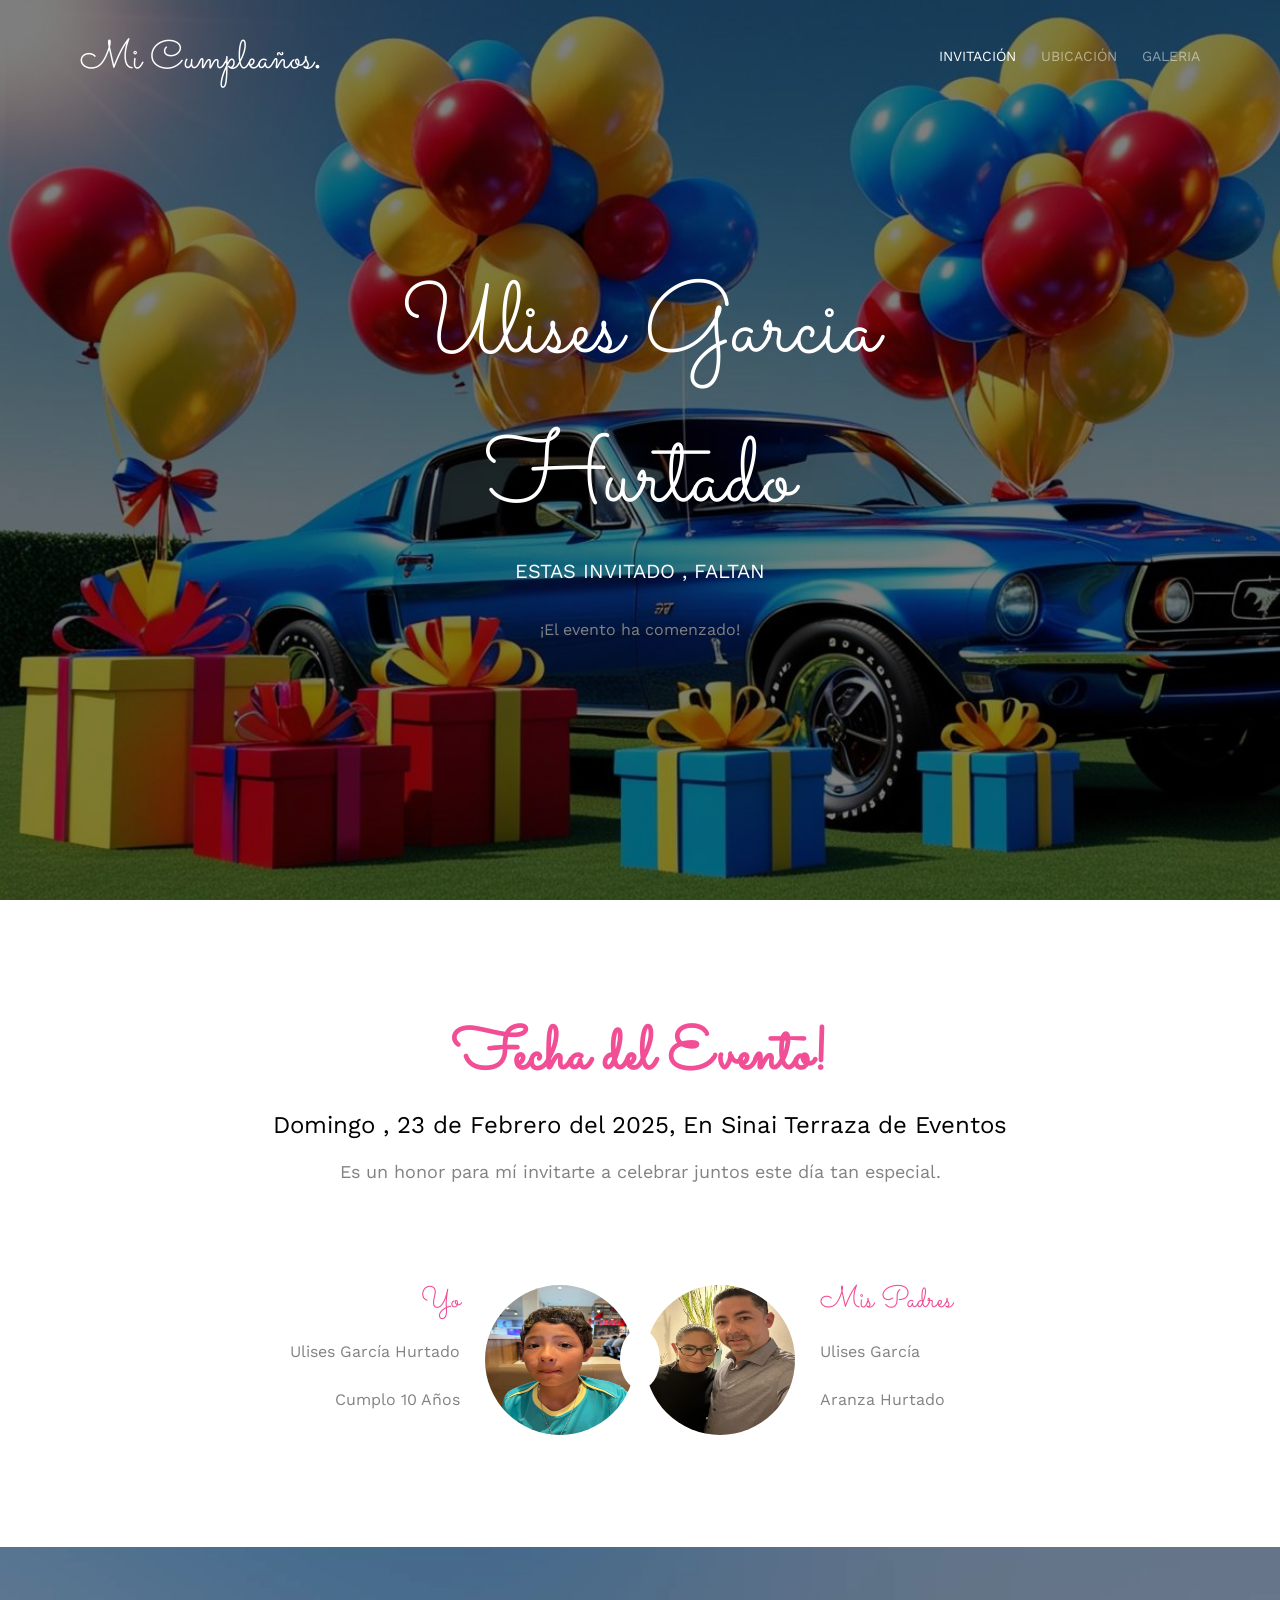
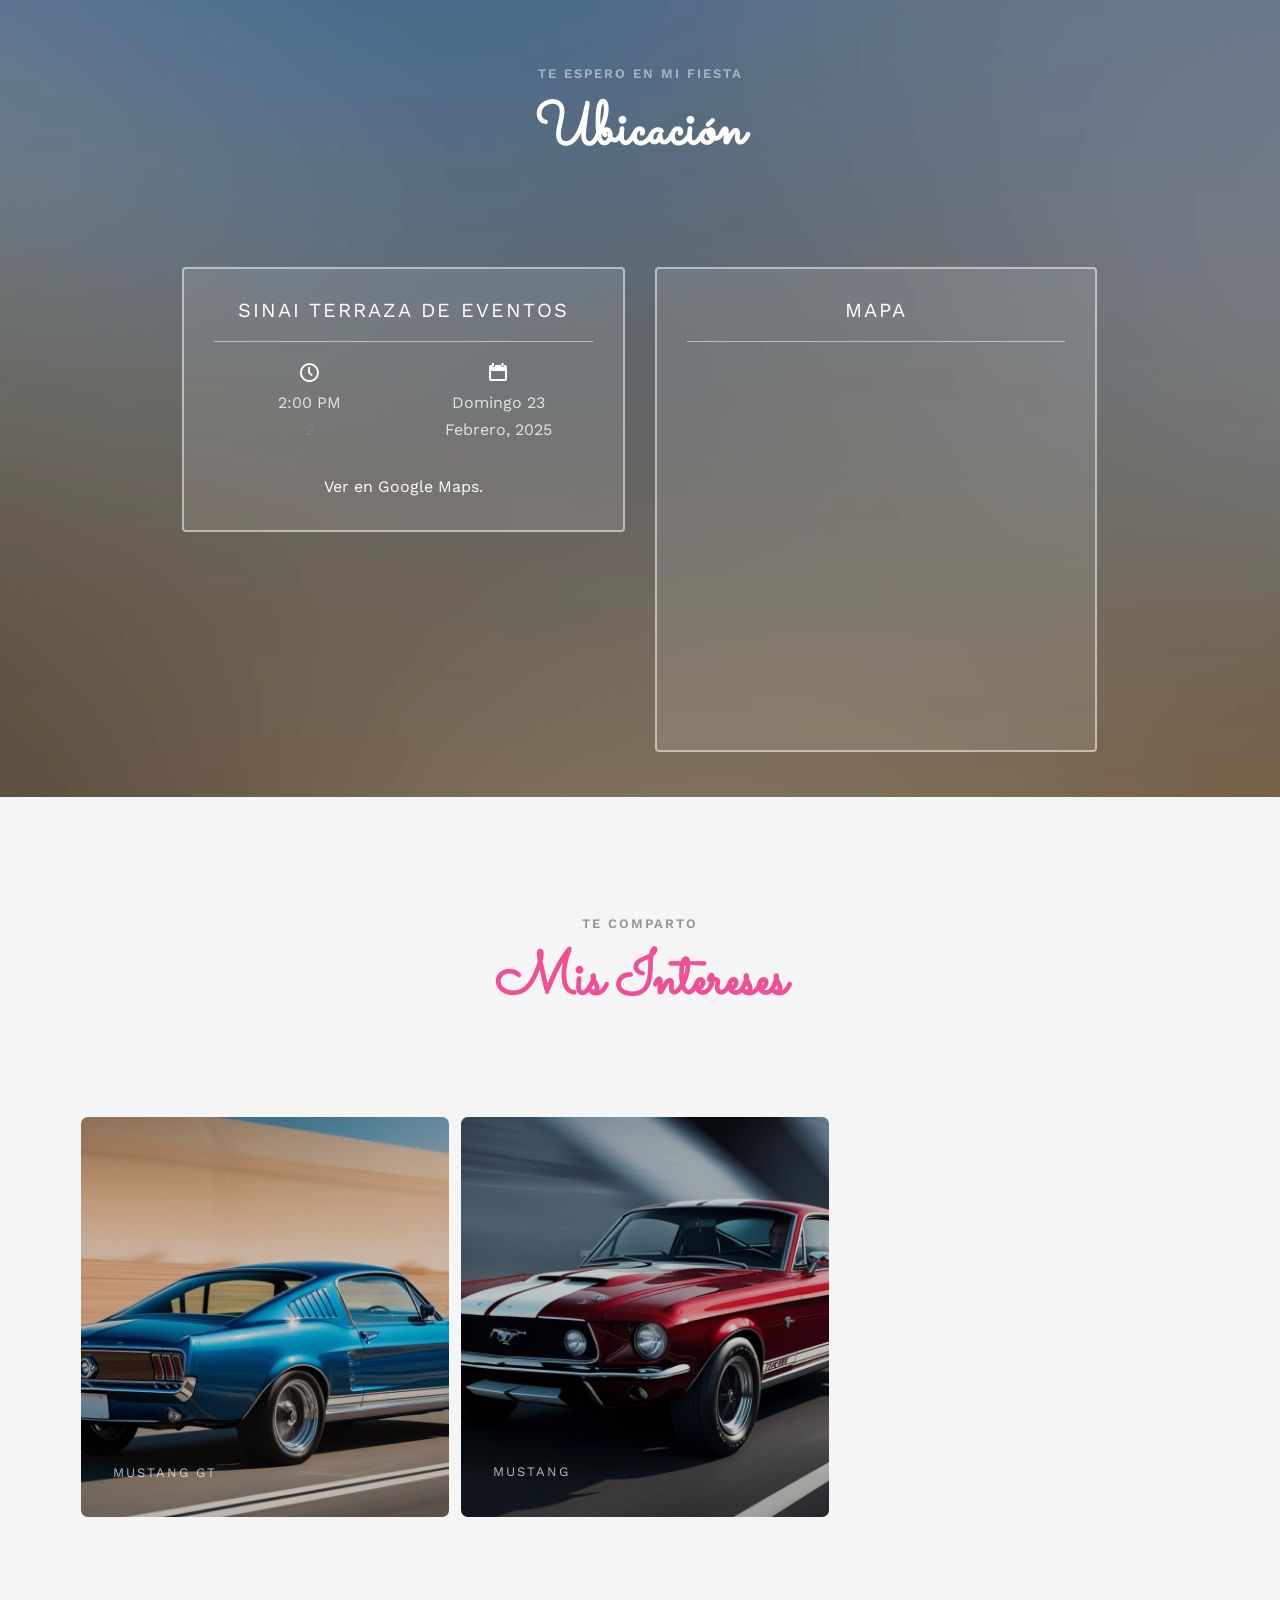
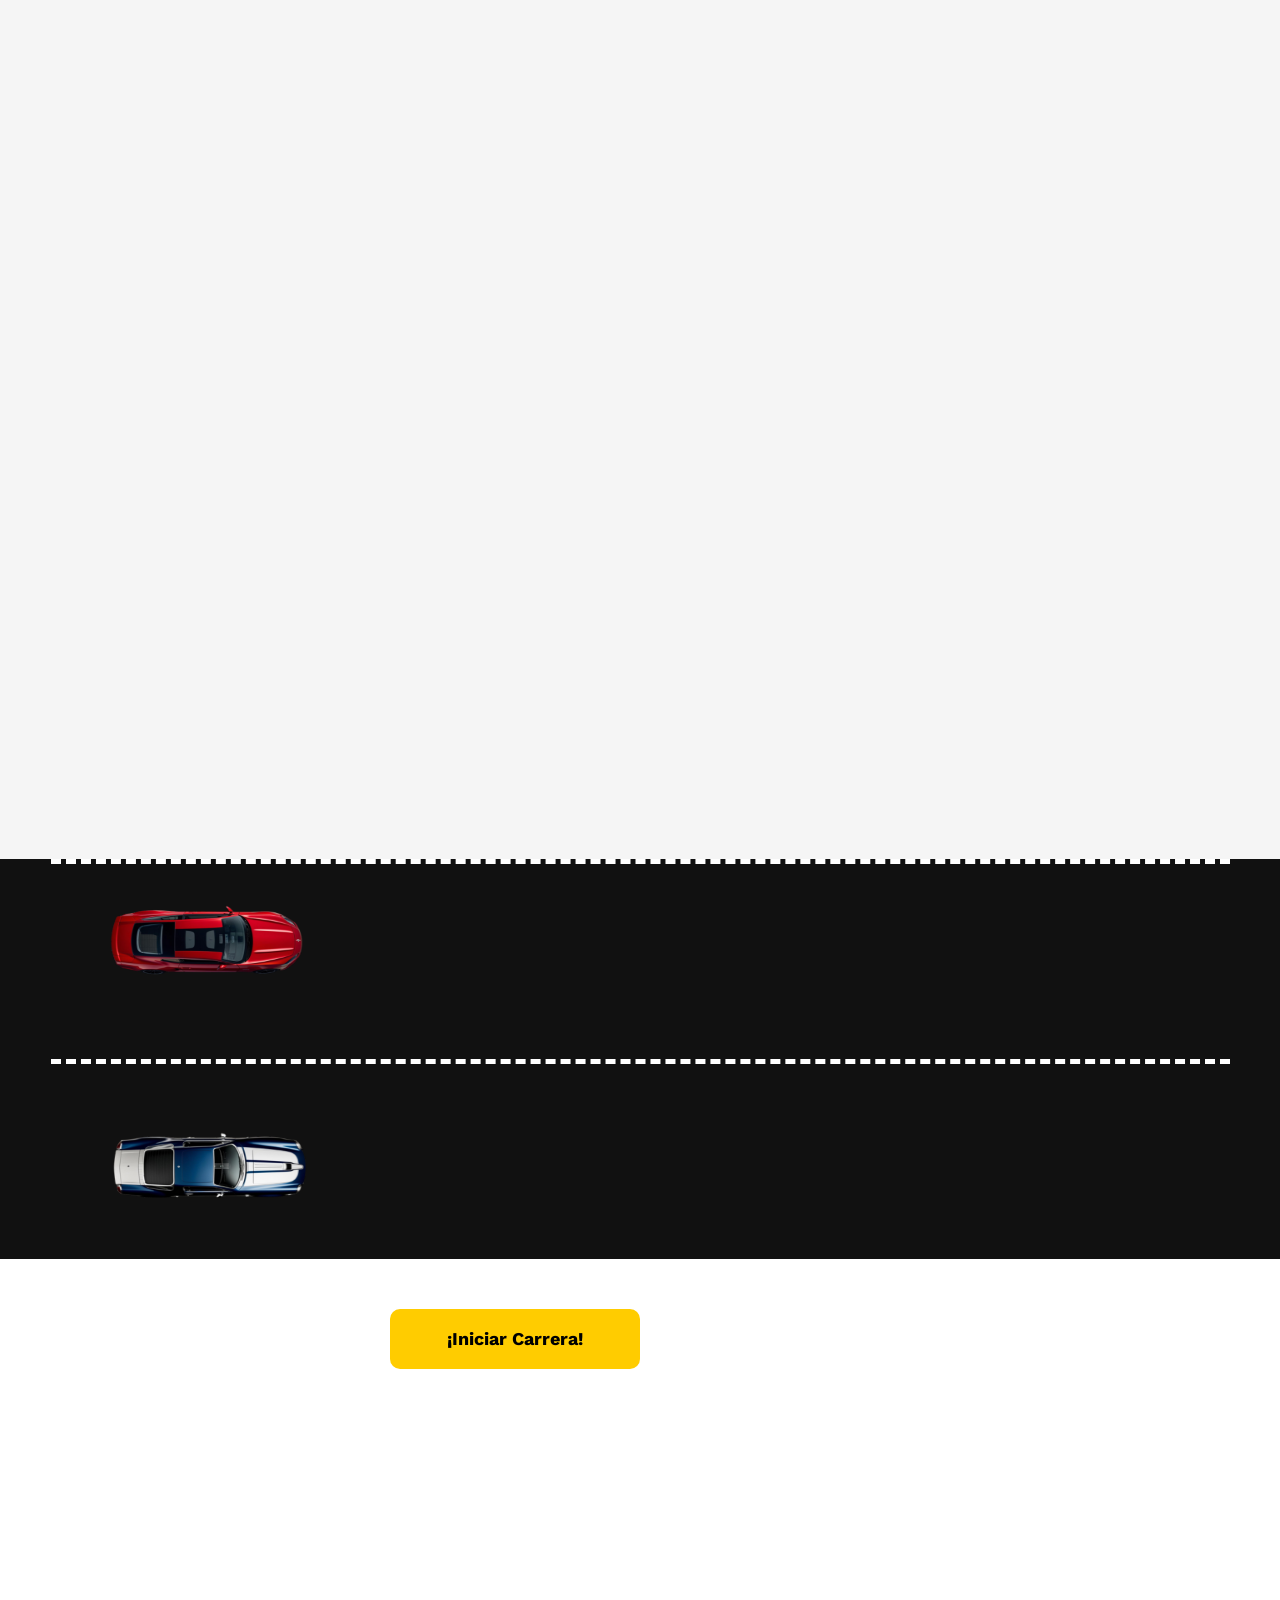
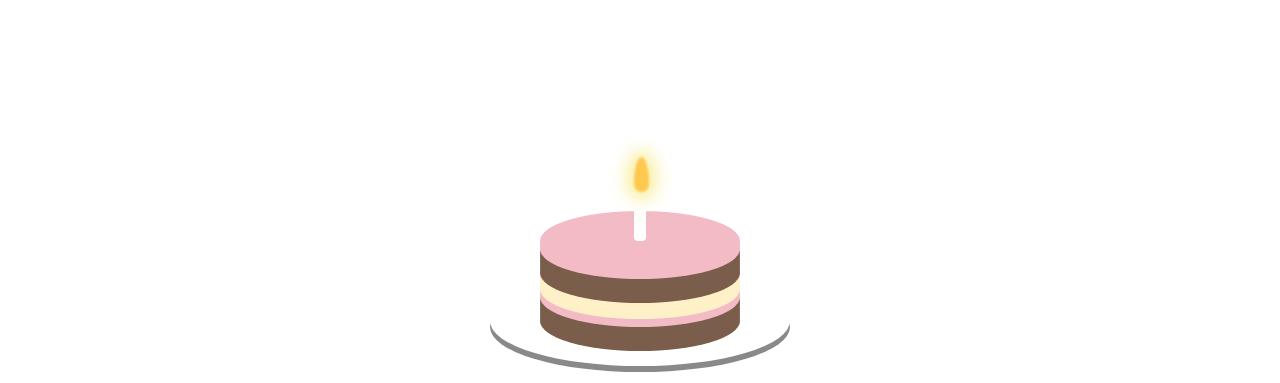
<file: index.html>
<!DOCTYPE html>
<!--[if lt IE 7]>      <html class="no-js lt-ie9 lt-ie8 lt-ie7"> <![endif]-->
<!--[if IE 7]>         <html class="no-js lt-ie9 lt-ie8"> <![endif]-->
<!--[if IE 8]>         <html class="no-js lt-ie9"> <![endif]-->
<!--[if gt IE 8]><!--> <html class="no-js"> <!--<![endif]-->
	<head>
	<meta charset="utf-8">
	<meta http-equiv="X-UA-Compatible" content="IE=edge">
	<title>Mi Cumpleaños</title>
	<meta name="viewport" content="width=device-width, initial-scale=1">
	<meta name="description" content="" />
	


  	<!-- Facebook and Twitter integration -->
	<meta property="og:title" content=""/>
	<meta property="og:image" content=""/>
	<meta property="og:url" content=""/>
	<meta property="og:site_name" content=""/>
	<meta property="og:description" content=""/>
	<meta name="twitter:title" content="" />
	<meta name="twitter:image" content="" />
	<meta name="twitter:url" content="" />
	<meta name="twitter:card" content="" />

	<link href='https://fonts.googleapis.com/css?family=Work+Sans:400,300,600,400italic,700' rel='stylesheet' type='text/css'>
	<link href="https://fonts.googleapis.com/css?family=Sacramento" rel="stylesheet">
	
	<!-- Animate.css -->
	<link rel="stylesheet" href="css/animate.css">
	<!-- Icomoon Icon Fonts-->
	<link rel="stylesheet" href="css/icomoon.css">
	<!-- Bootstrap  -->
	<link rel="stylesheet" href="css/bootstrap.css">
	<!-- Magnific Popup -->
	<link rel="stylesheet" href="css/magnific-popup.css">
	<!-- Owl Carousel  -->
	<link rel="stylesheet" href="css/owl.carousel.min.css">
	<link rel="stylesheet" href="css/owl.theme.default.min.css">
	<!-- Theme style  -->
	<link rel="stylesheet" href="css/style.css">
	<!-- Modernizr JS -->
	<script src="js/modernizr-2.6.2.min.js"></script>
	<!-- FOR IE9 below -->
	<!--[if lt IE 9]>
	<script src="js/respond.min.js"></script>
	<![endif]-->
	</head>
	<body>
		
	<div class="fh5co-loader"></div>
	
	<div id="page">
	<nav class="fh5co-nav" role="navigation">
		<div class="container">
			<div class="row">
				<div class="col-xs-4">
					<div id="fh5co-logo"><a href="index.html">Mi Cumpleaños<strong>.</strong></a></div>
				</div>
				<div class="col-xs-8 text-right menu-1">
					<ul>
						<li class="active"><a href="#fh5co-couple">Invitación</a></li>
						<li><a href="#fh5co-event">Ubicación</a></li>
						<li><a href="#fh5co-gallery">Galeria</a></li>		
					</ul>
				</div>
			</div>
			
		</div>
	</nav>

	<header id="fh5co-header" class="fh5co-cover" role="banner" style="background-image:url(images/bg2.jpg);" data-stellar-background-ratio="0.5">
		<div class="overlay"></div>
		<div class="container">
			<div class="row">
				<div class="col-md-8 col-md-offset-2 text-center">
					<div class="display-t">
						<div class="display-tc animate-box" data-animate-effect="fadeIn">
							<h1>Ulises Garcia Hurtado</h1>
							<h2>ESTAS INVITADO , FALTAN</h2>									
							<div class="row d-flex justify-content-center">
								<div id="contador">
									<div id="tiempo-restante">
										<div class="borbuja">
											<span id="dias">00</span> días
										</div>
										<div class="borbuja bg_y">
											<span id="horas">00</span>  horas
										</div>
										<div class="borbuja">
											<span id="minutos">00</span> minutos
										</div>
										<div class="borbuja bg_y">
											<span id="segundos">00</span>  segundos
										</div>
									</div>
								</div>                       
							</div>				
						</div>
					</div>
				</div>
			</div>
		</div>
	</header>




	<div id="fh5co-couple">
		<div class="container">
			<div class="row">
				<div class="col-md-8 col-md-offset-2 text-center fh5co-heading animate-box">
					<h2>Fecha del Evento!</h2>
					<h3>Domingo , 23 de Febrero del 2025, En Sinai Terraza de Eventos</h3>
					<p>Es un honor para mí invitarte a celebrar juntos este día tan especial.</p>
				</div>
			</div>
			<div class="couple-wrap animate-box">
				<div class="couple-half">
					<div class="groom">
						<img src="./images/yo.jpg" alt="groom" class="img-responsive">
					</div>
					<div class="desc-groom">
						<h3>Yo</h3>
						<p>Ulises García Hurtado</p>
						<p>Cumplo 10 Años</p>
					</div>
				</div>
				<p class="heart text-center"><i class="icon-car"></i></p>
				<div class="couple-half">
					<div class="bride">
						<img src="./images/padres.jpg" alt="groom" class="img-responsive">
					</div>
					<div class="desc-bride">
						<h3>Mis Padres</h3>
						<p>Ulises García</p>
						<p>Aranza Hurtado</p>
					</div>
				</div>
			</div>
		</div>
	</div>


	<div id="fh5co-event" class="fh5co-bg" style="background-image:url(images/img_bg_3.jpg);">
		<div class="overlay"></div>
		<div class="container">
			<div class="row">
				<div class="col-md-8 col-md-offset-2 text-center fh5co-heading animate-box">
					<span>Te espero en mi Fiesta</span>
					<h2>Ubicación</h2>
				</div>
			</div>
			<div class="row">
				<div class="display-t">
					<div class="display-tc">
						<div class="col-md-10 col-md-offset-1">
							<div class="col-md-6 col-sm-6 text-center">
								<div class="event-wrap animate-box">
									<h3>Sinai Terraza de Eventos</h3>
									<div class="event-col">
										<i class="icon-clock"></i>
										<span>2:00 PM</span>2
									</div>
									<div class="event-col">
										<i class="icon-calendar"></i>
										<span>Domingo 23</span>
										<span>Febrero, 2025</span>
									</div>
									<a style="color:#fff;" target="_blank" href="https://maps.app.goo.gl/jZuPgSzZeLa7puw6A?g_st=iwb">Ver en Google Maps.</a>
								</div>
							</div>
							<div class="col-md-6 col-sm-6 text-center">
								<div class="event-wrap animate-box">
									<h3>MAPA</h3>
									<iframe                         
										src="https://www.google.com/maps/embed?pb=!1m18!1m12!1m3!1d3720.900861126729!2d-101.7343612!3d21.1563433!2m3!1f0!2f0!3f0!3m2!1i1024!2i768!4f13.1!3m3!1m2!1s0x842bc1a15775cc8f%3A0xcead2d7d56707e8f!2sSinai%20Terraza%20de%20Eventos!5e0!3m2!1ses-419!2smx!4v1739339436228!5m2!1ses-419!2smx" 
										width="100%" 
										height="350" 
										style="border:0; filter: invert(1) hue-rotate(180deg); pointer-events: none; border-radius:20px;" 
										allowfullscreen="" 
										loading="lazy" 
										referrerpolicy="no-referrer-when-downgrade">
									</iframe>
								</div>
							</div>
						</div>
					</div>
				</div>
			</div>
		</div>
	</div>



	<div id="fh5co-gallery" class="fh5co-section-gray">
		<div class="container">
			<div class="row">
				<div class="col-md-8 col-md-offset-2 text-center fh5co-heading animate-box">
					<span>Te comparto</span>
					<h2>Mis Intereses</h2>					
				</div>
			</div>
			<div class="row row-bottom-padded-md">
				<div class="col-md-12">
					<ul id="fh5co-gallery-list">
						
						<li class="one-third animate-box" data-animate-effect="fadeIn" style="background-image: url(./images/gt1.jpg); "> 
							<a href="./images/gt1.jpg">
								<div class="case-studies-summary">
									<span>Mustang GT</span>								
								</div>
							</a>
						</li>

						<li class="one-third animate-box" data-animate-effect="fadeIn" style="background-image: url(images/gt2.jpg); ">
							<a href="./images/gt2.jpg" class="color-2">
								<div class="case-studies-summary">
									<span>Mustang</span>
								</div>
							</a>
						</li>

					
						<li class="one-third animate-box" data-animate-effect="fadeIn" style="background-image: url(images/gt3.jpg); ">
							<a href="./images/gt3.jpg" class="color-4">
								<div class="case-studies-summary">
									<span>Mustang</span>
								</div>
							</a>
						</li>

						<li class="one-third animate-box" data-animate-effect="fadeIn" style="background-image: url(./images/gt4.jpg); ">
							<a href="./images/gt4.jpg" class="color-3">
								<div class="case-studies-summary">
									<span>Mustang</span>
								</div>
							</a>
						</li>

						<li class="one-third animate-box" data-animate-effect="fadeIn" style="background-image: url(./images/gt5.jpg); ">
							<a href="./images/gt5.jpg" class="color-4">
								<div class="case-studies-summary">
									<span>Mustang</span>
								</div>
							</a>
						</li>

						<li class="one-third animate-box" data-animate-effect="fadeIn" style="background-image: url(./images/gt6.jpg); ">
							<a href="./images/gt6.jpg" class="color-4">
								<div class="case-studies-summary">
									<span>Mustang</span>
								</div>
							</a>
						</li>

						<li class="one-third animate-box" data-animate-effect="fadeIn" style="background-image: url(./images/tricampeones.jpg); "> 
							<a href="./images/tricampeones.jpg" class="color-5">
								<div class="case-studies-summary">
									<span>Club America</span>
									<h2>Tricampeón</h2>
								</div>
							</a>
						</li>
						<li class="one-third animate-box" data-animate-effect="fadeIn" style="background-image: url(./images/clubamerica.jpg); ">
							<a href="./images/clubamerica.jpg" class="color-6">
								<div class="case-studies-summary">
									<span>Club America</span>
									<h2>Bandera</h2>
								</div>
							</a>
						</li>
						<li class="one-third animate-box" data-animate-effect="fadeIn" style="background-image: url(./images/playera.jpg); ">
							<a href="./images/playera.jpg" class="color-6">
								<div class="case-studies-summary">
									<span>Club America</span>
									<h2>Playera</h2>
								</div>
							</a>
						</li>
					</ul>		
				</div>
			</div>
		</div>
	</div>




	<div class="row">

		<style>
			/* Contenedor de la pista */
			.pista {
				width: 100%;
				height: 400px; /* 100% de la pantalla */
				background-color: #111111;
				position: relative;
				overflow: hidden;
				display: flex;
				flex-direction: column;
				justify-content: center;
				align-items: center;
			}

			/* Carriles de la pista */
			.carril {
				width: 90%;
				height: 200px;
				border-top: 5px dashed white;
				position: relative;
				display: flex;
				align-items: center;
			}

			/* Auto */
			.auto {
				width: 250px; /* Ajuste dinámico para desktop */
				max-width: 200px; /* Máximo tamaño */
				height: 120px;
				position: absolute;
				left: 5%;
				transition: left 0.5s ease-in-out;
			}

			/* Auto 1 (Rojo) */
			.auto1 {
				top: 10%;
			}

			/* Auto 2 (Azul) */
			.auto2 {
				top: 20%;
			}

			/* Botón para iniciar la carrera */
			.boton {	
				width: 250px;			
				transform: translateX(-50%);
				padding: 15px 30px;
				background-color: #ffcc00;
				border: none;
				font-size: 18px;
				cursor: pointer;
				border-radius: 10px;
				color:#000;
				font-weight: bold;
			}

			/* Media Queries para Móviles */
			@media (max-width: 768px) {
				.pista {
					height: 400px;
				}

				.carril {
					height: 200px;
					width: 95%;
				}

				.auto {
					width: 100px; /* Autos más grandes en pantallas pequeñas */
					max-width: 100x;
				}

				.boton {
					font-size: 16px;
					padding: 12px 25px;
				}
			}
		</style>

		<div class="pista">
			<div class="carril">
				<img src="./images/2.png" class="auto auto1" alt="Auto Rojo">
			</div>
			<div class="carril">
				<img src="./images/1.png" class="auto auto2" alt="Auto Azul">
			</div>			
		</div>		
	</div>

	<div class="col-12" style="margin-top:50px; text-align: center;">		
		<button class="boton" onclick="iniciarCarrera()">¡Iniciar Carrera!</button>		
	</div>



	<footer id="fh5co-footer" role="contentinfo" style="margin-bottom: 100px;">
		<div class="container">
			<div class="col-md-8 col-md-offset-2 text-center fh5co-heading animate-box">
				<h2>Te estare Esperando</h2>					
			</div>
			<div class="row copyright">
				<div class="col-md-12 text-center">
					<div class="candle">
						<div id="flame" class="lit"></div>
					 </div>
					 
					 <div class="cake">
					   <div class="plate"></div>
					 </div>    
				</div>
			</div>

		</div>
	</footer>


	</div>

	<div class="gototop js-top">
		<a href="#" class="js-gotop"><i class="icon-arrow-up"></i></a>
	</div>
	
		<!-- jQuery -->
		<script src="js/jquery.min.js"></script>
		<!-- jQuery Easing -->
		<script src="js/jquery.easing.1.3.js"></script>
		<!-- Bootstrap -->
		<script src="js/bootstrap.min.js"></script>
		<!-- Waypoints -->
		<script src="js/jquery.waypoints.min.js"></script>
		<!-- Carousel -->
		<script src="js/owl.carousel.min.js"></script>
		<!-- countTo -->
		<script src="js/jquery.countTo.js"></script>

		<!-- Stellar -->
		<script src="js/jquery.stellar.min.js"></script>
		<!-- Magnific Popup -->
		<script src="js/jquery.magnific-popup.min.js"></script>
		<script src="js/magnific-popup-options.js"></script>

		<!-- // <script src="https://cdnjs.cloudflare.com/ajax/libs/prism/0.0.1/prism.min.js"></script> -->
		<script src="js/simplyCountdown.js"></script>
		<!-- Main -->
		<script src="js/main.js"></script>

		<script>
			// Establece la fecha de tu evento (domingo 23 de febrero 2025 a las 2:30 PM)
			const fechaEvento = new Date("February 23, 2025 14:30:00").getTime();
			// Actualiza el contador cada segundo
			setInterval(function() {
			// Obtén la fecha y hora actual
			const ahora = new Date().getTime();

			// Calcula la diferencia de tiempo
			const diferencia = fechaEvento - ahora;

			// Calcula los días, horas, minutos y segundos restantes
			const dias = Math.floor(diferencia / (1000 * 60 * 60 * 24));
			const horas = Math.floor((diferencia % (1000 * 60 * 60 * 24)) / (1000 * 60 * 60));
			const minutos = Math.floor((diferencia % (1000 * 60 * 60)) / (1000 * 60));
			const segundos = Math.floor((diferencia % (1000 * 60)) / 1000);

			// Muestra el contador en el HTML
			document.getElementById("dias").textContent = dias;
			document.getElementById("horas").textContent = horas;
			document.getElementById("minutos").textContent = minutos;
			document.getElementById("segundos").textContent = segundos;

			// Si la cuenta llega a cero, muestra un mensaje de evento ya comenzado
			if (diferencia <= 0) {
				document.getElementById("tiempo-restante").innerHTML = "¡El evento ha comenzado!";
			}
			}, 1000);  // Se actualiza cada segundo
		</script>

		<script>
			let enCarrera = false;

			function iniciarCarrera() {
				if (enCarrera) return; // Evita iniciar otra carrera mientras está en curso

				enCarrera = true;
				let pista = document.querySelector('.pista').offsetWidth;
				
				// Generar velocidades aleatorias para cada auto
				let velocidadAuto1 = Math.random() * 2000 + 3000; // Entre 3 y 5 segundos
				let velocidadAuto2 = Math.random() * 2000 + 3000;

				// Mover autos hasta el final de la pista
				let auto1 = document.querySelector('.auto1');
				let auto2 = document.querySelector('.auto2');
				auto1.style.transition = `left ${velocidadAuto1}ms linear`;
				auto2.style.transition = `left ${velocidadAuto2}ms linear`;
				auto1.style.left = `${pista - 100}px`;
				auto2.style.left = `${pista - 100}px`;

				// Determinar el ganador
				setTimeout(() => {
					let ganador = velocidadAuto1 < velocidadAuto2 ? "🚗 ¡El Auto Rojo ganó!" : "🚙 ¡El Auto Azul ganó!";
					alert(ganador);
					reiniciarCarrera();
				}, Math.max(velocidadAuto1, velocidadAuto2));

				// Cambiar el texto del botón a "Reiniciar"
				document.querySelector('.boton').innerText = "Reiniciar Carrera";
			}

			function reiniciarCarrera() {
				setTimeout(() => {
					let auto1 = document.querySelector('.auto1');
					let auto2 = document.querySelector('.auto2');

					// Regresar autos a la posición inicial
					auto1.style.transition = "left 1s ease-in-out";
					auto2.style.transition = "left 1s ease-in-out";
					auto1.style.left = "5%";
					auto2.style.left = "5%";

					enCarrera = false; // Permitir otra carrera
				}, 2000);
			}
		</script>


	</body>
</html>
</file>
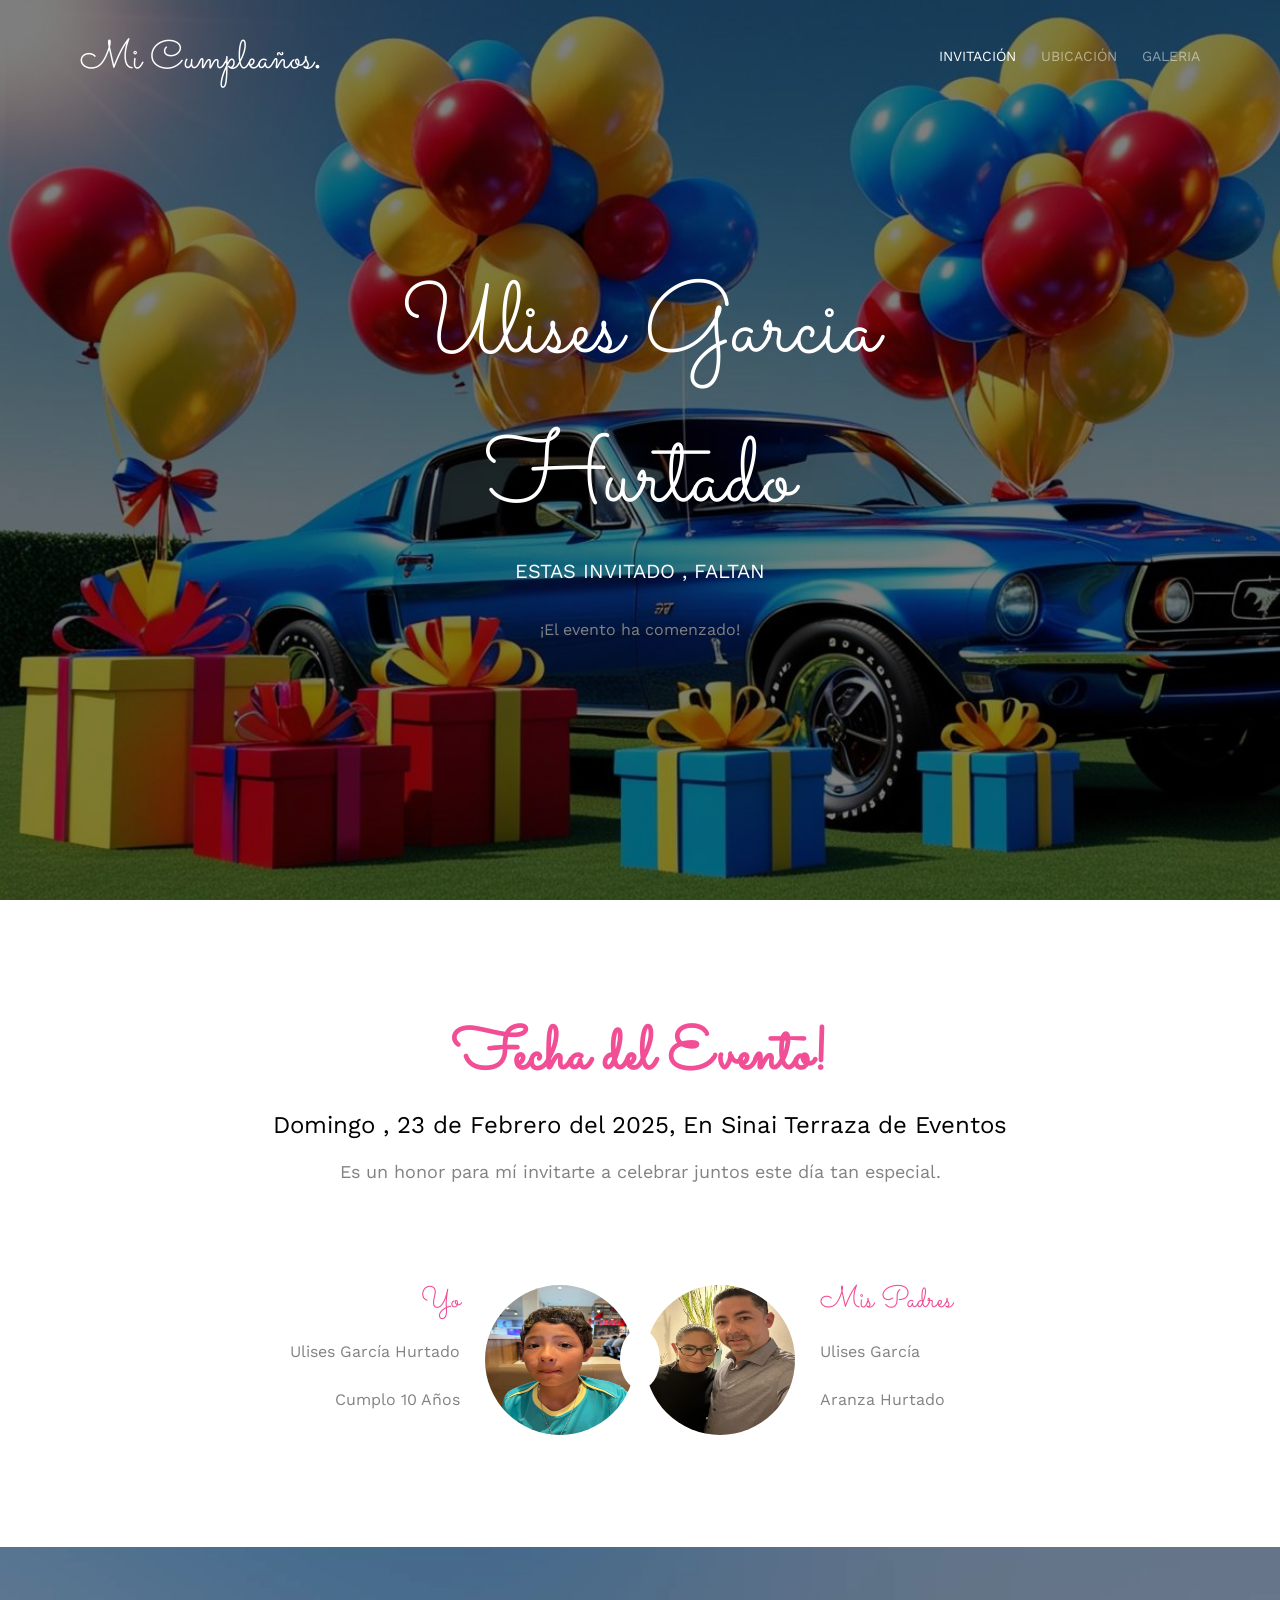
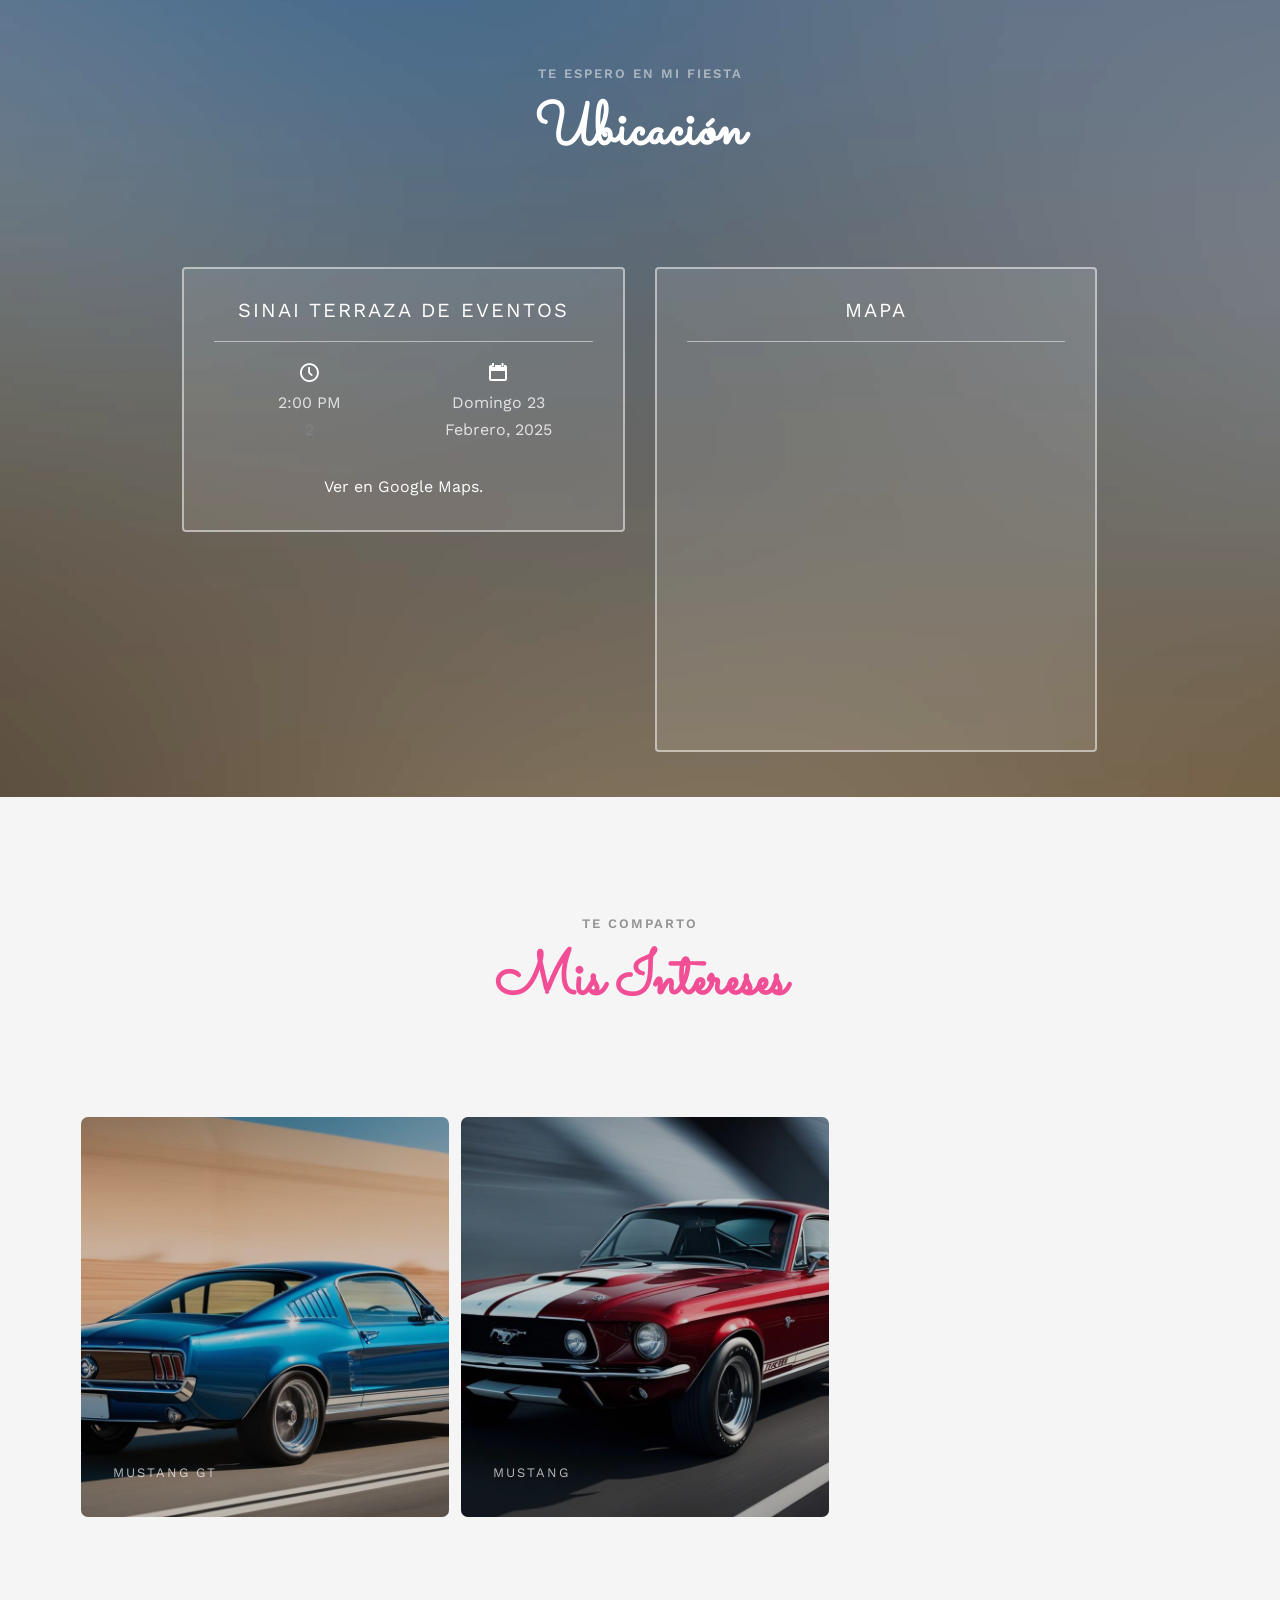
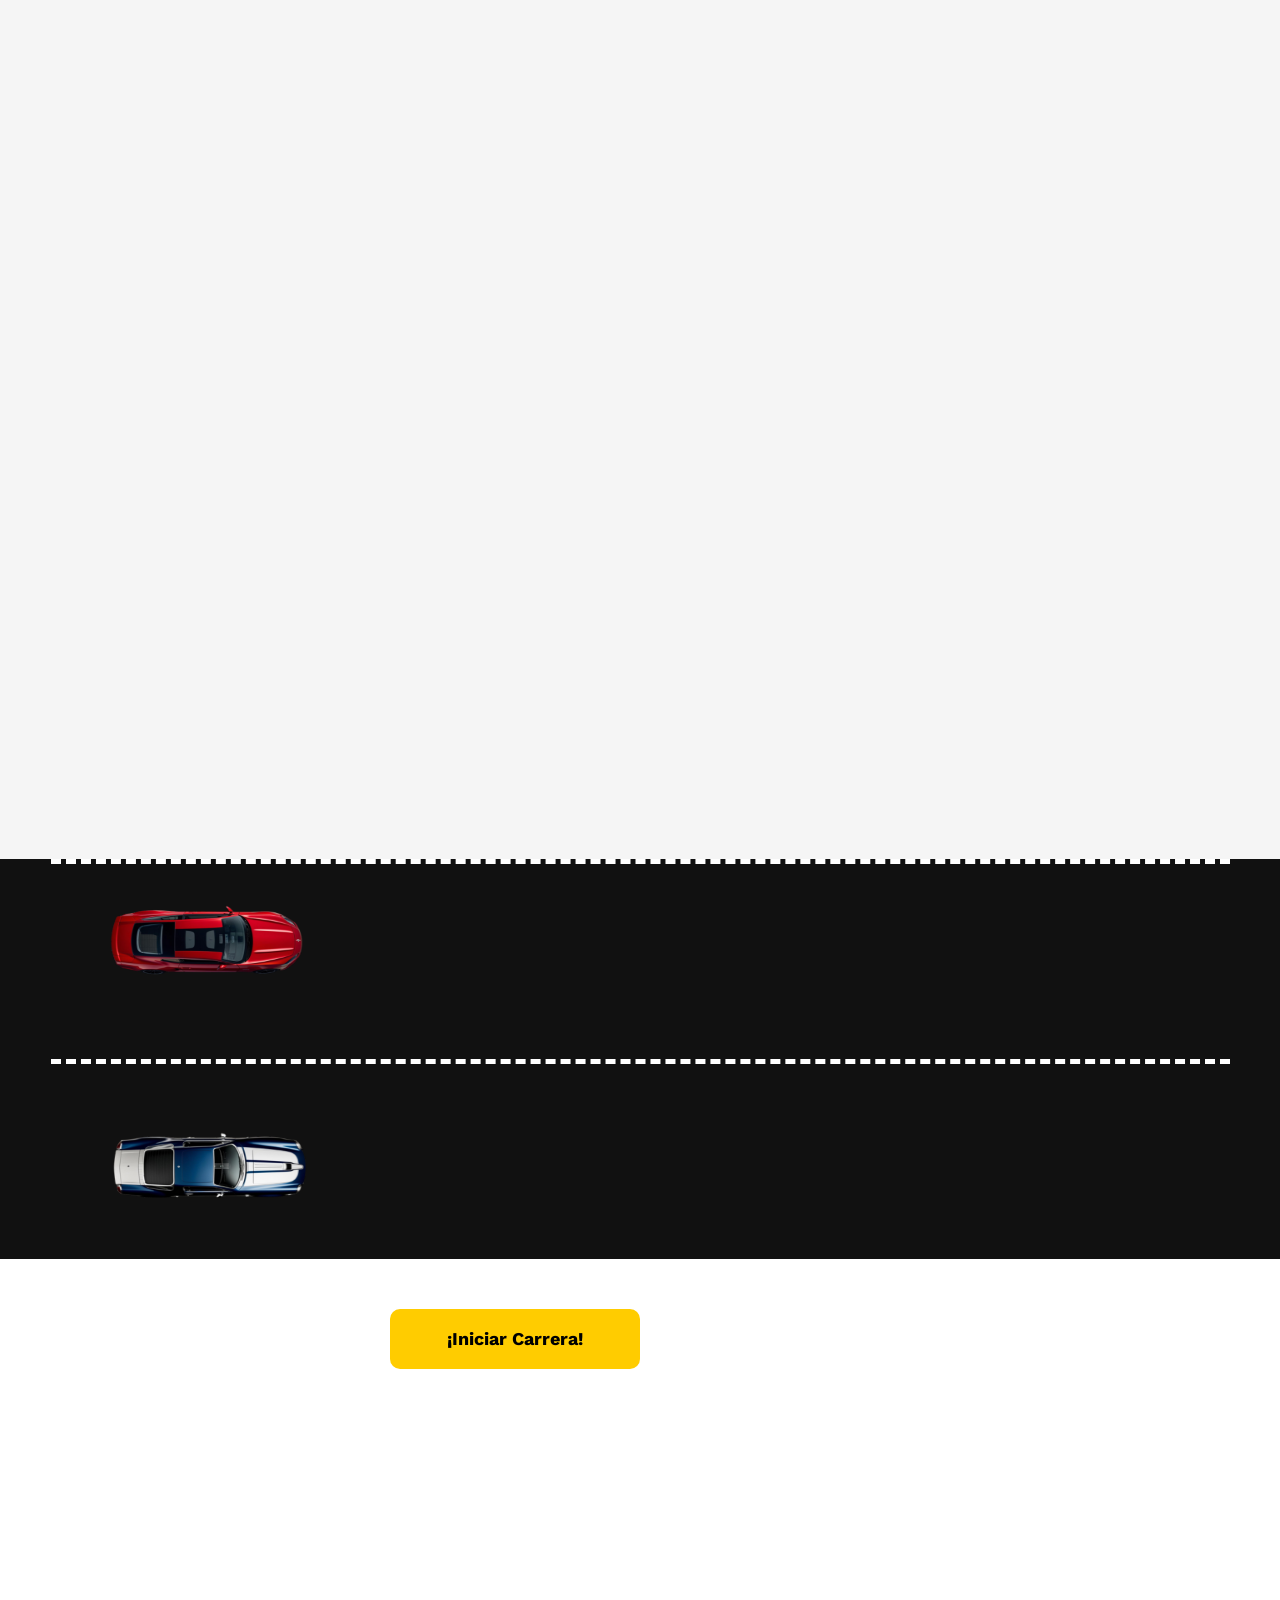
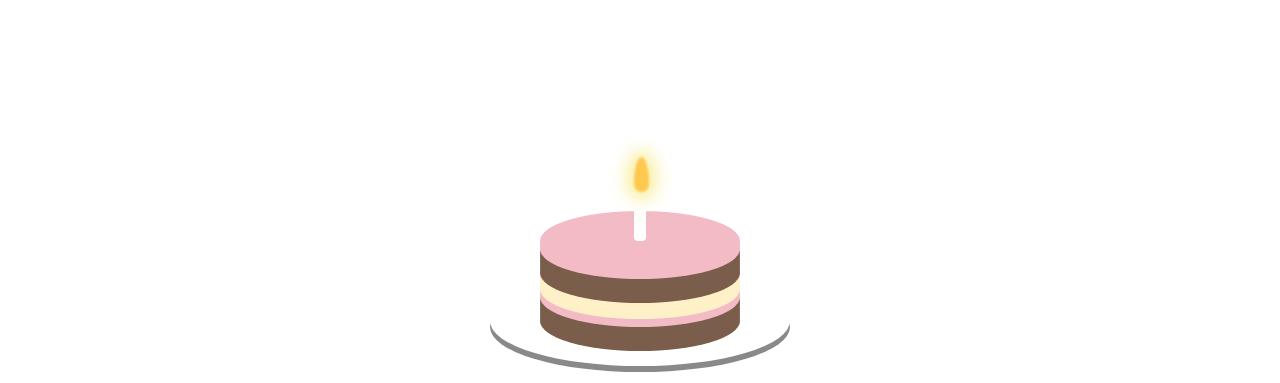
<file: wedding/index.html>
<!DOCTYPE html>
<!--[if lt IE 7]>      <html class="no-js lt-ie9 lt-ie8 lt-ie7"> <![endif]-->
<!--[if IE 7]>         <html class="no-js lt-ie9 lt-ie8"> <![endif]-->
<!--[if IE 8]>         <html class="no-js lt-ie9"> <![endif]-->
<!--[if gt IE 8]><!--> <html class="no-js"> <!--<![endif]-->
	<head>
	<meta charset="utf-8">
	<meta http-equiv="X-UA-Compatible" content="IE=edge">
	<title>Mi Cumpleaños</title>
	<meta name="viewport" content="width=device-width, initial-scale=1">
	<meta name="description" content="Free HTML5 Template by FREEHTML5.CO" />
	<meta name="keywords" content="free html5, free template, free bootstrap, html5, css3, mobile first, responsive" />
	<meta name="author" content="FREEHTML5.CO" />


  	<!-- Facebook and Twitter integration -->
	<meta property="og:title" content=""/>
	<meta property="og:image" content=""/>
	<meta property="og:url" content=""/>
	<meta property="og:site_name" content=""/>
	<meta property="og:description" content=""/>
	<meta name="twitter:title" content="" />
	<meta name="twitter:image" content="" />
	<meta name="twitter:url" content="" />
	<meta name="twitter:card" content="" />

	<link href='https://fonts.googleapis.com/css?family=Work+Sans:400,300,600,400italic,700' rel='stylesheet' type='text/css'>
	<link href="https://fonts.googleapis.com/css?family=Sacramento" rel="stylesheet">
	
	<!-- Animate.css -->
	<link rel="stylesheet" href="css/animate.css">
	<!-- Icomoon Icon Fonts-->
	<link rel="stylesheet" href="css/icomoon.css">
	<!-- Bootstrap  -->
	<link rel="stylesheet" href="css/bootstrap.css">
	<!-- Magnific Popup -->
	<link rel="stylesheet" href="css/magnific-popup.css">
	<!-- Owl Carousel  -->
	<link rel="stylesheet" href="css/owl.carousel.min.css">
	<link rel="stylesheet" href="css/owl.theme.default.min.css">
	<!-- Theme style  -->
	<link rel="stylesheet" href="css/style.css">
	<!-- Modernizr JS -->
	<script src="js/modernizr-2.6.2.min.js"></script>
	<!-- FOR IE9 below -->
	<!--[if lt IE 9]>
	<script src="js/respond.min.js"></script>
	<![endif]-->
	</head>
	<body>
		
	<div class="fh5co-loader"></div>
	
	<div id="page">
	<nav class="fh5co-nav" role="navigation">
		<div class="container">
			<div class="row">
				<div class="col-xs-4">
					<div id="fh5co-logo"><a href="index.html">Mi Cumpleaños<strong>.</strong></a></div>
				</div>
				<div class="col-xs-8 text-right menu-1">
					<ul>
						<li class="active"><a href="#fh5co-couple">Invitación</a></li>
						<li><a href="#fh5co-event">Ubicación</a></li>
						<li><a href="#fh5co-gallery">Galeria</a></li>		
					</ul>
				</div>
			</div>
			
		</div>
	</nav>

	<header id="fh5co-header" class="fh5co-cover" role="banner" style="background-image:url(images/bg2.jpg);" data-stellar-background-ratio="0.5">
		<div class="overlay"></div>
		<div class="container">
			<div class="row">
				<div class="col-md-8 col-md-offset-2 text-center">
					<div class="display-t">
						<div class="display-tc animate-box" data-animate-effect="fadeIn">
							<h1>Ulises Garcia Hurtado</h1>
							<h2>ESTAS INVITADO , FALTAN</h2>									
							<div class="row d-flex justify-content-center">
								<div id="contador">
									<div id="tiempo-restante">
										<div class="borbuja">
											<span id="dias">00</span> días
										</div>
										<div class="borbuja bg_y">
											<span id="horas">00</span>  horas
										</div>
										<div class="borbuja">
											<span id="minutos">00</span> minutos
										</div>
										<div class="borbuja bg_y">
											<span id="segundos">00</span>  segundos
										</div>
									</div>
								</div>                       
							</div>				
						</div>
					</div>
				</div>
			</div>
		</div>
	</header>




	<div id="fh5co-couple">
		<div class="container">
			<div class="row">
				<div class="col-md-8 col-md-offset-2 text-center fh5co-heading animate-box">
					<h2>Fecha del Evento!</h2>
					<h3>Domingo , 23 de Febrero del 2025, En Sinai Terraza de Eventos</h3>
					<p>Es un honor para mí invitarte a celebrar juntos este día tan especial.</p>
				</div>
			</div>
			<div class="couple-wrap animate-box">
				<div class="couple-half">
					<div class="groom">
						<img src="./images/yo.jpg" alt="groom" class="img-responsive">
					</div>
					<div class="desc-groom">
						<h3>Yo</h3>
						<p>Ulises García Hurtado</p>
						<p>Cumplo 10 Años</p>
					</div>
				</div>
				<p class="heart text-center"><i class="icon-car"></i></p>
				<div class="couple-half">
					<div class="bride">
						<img src="./images/padres.jpg" alt="groom" class="img-responsive">
					</div>
					<div class="desc-bride">
						<h3>Mis Padres</h3>
						<p>Ulises García</p>
						<p>Aranza Hurtado</p>
					</div>
				</div>
			</div>
		</div>
	</div>


	<div id="fh5co-event" class="fh5co-bg" style="background-image:url(images/img_bg_3.jpg);">
		<div class="overlay"></div>
		<div class="container">
			<div class="row">
				<div class="col-md-8 col-md-offset-2 text-center fh5co-heading animate-box">
					<span>Te espero en mi Fiesta</span>
					<h2>Ubicación</h2>
				</div>
			</div>
			<div class="row">
				<div class="display-t">
					<div class="display-tc">
						<div class="col-md-10 col-md-offset-1">
							<div class="col-md-6 col-sm-6 text-center">
								<div class="event-wrap animate-box">
									<h3>Sinai Terraza de Eventos</h3>
									<div class="event-col">
										<i class="icon-clock"></i>
										<span>2:00 PM</span>2
									</div>
									<div class="event-col">
										<i class="icon-calendar"></i>
										<span>Domingo 23</span>
										<span>Febrero, 2025</span>
									</div>
									<a style="color:#fff;" target="_blank" href="https://maps.app.goo.gl/jZuPgSzZeLa7puw6A?g_st=iwb">Ver en Google Maps.</a>
								</div>
							</div>
							<div class="col-md-6 col-sm-6 text-center">
								<div class="event-wrap animate-box">
									<h3>MAPA</h3>
									<iframe                         
										src="https://www.google.com/maps/embed?pb=!1m18!1m12!1m3!1d3720.900861126729!2d-101.7343612!3d21.1563433!2m3!1f0!2f0!3f0!3m2!1i1024!2i768!4f13.1!3m3!1m2!1s0x842bc1a15775cc8f%3A0xcead2d7d56707e8f!2sSinai%20Terraza%20de%20Eventos!5e0!3m2!1ses-419!2smx!4v1739339436228!5m2!1ses-419!2smx" 
										width="100%" 
										height="350" 
										style="border:0; filter: invert(1) hue-rotate(180deg); pointer-events: none; border-radius:20px;" 
										allowfullscreen="" 
										loading="lazy" 
										referrerpolicy="no-referrer-when-downgrade">
									</iframe>
								</div>
							</div>
						</div>
					</div>
				</div>
			</div>
		</div>
	</div>



	<div id="fh5co-gallery" class="fh5co-section-gray">
		<div class="container">
			<div class="row">
				<div class="col-md-8 col-md-offset-2 text-center fh5co-heading animate-box">
					<span>Te comparto</span>
					<h2>Mis Intereses</h2>					
				</div>
			</div>
			<div class="row row-bottom-padded-md">
				<div class="col-md-12">
					<ul id="fh5co-gallery-list">
						
						<li class="one-third animate-box" data-animate-effect="fadeIn" style="background-image: url(./images/gt1.jpg); "> 
							<a href="./images/gt1.jpg">
								<div class="case-studies-summary">
									<span>Mustang GT</span>								
								</div>
							</a>
						</li>

						<li class="one-third animate-box" data-animate-effect="fadeIn" style="background-image: url(images/gt2.jpg); ">
							<a href="./images/gt2.jpg" class="color-2">
								<div class="case-studies-summary">
									<span>Mustang</span>
								</div>
							</a>
						</li>

					
						<li class="one-third animate-box" data-animate-effect="fadeIn" style="background-image: url(images/gt3.jpg); ">
							<a href="./images/gt3.jpg" class="color-4">
								<div class="case-studies-summary">
									<span>Mustang</span>
								</div>
							</a>
						</li>

						<li class="one-third animate-box" data-animate-effect="fadeIn" style="background-image: url(./images/gt4.jpg); ">
							<a href="./images/gt4.jpg" class="color-3">
								<div class="case-studies-summary">
									<span>Mustang</span>
								</div>
							</a>
						</li>

						<li class="one-third animate-box" data-animate-effect="fadeIn" style="background-image: url(./images/gt5.jpg); ">
							<a href="./images/gt5.jpg" class="color-4">
								<div class="case-studies-summary">
									<span>Mustang</span>
								</div>
							</a>
						</li>

						<li class="one-third animate-box" data-animate-effect="fadeIn" style="background-image: url(./images/gt6.jpg); ">
							<a href="./images/gt6.jpg" class="color-4">
								<div class="case-studies-summary">
									<span>Mustang</span>
								</div>
							</a>
						</li>

						<li class="one-third animate-box" data-animate-effect="fadeIn" style="background-image: url(./images/tricampeones.jpg); "> 
							<a href="./images/tricampeones.jpg" class="color-5">
								<div class="case-studies-summary">
									<span>Club America</span>
									<h2>Tricampeón</h2>
								</div>
							</a>
						</li>
						<li class="one-third animate-box" data-animate-effect="fadeIn" style="background-image: url(./images/clubamerica.jpg); ">
							<a href="./images/clubamerica.jpg" class="color-6">
								<div class="case-studies-summary">
									<span>Club America</span>
									<h2>Bandera</h2>
								</div>
							</a>
						</li>
						<li class="one-third animate-box" data-animate-effect="fadeIn" style="background-image: url(./images/playera.jpg); ">
							<a href="./images/playera.jpg" class="color-6">
								<div class="case-studies-summary">
									<span>Club America</span>
									<h2>Playera</h2>
								</div>
							</a>
						</li>
					</ul>		
				</div>
			</div>
		</div>
	</div>




	<div class="row">

		<style>
			/* Contenedor de la pista */
			.pista {
				width: 100%;
				height: 400px; /* 100% de la pantalla */
				background-color: #111111;
				position: relative;
				overflow: hidden;
				display: flex;
				flex-direction: column;
				justify-content: center;
				align-items: center;
			}

			/* Carriles de la pista */
			.carril {
				width: 90%;
				height: 200px;
				border-top: 5px dashed white;
				position: relative;
				display: flex;
				align-items: center;
			}

			/* Auto */
			.auto {
				width: 250px; /* Ajuste dinámico para desktop */
				max-width: 200px; /* Máximo tamaño */
				height: 120px;
				position: absolute;
				left: 5%;
				transition: left 0.5s ease-in-out;
			}

			/* Auto 1 (Rojo) */
			.auto1 {
				top: 10%;
			}

			/* Auto 2 (Azul) */
			.auto2 {
				top: 20%;
			}

			/* Botón para iniciar la carrera */
			.boton {	
				width: 250px;			
				transform: translateX(-50%);
				padding: 15px 30px;
				background-color: #ffcc00;
				border: none;
				font-size: 18px;
				cursor: pointer;
				border-radius: 10px;
				color:#000;
				font-weight: bold;
			}

			/* Media Queries para Móviles */
			@media (max-width: 768px) {
				.pista {
					height: 400px;
				}

				.carril {
					height: 200px;
					width: 95%;
				}

				.auto {
					width: 100px; /* Autos más grandes en pantallas pequeñas */
					max-width: 100x;
				}

				.boton {
					font-size: 16px;
					padding: 12px 25px;
				}
			}
		</style>

		<div class="pista">
			<div class="carril">
				<img src="./images/2.png" class="auto auto1" alt="Auto Rojo">
			</div>
			<div class="carril">
				<img src="./images/1.png" class="auto auto2" alt="Auto Azul">
			</div>			
		</div>		
	</div>

	<div class="col-12" style="margin-top:50px; text-align: center;">		
		<button class="boton" onclick="iniciarCarrera()">¡Iniciar Carrera!</button>		
	</div>



	<footer id="fh5co-footer" role="contentinfo" style="margin-bottom: 100px;">
		<div class="container">
			<div class="col-md-8 col-md-offset-2 text-center fh5co-heading animate-box">
				<h2>Te estare Esperando</h2>					
			</div>
			<div class="row copyright">
				<div class="col-md-12 text-center">
					<div class="candle">
						<div id="flame" class="lit"></div>
					 </div>
					 
					 <div class="cake">
					   <div class="plate"></div>
					 </div>    
				</div>
			</div>

		</div>
	</footer>


	</div>

	<div class="gototop js-top">
		<a href="#" class="js-gotop"><i class="icon-arrow-up"></i></a>
	</div>
	
		<!-- jQuery -->
		<script src="js/jquery.min.js"></script>
		<!-- jQuery Easing -->
		<script src="js/jquery.easing.1.3.js"></script>
		<!-- Bootstrap -->
		<script src="js/bootstrap.min.js"></script>
		<!-- Waypoints -->
		<script src="js/jquery.waypoints.min.js"></script>
		<!-- Carousel -->
		<script src="js/owl.carousel.min.js"></script>
		<!-- countTo -->
		<script src="js/jquery.countTo.js"></script>

		<!-- Stellar -->
		<script src="js/jquery.stellar.min.js"></script>
		<!-- Magnific Popup -->
		<script src="js/jquery.magnific-popup.min.js"></script>
		<script src="js/magnific-popup-options.js"></script>

		<!-- // <script src="https://cdnjs.cloudflare.com/ajax/libs/prism/0.0.1/prism.min.js"></script> -->
		<script src="js/simplyCountdown.js"></script>
		<!-- Main -->
		<script src="js/main.js"></script>

		<script>
			// Establece la fecha de tu evento (domingo 23 de febrero 2025 a las 2:30 PM)
			const fechaEvento = new Date("February 23, 2025 14:30:00").getTime();
			// Actualiza el contador cada segundo
			setInterval(function() {
			// Obtén la fecha y hora actual
			const ahora = new Date().getTime();

			// Calcula la diferencia de tiempo
			const diferencia = fechaEvento - ahora;

			// Calcula los días, horas, minutos y segundos restantes
			const dias = Math.floor(diferencia / (1000 * 60 * 60 * 24));
			const horas = Math.floor((diferencia % (1000 * 60 * 60 * 24)) / (1000 * 60 * 60));
			const minutos = Math.floor((diferencia % (1000 * 60 * 60)) / (1000 * 60));
			const segundos = Math.floor((diferencia % (1000 * 60)) / 1000);

			// Muestra el contador en el HTML
			document.getElementById("dias").textContent = dias;
			document.getElementById("horas").textContent = horas;
			document.getElementById("minutos").textContent = minutos;
			document.getElementById("segundos").textContent = segundos;

			// Si la cuenta llega a cero, muestra un mensaje de evento ya comenzado
			if (diferencia <= 0) {
				document.getElementById("tiempo-restante").innerHTML = "¡El evento ha comenzado!";
			}
			}, 1000);  // Se actualiza cada segundo
		</script>

		<script>
			let enCarrera = false;

			function iniciarCarrera() {
				if (enCarrera) return; // Evita iniciar otra carrera mientras está en curso

				enCarrera = true;
				let pista = document.querySelector('.pista').offsetWidth;
				
				// Generar velocidades aleatorias para cada auto
				let velocidadAuto1 = Math.random() * 2000 + 3000; // Entre 3 y 5 segundos
				let velocidadAuto2 = Math.random() * 2000 + 3000;

				// Mover autos hasta el final de la pista
				let auto1 = document.querySelector('.auto1');
				let auto2 = document.querySelector('.auto2');
				auto1.style.transition = `left ${velocidadAuto1}ms linear`;
				auto2.style.transition = `left ${velocidadAuto2}ms linear`;
				auto1.style.left = `${pista - 100}px`;
				auto2.style.left = `${pista - 100}px`;

				// Determinar el ganador
				setTimeout(() => {
					let ganador = velocidadAuto1 < velocidadAuto2 ? "🚗 ¡El Auto Rojo ganó!" : "🚙 ¡El Auto Azul ganó!";
					alert(ganador);
					reiniciarCarrera();
				}, Math.max(velocidadAuto1, velocidadAuto2));

				// Cambiar el texto del botón a "Reiniciar"
				document.querySelector('.boton').innerText = "Reiniciar Carrera";
			}

			function reiniciarCarrera() {
				setTimeout(() => {
					let auto1 = document.querySelector('.auto1');
					let auto2 = document.querySelector('.auto2');

					// Regresar autos a la posición inicial
					auto1.style.transition = "left 1s ease-in-out";
					auto2.style.transition = "left 1s ease-in-out";
					auto1.style.left = "5%";
					auto2.style.left = "5%";

					enCarrera = false; // Permitir otra carrera
				}, 2000);
			}
		</script>


	</body>
</html>
</file>
<file: css/icomoon.css>
@font-face {
  font-family: 'icomoon';
  src:  url('../fonts/icomoon/icomoon.eot?6iuir');
  src:  url('../fonts/icomoon/icomoon.eot?6iuir#iefix') format('embedded-opentype'),
    url('../fonts/icomoon/icomoon.ttf?6iuir') format('truetype'),
    url('../fonts/icomoon/icomoon.woff?6iuir') format('woff'),
    url('../fonts/icomoon/icomoon.svg?6iuir#icomoon') format('svg');
  font-weight: normal;
  font-style: normal;
}

[class^="icon-"], [class*=" icon-"] {
  /* use !important to prevent issues with browser extensions that change fonts */
  font-family: 'icomoon' !important;
  speak: none;
  font-style: normal;
  font-weight: normal;
  font-variant: normal;
  text-transform: none;
  line-height: 1;

  /* Better Font Rendering =========== */
  -webkit-font-smoothing: antialiased;
  -moz-osx-font-smoothing: grayscale;
}

.icon-eye:before {
  content: "\e000";
}
.icon-paper-clip:before {
  content: "\e001";
}
.icon-mail:before {
  content: "\e002";
}
.icon-toggle:before {
  content: "\e003";
}
.icon-layout:before {
  content: "\e004";
}
.icon-link:before {
  content: "\e005";
}
.icon-bell:before {
  content: "\e006";
}
.icon-lock:before {
  content: "\e007";
}
.icon-unlock:before {
  content: "\e008";
}
.icon-ribbon:before {
  content: "\e009";
}
.icon-image:before {
  content: "\e010";
}
.icon-signal:before {
  content: "\e011";
}
.icon-target:before {
  content: "\e012";
}
.icon-clipboard:before {
  content: "\e013";
}
.icon-clock:before {
  content: "\e014";
}
.icon-watch:before {
  content: "\e015";
}
.icon-air-play:before {
  content: "\e016";
}
.icon-camera:before {
  content: "\e017";
}
.icon-video:before {
  content: "\e018";
}
.icon-disc:before {
  content: "\e019";
}
.icon-printer:before {
  content: "\e020";
}
.icon-monitor:before {
  content: "\e021";
}
.icon-server:before {
  content: "\e022";
}
.icon-cog:before {
  content: "\e023";
}
.icon-heart:before {
  content: "\e024";
}
.icon-paragraph:before {
  content: "\e025";
}
.icon-align-justify:before {
  content: "\e026";
}
.icon-align-left:before {
  content: "\e027";
}
.icon-align-center:before {
  content: "\e028";
}
.icon-align-right:before {
  content: "\e029";
}
.icon-book:before {
  content: "\e030";
}
.icon-layers:before {
  content: "\e031";
}
.icon-stack:before {
  content: "\e032";
}
.icon-stack-2:before {
  content: "\e033";
}
.icon-paper:before {
  content: "\e034";
}
.icon-paper-stack:before {
  content: "\e035";
}
.icon-search:before {
  content: "\e036";
}
.icon-zoom-in:before {
  content: "\e037";
}
.icon-zoom-out:before {
  content: "\e038";
}
.icon-reply:before {
  content: "\e039";
}
.icon-circle-plus:before {
  content: "\e040";
}
.icon-circle-minus:before {
  content: "\e041";
}
.icon-circle-check:before {
  content: "\e042";
}
.icon-circle-cross:before {
  content: "\e043";
}
.icon-square-plus:before {
  content: "\e044";
}
.icon-square-minus:before {
  content: "\e045";
}
.icon-square-check:before {
  content: "\e046";
}
.icon-square-cross:before {
  content: "\e047";
}
.icon-microphone:before {
  content: "\e048";
}
.icon-record:before {
  content: "\e049";
}
.icon-skip-back:before {
  content: "\e050";
}
.icon-rewind:before {
  content: "\e051";
}
.icon-play:before {
  content: "\e052";
}
.icon-pause:before {
  content: "\e053";
}
.icon-stop:before {
  content: "\e054";
}
.icon-fast-forward:before {
  content: "\e055";
}
.icon-skip-forward:before {
  content: "\e056";
}
.icon-shuffle:before {
  content: "\e057";
}
.icon-repeat:before {
  content: "\e058";
}
.icon-folder:before {
  content: "\e059";
}
.icon-umbrella:before {
  content: "\e060";
}
.icon-moon:before {
  content: "\e061";
}
.icon-thermometer:before {
  content: "\e062";
}
.icon-drop:before {
  content: "\e063";
}
.icon-sun:before {
  content: "\e064";
}
.icon-cloud:before {
  content: "\e065";
}
.icon-cloud-upload:before {
  content: "\e066";
}
.icon-cloud-download:before {
  content: "\e067";
}
.icon-upload:before {
  content: "\e068";
}
.icon-download:before {
  content: "\e069";
}
.icon-location:before {
  content: "\e070";
}
.icon-location-2:before {
  content: "\e071";
}
.icon-map:before {
  content: "\e072";
}
.icon-battery:before {
  content: "\e073";
}
.icon-head:before {
  content: "\e074";
}
.icon-briefcase:before {
  content: "\e075";
}
.icon-speech-bubble:before {
  content: "\e076";
}
.icon-anchor:before {
  content: "\e077";
}
.icon-globe:before {
  content: "\e078";
}
.icon-box:before {
  content: "\e079";
}
.icon-reload:before {
  content: "\e080";
}
.icon-share:before {
  content: "\e081";
}
.icon-marquee:before {
  content: "\e082";
}
.icon-marquee-plus:before {
  content: "\e083";
}
.icon-marquee-minus:before {
  content: "\e084";
}
.icon-tag:before {
  content: "\e085";
}
.icon-power:before {
  content: "\e086";
}
.icon-command:before {
  content: "\e087";
}
.icon-alt:before {
  content: "\e088";
}
.icon-esc:before {
  content: "\e089";
}
.icon-bar-graph:before {
  content: "\e090";
}
.icon-bar-graph-2:before {
  content: "\e091";
}
.icon-pie-graph:before {
  content: "\e092";
}
.icon-star:before {
  content: "\e093";
}
.icon-arrow-left:before {
  content: "\e094";
}
.icon-arrow-right:before {
  content: "\e095";
}
.icon-arrow-up:before {
  content: "\e096";
}
.icon-arrow-down:before {
  content: "\e097";
}
.icon-volume:before {
  content: "\e098";
}
.icon-mute:before {
  content: "\e099";
}
.icon-content-right:before {
  content: "\e100";
}
.icon-content-left:before {
  content: "\e101";
}
.icon-grid:before {
  content: "\e102";
}
.icon-grid-2:before {
  content: "\e103";
}
.icon-columns:before {
  content: "\e104";
}
.icon-loader:before {
  content: "\e105";
}
.icon-bag:before {
  content: "\e106";
}
.icon-ban:before {
  content: "\e107";
}
.icon-flag:before {
  content: "\e108";
}
.icon-trash:before {
  content: "\e109";
}
.icon-expand:before {
  content: "\e110";
}
.icon-contract:before {
  content: "\e111";
}
.icon-maximize:before {
  content: "\e112";
}
.icon-minimize:before {
  content: "\e113";
}
.icon-plus:before {
  content: "\e114";
}
.icon-minus:before {
  content: "\e115";
}
.icon-check:before {
  content: "\e116";
}
.icon-cross:before {
  content: "\e117";
}
.icon-move:before {
  content: "\e118";
}
.icon-delete:before {
  content: "\e119";
}
.icon-menu:before {
  content: "\e120";
}
.icon-archive:before {
  content: "\e121";
}
.icon-inbox:before {
  content: "\e122";
}
.icon-outbox:before {
  content: "\e123";
}
.icon-file:before {
  content: "\e124";
}
.icon-file-add:before {
  content: "\e125";
}
.icon-file-subtract:before {
  content: "\e126";
}
.icon-help:before {
  content: "\e127";
}
.icon-open:before {
  content: "\e128";
}
.icon-ellipsis:before {
  content: "\e129";
}
.icon-add-to-list:before {
  content: "\e900";
}
.icon-classic-computer:before {
  content: "\e901";
}
.icon-controller-fast-backward:before {
  content: "\e902";
}
.icon-creative-commons-attribution:before {
  content: "\e903";
}
.icon-creative-commons-noderivs:before {
  content: "\e904";
}
.icon-creative-commons-noncommercial-eu:before {
  content: "\e905";
}
.icon-creative-commons-noncommercial-us:before {
  content: "\e906";
}
.icon-creative-commons-public-domain:before {
  content: "\e907";
}
.icon-creative-commons-remix:before {
  content: "\e908";
}
.icon-creative-commons-share:before {
  content: "\e909";
}
.icon-creative-commons-sharealike:before {
  content: "\e90a";
}
.icon-creative-commons:before {
  content: "\e90b";
}
.icon-document-landscape:before {
  content: "\e90c";
}
.icon-remove-user:before {
  content: "\e90d";
}
.icon-warning:before {
  content: "\e90e";
}
.icon-arrow-bold-down:before {
  content: "\e90f";
}
.icon-arrow-bold-left:before {
  content: "\e910";
}
.icon-arrow-bold-right:before {
  content: "\e911";
}
.icon-arrow-bold-up:before {
  content: "\e912";
}
.icon-arrow-down2:before {
  content: "\e913";
}
.icon-arrow-left2:before {
  content: "\e914";
}
.icon-arrow-long-down:before {
  content: "\e915";
}
.icon-arrow-long-left:before {
  content: "\e916";
}
.icon-arrow-long-right:before {
  content: "\e917";
}
.icon-arrow-long-up:before {
  content: "\e918";
}
.icon-arrow-right2:before {
  content: "\e919";
}
.icon-arrow-up2:before {
  content: "\e91a";
}
.icon-arrow-with-circle-down:before {
  content: "\e91b";
}
.icon-arrow-with-circle-left:before {
  content: "\e91c";
}
.icon-arrow-with-circle-right:before {
  content: "\e91d";
}
.icon-arrow-with-circle-up:before {
  content: "\e91e";
}
.icon-bookmark:before {
  content: "\e91f";
}
.icon-bookmarks:before {
  content: "\e920";
}
.icon-chevron-down:before {
  content: "\e921";
}
.icon-chevron-left:before {
  content: "\e922";
}
.icon-chevron-right:before {
  content: "\e923";
}
.icon-chevron-small-down:before {
  content: "\e924";
}
.icon-chevron-small-left:before {
  content: "\e925";
}
.icon-chevron-small-right:before {
  content: "\e926";
}
.icon-chevron-small-up:before {
  content: "\e927";
}
.icon-chevron-thin-down:before {
  content: "\e928";
}
.icon-chevron-thin-left:before {
  content: "\e929";
}
.icon-chevron-thin-right:before {
  content: "\e92a";
}
.icon-chevron-thin-up:before {
  content: "\e92b";
}
.icon-chevron-up:before {
  content: "\e92c";
}
.icon-chevron-with-circle-down:before {
  content: "\e92d";
}
.icon-chevron-with-circle-left:before {
  content: "\e92e";
}
.icon-chevron-with-circle-right:before {
  content: "\e92f";
}
.icon-chevron-with-circle-up:before {
  content: "\e930";
}
.icon-cloud2:before {
  content: "\e931";
}
.icon-controller-fast-forward:before {
  content: "\e932";
}
.icon-controller-jump-to-start:before {
  content: "\e933";
}
.icon-controller-next:before {
  content: "\e934";
}
.icon-controller-paus:before {
  content: "\e935";
}
.icon-controller-play:before {
  content: "\e936";
}
.icon-controller-record:before {
  content: "\e937";
}
.icon-controller-stop:before {
  content: "\e938";
}
.icon-controller-volume:before {
  content: "\e939";
}
.icon-dot-single:before {
  content: "\e93a";
}
.icon-dots-three-horizontal:before {
  content: "\e93b";
}
.icon-dots-three-vertical:before {
  content: "\e93c";
}
.icon-dots-two-horizontal:before {
  content: "\e93d";
}
.icon-dots-two-vertical:before {
  content: "\e93e";
}
.icon-download2:before {
  content: "\e93f";
}
.icon-emoji-flirt:before {
  content: "\e940";
}
.icon-flow-branch:before {
  content: "\e941";
}
.icon-flow-cascade:before {
  content: "\e942";
}
.icon-flow-line:before {
  content: "\e943";
}
.icon-flow-parallel:before {
  content: "\e944";
}
.icon-flow-tree:before {
  content: "\e945";
}
.icon-install:before {
  content: "\e946";
}
.icon-layers2:before {
  content: "\e947";
}
.icon-open-book:before {
  content: "\e948";
}
.icon-resize-100:before {
  content: "\e949";
}
.icon-resize-full-screen:before {
  content: "\e94a";
}
.icon-save:before {
  content: "\e94b";
}
.icon-select-arrows:before {
  content: "\e94c";
}
.icon-sound-mute:before {
  content: "\e94d";
}
.icon-sound:before {
  content: "\e94e";
}
.icon-trash2:before {
  content: "\e94f";
}
.icon-triangle-down:before {
  content: "\e950";
}
.icon-triangle-left:before {
  content: "\e951";
}
.icon-triangle-right:before {
  content: "\e952";
}
.icon-triangle-up:before {
  content: "\e953";
}
.icon-uninstall:before {
  content: "\e954";
}
.icon-upload-to-cloud:before {
  content: "\e955";
}
.icon-upload2:before {
  content: "\e956";
}
.icon-add-user:before {
  content: "\e957";
}
.icon-address:before {
  content: "\e958";
}
.icon-adjust:before {
  content: "\e959";
}
.icon-air:before {
  content: "\e95a";
}
.icon-aircraft-landing:before {
  content: "\e95b";
}
.icon-aircraft-take-off:before {
  content: "\e95c";
}
.icon-aircraft:before {
  content: "\e95d";
}
.icon-align-bottom:before {
  content: "\e95e";
}
.icon-align-horizontal-middle:before {
  content: "\e95f";
}
.icon-align-left2:before {
  content: "\e960";
}
.icon-align-right2:before {
  content: "\e961";
}
.icon-align-top:before {
  content: "\e962";
}
.icon-align-vertical-middle:before {
  content: "\e963";
}
.icon-archive2:before {
  content: "\e964";
}
.icon-area-graph:before {
  content: "\e965";
}
.icon-attachment:before {
  content: "\e966";
}
.icon-awareness-ribbon:before {
  content: "\e967";
}
.icon-back-in-time:before {
  content: "\e968";
}
.icon-back:before {
  content: "\e969";
}
.icon-bar-graph2:before {
  content: "\e96a";
}
.icon-battery2:before {
  content: "\e96b";
}
.icon-beamed-note:before {
  content: "\e96c";
}
.icon-bell2:before {
  content: "\e96d";
}
.icon-blackboard:before {
  content: "\e96e";
}
.icon-block:before {
  content: "\e96f";
}
.icon-book2:before {
  content: "\e970";
}
.icon-bowl:before {
  content: "\e971";
}
.icon-box2:before {
  content: "\e972";
}
.icon-briefcase2:before {
  content: "\e973";
}
.icon-browser:before {
  content: "\e974";
}
.icon-brush:before {
  content: "\e975";
}
.icon-bucket:before {
  content: "\e976";
}
.icon-cake:before {
  content: "\e977";
}
.icon-calculator:before {
  content: "\e978";
}
.icon-calendar:before {
  content: "\e979";
}
.icon-camera2:before {
  content: "\e97a";
}
.icon-ccw:before {
  content: "\e97b";
}
.icon-chat:before {
  content: "\e97c";
}
.icon-check2:before {
  content: "\e97d";
}
.icon-circle-with-cross:before {
  content: "\e97e";
}
.icon-circle-with-minus:before {
  content: "\e97f";
}
.icon-circle-with-plus:before {
  content: "\e980";
}
.icon-circle:before {
  content: "\e981";
}
.icon-circular-graph:before {
  content: "\e982";
}
.icon-clapperboard:before {
  content: "\e983";
}
.icon-clipboard2:before {
  content: "\e984";
}
.icon-clock2:before {
  content: "\e985";
}
.icon-code:before {
  content: "\e986";
}
.icon-cog2:before {
  content: "\e987";
}
.icon-colours:before {
  content: "\e988";
}
.icon-compass:before {
  content: "\e989";
}
.icon-copy:before {
  content: "\e98a";
}
.icon-credit-card:before {
  content: "\e98b";
}
.icon-credit:before {
  content: "\e98c";
}
.icon-cross2:before {
  content: "\e98d";
}
.icon-cup:before {
  content: "\e98e";
}
.icon-cw:before {
  content: "\e98f";
}
.icon-cycle:before {
  content: "\e990";
}
.icon-database:before {
  content: "\e991";
}
.icon-dial-pad:before {
  content: "\e992";
}
.icon-direction:before {
  content: "\e993";
}
.icon-document:before {
  content: "\e994";
}
.icon-documents:before {
  content: "\e995";
}
.icon-drink:before {
  content: "\e996";
}
.icon-drive:before {
  content: "\e997";
}
.icon-drop2:before {
  content: "\e998";
}
.icon-edit:before {
  content: "\e999";
}
.icon-email:before {
  content: "\e99a";
}
.icon-emoji-happy:before {
  content: "\e99b";
}
.icon-emoji-neutral:before {
  content: "\e99c";
}
.icon-emoji-sad:before {
  content: "\e99d";
}
.icon-erase:before {
  content: "\e99e";
}
.icon-eraser:before {
  content: "\e99f";
}
.icon-export:before {
  content: "\e9a0";
}
.icon-eye2:before {
  content: "\e9a1";
}
.icon-feather:before {
  content: "\e9a2";
}
.icon-flag2:before {
  content: "\e9a3";
}
.icon-flash:before {
  content: "\e9a4";
}
.icon-flashlight:before {
  content: "\e9a5";
}
.icon-flat-brush:before {
  content: "\e9a6";
}
.icon-folder-images:before {
  content: "\e9a7";
}
.icon-folder-music:before {
  content: "\e9a8";
}
.icon-folder-video:before {
  content: "\e9a9";
}
.icon-folder2:before {
  content: "\e9aa";
}
.icon-forward:before {
  content: "\e9ab";
}
.icon-funnel:before {
  content: "\e9ac";
}
.icon-game-controller:before {
  content: "\e9ad";
}
.icon-gauge:before {
  content: "\e9ae";
}
.icon-globe2:before {
  content: "\e9af";
}
.icon-graduation-cap:before {
  content: "\e9b0";
}
.icon-grid2:before {
  content: "\e9b1";
}
.icon-hair-cross:before {
  content: "\e9b2";
}
.icon-hand:before {
  content: "\e9b3";
}
.icon-heart-outlined:before {
  content: "\e9b4";
}
.icon-heart2:before {
  content: "\e9b5";
}
.icon-help-with-circle:before {
  content: "\e9b6";
}
.icon-help2:before {
  content: "\e9b7";
}
.icon-home:before {
  content: "\e9b8";
}
.icon-hour-glass:before {
  content: "\e9b9";
}
.icon-image-inverted:before {
  content: "\e9ba";
}
.icon-image2:before {
  content: "\e9bb";
}
.icon-images:before {
  content: "\e9bc";
}
.icon-inbox2:before {
  content: "\e9bd";
}
.icon-infinity:before {
  content: "\e9be";
}
.icon-info-with-circle:before {
  content: "\e9bf";
}
.icon-info:before {
  content: "\e9c0";
}
.icon-key:before {
  content: "\e9c1";
}
.icon-keyboard:before {
  content: "\e9c2";
}
.icon-lab-flask:before {
  content: "\e9c3";
}
.icon-landline:before {
  content: "\e9c4";
}
.icon-language:before {
  content: "\e9c5";
}
.icon-laptop:before {
  content: "\e9c6";
}
.icon-leaf:before {
  content: "\e9c7";
}
.icon-level-down:before {
  content: "\e9c8";
}
.icon-level-up:before {
  content: "\e9c9";
}
.icon-lifebuoy:before {
  content: "\e9ca";
}
.icon-light-bulb:before {
  content: "\e9cb";
}
.icon-light-down:before {
  content: "\e9cc";
}
.icon-light-up:before {
  content: "\e9cd";
}
.icon-line-graph:before {
  content: "\e9ce";
}
.icon-link2:before {
  content: "\e9cf";
}
.icon-list:before {
  content: "\e9d0";
}
.icon-location-pin:before {
  content: "\e9d1";
}
.icon-location2:before {
  content: "\e9d2";
}
.icon-lock-open:before {
  content: "\e9d3";
}
.icon-lock2:before {
  content: "\e9d4";
}
.icon-log-out:before {
  content: "\e9d5";
}
.icon-login:before {
  content: "\e9d6";
}
.icon-loop:before {
  content: "\e9d7";
}
.icon-magnet:before {
  content: "\e9d8";
}
.icon-magnifying-glass:before {
  content: "\e9d9";
}
.icon-mail2:before {
  content: "\e9da";
}
.icon-man:before {
  content: "\e9db";
}
.icon-map2:before {
  content: "\e9dc";
}
.icon-mask:before {
  content: "\e9dd";
}
.icon-medal:before {
  content: "\e9de";
}
.icon-megaphone:before {
  content: "\e9df";
}
.icon-menu2:before {
  content: "\e9e0";
}
.icon-message:before {
  content: "\e9e1";
}
.icon-mic:before {
  content: "\e9e2";
}
.icon-minus2:before {
  content: "\e9e3";
}
.icon-mobile:before {
  content: "\e9e4";
}
.icon-modern-mic:before {
  content: "\e9e5";
}
.icon-moon2:before {
  content: "\e9e6";
}
.icon-mouse:before {
  content: "\e9e7";
}
.icon-music:before {
  content: "\e9e8";
}
.icon-network:before {
  content: "\e9e9";
}
.icon-new-message:before {
  content: "\e9ea";
}
.icon-new:before {
  content: "\e9eb";
}
.icon-news:before {
  content: "\e9ec";
}
.icon-note:before {
  content: "\e9ed";
}
.icon-notification:before {
  content: "\e9ee";
}
.icon-old-mobile:before {
  content: "\e9ef";
}
.icon-old-phone:before {
  content: "\e9f0";
}
.icon-palette:before {
  content: "\e9f1";
}
.icon-paper-plane:before {
  content: "\e9f2";
}
.icon-pencil:before {
  content: "\e9f3";
}
.icon-phone:before {
  content: "\e9f4";
}
.icon-pie-chart:before {
  content: "\e9f5";
}
.icon-pin:before {
  content: "\e9f6";
}
.icon-plus2:before {
  content: "\e9f7";
}
.icon-popup:before {
  content: "\e9f8";
}
.icon-power-plug:before {
  content: "\e9f9";
}
.icon-price-ribbon:before {
  content: "\e9fa";
}
.icon-price-tag:before {
  content: "\e9fb";
}
.icon-print:before {
  content: "\e9fc";
}
.icon-progress-empty:before {
  content: "\e9fd";
}
.icon-progress-full:before {
  content: "\e9fe";
}
.icon-progress-one:before {
  content: "\e9ff";
}
.icon-progress-two:before {
  content: "\ea00";
}
.icon-publish:before {
  content: "\ea01";
}
.icon-quote:before {
  content: "\ea02";
}
.icon-radio:before {
  content: "\ea03";
}
.icon-reply-all:before {
  content: "\ea04";
}
.icon-reply2:before {
  content: "\ea05";
}
.icon-retweet:before {
  content: "\ea06";
}
.icon-rocket:before {
  content: "\ea07";
}
.icon-round-brush:before {
  content: "\ea08";
}
.icon-rss:before {
  content: "\ea09";
}
.icon-ruler:before {
  content: "\ea0a";
}
.icon-scissors:before {
  content: "\ea0b";
}
.icon-share-alternitive:before {
  content: "\ea0c";
}
.icon-share2:before {
  content: "\ea0d";
}
.icon-shareable:before {
  content: "\ea0e";
}
.icon-shield:before {
  content: "\ea0f";
}
.icon-shop:before {
  content: "\ea10";
}
.icon-shopping-bag:before {
  content: "\ea11";
}
.icon-shopping-basket:before {
  content: "\ea12";
}
.icon-shopping-cart:before {
  content: "\ea13";
}
.icon-shuffle2:before {
  content: "\ea14";
}
.icon-signal2:before {
  content: "\ea15";
}
.icon-sound-mix:before {
  content: "\ea16";
}
.icon-sports-club:before {
  content: "\ea17";
}
.icon-spreadsheet:before {
  content: "\ea18";
}
.icon-squared-cross:before {
  content: "\ea19";
}
.icon-squared-minus:before {
  content: "\ea1a";
}
.icon-squared-plus:before {
  content: "\ea1b";
}
.icon-star-outlined:before {
  content: "\ea1c";
}
.icon-star2:before {
  content: "\ea1d";
}
.icon-stopwatch:before {
  content: "\ea1e";
}
.icon-suitcase:before {
  content: "\ea1f";
}
.icon-swap:before {
  content: "\ea20";
}
.icon-sweden:before {
  content: "\ea21";
}
.icon-switch:before {
  content: "\ea22";
}
.icon-tablet:before {
  content: "\ea23";
}
.icon-tag2:before {
  content: "\ea24";
}
.icon-text-document-inverted:before {
  content: "\ea25";
}
.icon-text-document:before {
  content: "\ea26";
}
.icon-text:before {
  content: "\ea27";
}
.icon-thermometer2:before {
  content: "\ea28";
}
.icon-thumbs-down:before {
  content: "\ea29";
}
.icon-thumbs-up:before {
  content: "\ea2a";
}
.icon-thunder-cloud:before {
  content: "\ea2b";
}
.icon-ticket:before {
  content: "\ea2c";
}
.icon-time-slot:before {
  content: "\ea2d";
}
.icon-tools:before {
  content: "\ea2e";
}
.icon-traffic-cone:before {
  content: "\ea2f";
}
.icon-tree:before {
  content: "\ea30";
}
.icon-trophy:before {
  content: "\ea31";
}
.icon-tv:before {
  content: "\ea32";
}
.icon-typing:before {
  content: "\ea33";
}
.icon-unread:before {
  content: "\ea34";
}
.icon-untag:before {
  content: "\ea35";
}
.icon-user:before {
  content: "\ea36";
}
.icon-users:before {
  content: "\ea37";
}
.icon-v-card:before {
  content: "\ea38";
}
.icon-video2:before {
  content: "\ea39";
}
.icon-vinyl:before {
  content: "\ea3a";
}
.icon-voicemail:before {
  content: "\ea3b";
}
.icon-wallet:before {
  content: "\ea3c";
}
.icon-water:before {
  content: "\ea3d";
}
.icon-px-with-circle:before {
  content: "\ea3e";
}
.icon-px:before {
  content: "\ea3f";
}
.icon-basecamp:before {
  content: "\ea40";
}
.icon-behance:before {
  content: "\ea41";
}
.icon-creative-cloud:before {
  content: "\ea42";
}
.icon-dropbox:before {
  content: "\ea43";
}
.icon-evernote:before {
  content: "\ea44";
}
.icon-flattr:before {
  content: "\ea45";
}
.icon-foursquare:before {
  content: "\ea46";
}
.icon-google-drive:before {
  content: "\ea47";
}
.icon-google-hangouts:before {
  content: "\ea48";
}
.icon-grooveshark:before {
  content: "\ea49";
}
.icon-icloud:before {
  content: "\ea4a";
}
.icon-mixi:before {
  content: "\ea4b";
}
.icon-onedrive:before {
  content: "\ea4c";
}
.icon-paypal:before {
  content: "\ea4d";
}
.icon-picasa:before {
  content: "\ea4e";
}
.icon-qq:before {
  content: "\ea4f";
}
.icon-rdio-with-circle:before {
  content: "\ea50";
}
.icon-renren:before {
  content: "\ea51";
}
.icon-scribd:before {
  content: "\ea52";
}
.icon-sina-weibo:before {
  content: "\ea53";
}
.icon-skype-with-circle:before {
  content: "\ea54";
}
.icon-skype:before {
  content: "\ea55";
}
.icon-slideshare:before {
  content: "\ea56";
}
.icon-smashing:before {
  content: "\ea57";
}
.icon-soundcloud:before {
  content: "\ea58";
}
.icon-spotify-with-circle:before {
  content: "\ea59";
}
.icon-spotify:before {
  content: "\ea5a";
}
.icon-swarm:before {
  content: "\ea5b";
}
.icon-vine-with-circle:before {
  content: "\ea5c";
}
.icon-vine:before {
  content: "\ea5d";
}
.icon-vk-alternitive:before {
  content: "\ea5e";
}
.icon-vk-with-circle:before {
  content: "\ea5f";
}
.icon-vk:before {
  content: "\ea60";
}
.icon-xing-with-circle:before {
  content: "\ea61";
}
.icon-xing:before {
  content: "\ea62";
}
.icon-yelp:before {
  content: "\ea63";
}
.icon-dribbble-with-circle:before {
  content: "\ea64";
}
.icon-dribbble:before {
  content: "\ea65";
}
.icon-facebook-with-circle:before {
  content: "\ea66";
}
.icon-facebook:before {
  content: "\ea67";
}
.icon-flickr-with-circle:before {
  content: "\ea68";
}
.icon-flickr:before {
  content: "\ea69";
}
.icon-github-with-circle:before {
  content: "\ea6a";
}
.icon-github:before {
  content: "\ea6b";
}
.icon-google-with-circle:before {
  content: "\ea6c";
}
.icon-google:before {
  content: "\ea6d";
}
.icon-instagram-with-circle:before {
  content: "\ea6e";
}
.icon-instagram:before {
  content: "\ea6f";
}
.icon-lastfm-with-circle:before {
  content: "\ea70";
}
.icon-lastfm:before {
  content: "\ea71";
}
.icon-linkedin-with-circle:before {
  content: "\ea72";
}
.icon-linkedin:before {
  content: "\ea73";
}
.icon-pinterest-with-circle:before {
  content: "\ea74";
}
.icon-pinterest:before {
  content: "\ea75";
}
.icon-rdio:before {
  content: "\ea76";
}
.icon-stumbleupon-with-circle:before {
  content: "\ea77";
}
.icon-stumbleupon:before {
  content: "\ea78";
}
.icon-tumblr-with-circle:before {
  content: "\ea79";
}
.icon-tumblr:before {
  content: "\ea7a";
}
.icon-twitter-with-circle:before {
  content: "\ea7b";
}
.icon-twitter:before {
  content: "\ea7c";
}
.icon-vimeo-with-circle:before {
  content: "\ea7d";
}
.icon-vimeo:before {
  content: "\ea7e";
}
.icon-youtube-with-circle:before {
  content: "\ea7f";
}
.icon-youtube:before {
  content: "\ea80";
}
</file>
<file: css/style.css>
@font-face {
  font-family: 'icomoon';
  src: url("../fonts/icomoon/icomoon.eot?srf3rx");
  src: url("../fonts/icomoon/icomoon.eot?srf3rx#iefix") format("embedded-opentype"), url("../fonts/icomoon/icomoon.ttf?srf3rx") format("truetype"), url("../fonts/icomoon/icomoon.woff?srf3rx") format("woff"), url("../fonts/icomoon/icomoon.svg?srf3rx#icomoon") format("svg");
  font-weight: normal;
  font-style: normal;
}

body {
  overflow-y: scroll; /* Permite el desplazamiento vertical sin mostrar la barra */
  -ms-overflow-style: none;  /* Oculta la barra en Edge e Internet Explorer */
  scrollbar-width: none; /* Oculta la barra en Firefox */
}

body::-webkit-scrollbar {
  display: none; /* Oculta la barra en Chrome, Safari y Edge */
}

body {
  font-family: "Work Sans", Arial, sans-serif;
  font-weight: 400;
  font-size: 16px;
  line-height: 1.7;
  color: #828282;
  background: #fff;
}

#page {
  position: relative;
  overflow-x: hidden;
  width: 100%;
  height: 100%;
  -webkit-transition: 0.5s;
  -o-transition: 0.5s;
  transition: 0.5s;
}
.offcanvas #page {
  overflow: hidden;
  position: absolute;
}
.offcanvas #page:after {
  -webkit-transition: 2s;
  -o-transition: 2s;
  transition: 2s;
  position: absolute;
  top: 0;
  right: 0;
  bottom: 0;
  left: 0;
  z-index: 101;
  background: rgba(0, 0, 0, 0.7);
  content: "";
}

a {
  color: #F14E95;
  -webkit-transition: 0.5s;
  -o-transition: 0.5s;
  transition: 0.5s;
}
a:hover, a:active, a:focus {
  color: #F14E95;
  outline: none;
  text-decoration: none;
}

p {
  margin-bottom: 20px;
}

h1, h2, h3, h4, h5, h6, figure {
  color: #000;
  font-family: "Work Sans", Arial, sans-serif;
  font-weight: 400;
  margin: 0 0 20px 0;
}

::-webkit-selection {
  color: #fff;
  background: #F14E95;
}

::-moz-selection {
  color: #fff;
  background: #F14E95;
}

::selection {
  color: #fff;
  background: #F14E95;
}

.fh5co-nav {
  position: absolute;
  top: 0;
  margin: 0;
  padding: 0;
  width: 100%;
  padding: 40px 0;
  z-index: 1001;
}
@media screen and (max-width: 768px) {
  .fh5co-nav {
    padding: 20px 0;
  }
}
.fh5co-nav #fh5co-logo {
  font-size: 40px;
  margin: 0;
  padding: 0;
  line-height: 40px;
  font-family: "Sacramento", Arial, serif;
}
.fh5co-nav a {
  padding: 5px 10px;
  color: #fff;
}
@media screen and (max-width: 768px) {
  .fh5co-nav .menu-1, .fh5co-nav .menu-2 {
    display: none;
  }
}
.fh5co-nav ul {
  padding: 0;
  margin: 2px 0 0 0;
}
.fh5co-nav ul li {
  padding: 0;
  margin: 0;
  list-style: none;
  display: inline;
}
.fh5co-nav ul li a {
  font-size: 14px;
  padding: 30px 10px;
  text-transform: uppercase;
  color: rgba(255, 255, 255, 0.5);
  -webkit-transition: 0.5s;
  -o-transition: 0.5s;
  transition: 0.5s;
}
.fh5co-nav ul li a:hover, .fh5co-nav ul li a:focus, .fh5co-nav ul li a:active {
  color: white;
}
.fh5co-nav ul li.has-dropdown {
  position: relative;
}
.fh5co-nav ul li.has-dropdown .dropdown {
  width: 130px;
  -webkit-box-shadow: 0px 14px 33px -9px rgba(0, 0, 0, 0.75);
  -moz-box-shadow: 0px 14px 33px -9px rgba(0, 0, 0, 0.75);
  box-shadow: 0px 14px 33px -9px rgba(0, 0, 0, 0.75);
  z-index: 1002;
  visibility: hidden;
  opacity: 0;
  position: absolute;
  top: 40px;
  left: 0;
  text-align: left;
  background: #fff;
  padding: 20px;
  -webkit-border-radius: 4px;
  -moz-border-radius: 4px;
  -ms-border-radius: 4px;
  border-radius: 4px;
  -webkit-transition: 0s;
  -o-transition: 0s;
  transition: 0s;
}
.fh5co-nav ul li.has-dropdown .dropdown:before {
  bottom: 100%;
  left: 40px;
  border: solid transparent;
  content: " ";
  height: 0;
  width: 0;
  position: absolute;
  pointer-events: none;
  border-bottom-color: #fff;
  border-width: 8px;
  margin-left: -8px;
}
.fh5co-nav ul li.has-dropdown .dropdown li {
  display: block;
  margin-bottom: 7px;
}
.fh5co-nav ul li.has-dropdown .dropdown li:last-child {
  margin-bottom: 0;
}
.fh5co-nav ul li.has-dropdown .dropdown li a {
  padding: 2px 0;
  display: block;
  color: #999999;
  line-height: 1.2;
  text-transform: none;
  font-size: 15px;
}
.fh5co-nav ul li.has-dropdown .dropdown li a:hover {
  color: #000;
}
.fh5co-nav ul li.has-dropdown:hover a, .fh5co-nav ul li.has-dropdown:focus a {
  color: #fff;
}
.fh5co-nav ul li.btn-cta a {
  color: #F14E95;
}
.fh5co-nav ul li.btn-cta a span {
  background: #fff;
  padding: 4px 20px;
  display: -moz-inline-stack;
  display: inline-block;
  zoom: 1;
  *display: inline;
  -webkit-transition: 0.3s;
  -o-transition: 0.3s;
  transition: 0.3s;
  -webkit-border-radius: 100px;
  -moz-border-radius: 100px;
  -ms-border-radius: 100px;
  border-radius: 100px;
}
.fh5co-nav ul li.btn-cta a:hover span {
  -webkit-box-shadow: 0px 14px 20px -9px rgba(0, 0, 0, 0.75);
  -moz-box-shadow: 0px 14px 20px -9px rgba(0, 0, 0, 0.75);
  box-shadow: 0px 14px 20px -9px rgba(0, 0, 0, 0.75);
}
.fh5co-nav ul li.active > a {
  color: #fff !important;
}

#fh5co-counter,
#fh5co-event,
.fh5co-bg {
  background-size: cover;
  background-position: top center;
  background-repeat: no-repeat;
  position: relative;
}

.fh5co-bg {
  background-position: center center;
  width: 100%;
  float: left;
  position: relative;
}

.fh5co-video {
  height: 450px;
  overflow: hidden;
  -webkit-border-radius: 7px;
  -moz-border-radius: 7px;
  -ms-border-radius: 7px;
  border-radius: 7px;
}
.fh5co-video a {
  z-index: 1001;
  position: absolute;
  top: 50%;
  left: 50%;
  margin-top: -45px;
  margin-left: -45px;
  width: 90px;
  height: 90px;
  display: table;
  text-align: center;
  background: #fff;
  -webkit-box-shadow: 0px 14px 30px -15px rgba(0, 0, 0, 0.75);
  -moz-box-shadow: 0px 14px 30px -15px rgba(0, 0, 0, 0.75);
  box-shadow: 0px 14px 30px -15px rgba(0, 0, 0, 0.75);
  -webkit-border-radius: 50%;
  -moz-border-radius: 50%;
  -ms-border-radius: 50%;
  border-radius: 50%;
}
.fh5co-video a i {
  text-align: center;
  display: table-cell;
  vertical-align: middle;
  font-size: 40px;
}
.fh5co-video .overlay {
  position: absolute;
  top: 0;
  left: 0;
  right: 0;
  bottom: 0;
  background: rgba(0, 0, 0, 0.5);
  -webkit-transition: 0.5s;
  -o-transition: 0.5s;
  transition: 0.5s;
}
.fh5co-video:hover .overlay {
  background: rgba(0, 0, 0, 0.7);
}
.fh5co-video:hover a {
  position: relative;
  -webkit-transform: scale(1.2);
  -moz-transform: scale(1.2);
  -ms-transform: scale(1.2);
  -o-transform: scale(1.2);
  transform: scale(1.2);
}

.fh5co-cover {
  height: 900px;
  background-size: cover;
  background-repeat: no-repeat;
  position: relative;
  width: 100%;
}
.fh5co-cover .overlay {
  z-index: 0;
  position: absolute;
  bottom: 0;
  top: 0;
  left: 0;
  right: 0;
  background: rgba(0, 0, 0, 0.5);
}
.fh5co-cover > .fh5co-container {
  position: relative;
  z-index: 10;
}
@media screen and (max-width: 768px) {
  .fh5co-cover {
    height: 600px;
  }
}
.fh5co-cover .display-t,
.fh5co-cover .display-tc {
  height: 900px;
  display: table;
  width: 100%;
}
@media screen and (max-width: 768px) {
  .fh5co-cover .display-t,
  .fh5co-cover .display-tc {
    height: 600px;
  }
}
.fh5co-cover.fh5co-cover-sm {
  height: 600px;
}
@media screen and (max-width: 768px) {
  .fh5co-cover.fh5co-cover-sm {
    height: 400px;
  }
}
.fh5co-cover.fh5co-cover-sm .display-t,
.fh5co-cover.fh5co-cover-sm .display-tc {
  height: 600px;
  display: table;
  width: 100%;
}
@media screen and (max-width: 768px) {
  .fh5co-cover.fh5co-cover-sm .display-t,
  .fh5co-cover.fh5co-cover-sm .display-tc {
    height: 400px;
  }
}

#fh5co-counter,
#fh5co-event {
  height: 850px;
  float: left;
}
#fh5co-counter .display-t,
#fh5co-counter .display-tc,
#fh5co-event .display-t,
#fh5co-event .display-tc {
  height: 700px;
  display: table;
  width: 100%;
}
#fh5co-counter .fh5co-heading h2,
#fh5co-event .fh5co-heading h2 {
  color: #fff;
}
#fh5co-counter .fh5co-heading span,
#fh5co-event .fh5co-heading span {
  color: rgba(255, 255, 255, 0.5);
  text-transform: uppercase;
  font-size: 13px;
  letter-spacing: 2px;
  font-weight: 600;
}
#fh5co-counter .overlay,
#fh5co-event .overlay {
  position: absolute;
  top: 0;
  left: 0;
  right: 0;
  bottom: 0;
  background: rgba(0, 0, 0, 0.4);
}
@media screen and (max-width: 768px) {
  #fh5co-counter,
  #fh5co-event {
    height: inherit;
    padding: 7em 0;
  }
  #fh5co-counter .display-t,
  #fh5co-counter .display-tc,
  #fh5co-event .display-t,
  #fh5co-event .display-tc {
    height: inherit;
  }
}
#fh5co-counter .event-wrap,
#fh5co-event .event-wrap {
  border: 2px solid rgba(255, 255, 255, 0.5);
  background: rgba(255, 255, 255, 0.1);
  padding: 30px;
  width: 100%;
  float: left;
  -webkit-border-radius: 4px;
  -moz-border-radius: 4px;
  -ms-border-radius: 4px;
  border-radius: 4px;
}
@media screen and (max-width: 768px) {
  #fh5co-counter .event-wrap,
  #fh5co-event .event-wrap {
    margin-bottom: 10px;
  }
}
#fh5co-counter .event-wrap h3,
#fh5co-event .event-wrap h3 {
  font-size: 20px;
  color: #fff;
  border-bottom: 1px solid rgba(255, 255, 255, 0.5);
  display: block;
  padding-bottom: 20px;
  text-transform: uppercase;
  letter-spacing: 2px;
}
#fh5co-counter .event-wrap p, #fh5co-counter .event-wrap span,
#fh5co-event .event-wrap p,
#fh5co-event .event-wrap span {
  display: block;
  color: rgba(255, 255, 255, 0.8);
}
#fh5co-counter .event-wrap i,
#fh5co-event .event-wrap i {
  color: white;
  font-size: 20px;
}
#fh5co-counter .event-wrap .event-col,
#fh5co-event .event-wrap .event-col {
  width: 50%;
  float: left;
  margin-bottom: 30px;
}

#fh5co-counter {
  height: 600px;
}
@media screen and (max-width: 768px) {
  #fh5co-counter {
    height: auto;
  }
}

.timeline {
  list-style: none;
  padding: 20px 0 20px;
  position: relative;
}
.timeline:before {
  top: 0;
  bottom: 0;
  position: absolute;
  content: " ";
  width: 1px;
  background-color: #d4d4d4;
  left: 50%;
  margin-left: 0px;
}
@media screen and (max-width: 480px) {
  .timeline:before {
    margin-left: -64px;
  }
}
.timeline > li {
  margin-bottom: 20px;
  position: relative;
}
.timeline > li:before, .timeline > li:after {
  content: " ";
  display: table;
}
.timeline > li:after {
  clear: both;
}
.timeline > li > .timeline-panel {
  width: 40%;
  float: left;
  border: 1px solid #d4d4d4;
  padding: 30px;
  position: relative;
  -webkit-border-radius: 4px;
  -moz-border-radius: 4px;
  -ms-border-radius: 4px;
  border-radius: 4px;
}
.timeline > li > .timeline-panel:before {
  position: absolute;
  top: 80px;
  right: -15px;
  display: inline-block;
  border-top: 15px solid transparent;
  border-left: 15px solid #ccc;
  border-right: 0 solid #ccc;
  border-bottom: 15px solid transparent;
  content: " ";
}
.timeline > li > .timeline-panel:after {
  position: absolute;
  top: 81px;
  right: -14px;
  display: inline-block;
  border-top: 14px solid transparent;
  border-left: 14px solid #fff;
  border-right: 0 solid #fff;
  border-bottom: 14px solid transparent;
  content: " ";
}
@media screen and (max-width: 480px) {
  .timeline > li > .timeline-panel {
    width: 75% !important;
  }
  .timeline > li > .timeline-panel:before {
    top: 30px;
  }
  .timeline > li > .timeline-panel:after {
    top: 31px;
  }
}
.timeline > li > .timeline-badge {
  background-size: cover;
  background-position: top center;
  background-repeat: no-repeat;
  position: relative;
  color: #fff;
  width: 160px;
  height: 160px;
  line-height: 50px;
  font-size: 1.4em;
  text-align: center;
  position: absolute;
  top: 16px;
  left: 50%;
  margin-left: -80px;
  background-color: #999999;
  z-index: 100;
  -webkit-border-radius: 50%;
  -moz-border-radius: 50%;
  -ms-border-radius: 50%;
  border-radius: 50%;
}
@media screen and (max-width: 480px) {
  .timeline > li > .timeline-badge {
    width: 60px;
    height: 60px;
    margin-left: -20px !important;
  }
}
.timeline > li.timeline-inverted > .timeline-panel {
  float: right;
}
.timeline > li.timeline-inverted > .timeline-panel:before {
  border-left-width: 0;
  border-right-width: 15px;
  left: -15px;
  right: auto;
}
.timeline > li.timeline-inverted > .timeline-panel:after {
  border-left-width: 0;
  border-right-width: 14px;
  left: -14px;
  right: auto;
}

.timeline-title {
  margin-top: 0;
}

.date {
  display: block;
  margin-bottom: 20px;
  font-size: 13px;
  text-transform: uppercase;
  letter-spacing: 2px;
}

.timeline-body > p,
.timeline-body > ul {
  margin-bottom: 0;
}

.timeline-body > p + p {
  margin-top: 5px;
}

@media (max-width: 992px) {
  ul.timeline:before {
    left: 90px;
  }

  ul.timeline > li > .timeline-panel {
    width: calc(100% - 200px);
    width: -moz-calc(100% - 200px);
    width: -webkit-calc(100% - 200px);
  }

  ul.timeline > li > .timeline-badge {
    left: 15px;
    margin-left: 0;
    top: 16px;
  }

  ul.timeline > li > .timeline-panel {
    float: right;
  }

  ul.timeline > li > .timeline-panel:before {
    border-left-width: 0;
    border-right-width: 15px;
    left: -15px;
    right: auto;
  }

  ul.timeline > li > .timeline-panel:after {
    border-left-width: 0;
    border-right-width: 14px;
    left: -14px;
    right: auto;
  }
}
#fh5co-gallery-list {
  flex-wrap: wrap;
  -webkit-flex-wrap: wrap;
  -moz-flex-wrap: wrap;
  display: -webkit-box;
  display: -moz-box;
  display: -ms-flexbox;
  display: -webkit-flex;
  display: flex;
  position: relative;
  float: left;
  padding: 0;
  margin: 0;
  width: 100%;
}
#fh5co-gallery-list li {
  display: block;
  padding: 0;
  margin: 0 0 10px 1%;
  list-style: none;
  min-height: 400px;
  background-position: center center;
  background-size: cover;
  background-repeat: no-repeat;
  float: left;
  clear: left;
  position: relative;
  -webkit-border-radius: 7px;
  -moz-border-radius: 7px;
  -ms-border-radius: 7px;
  border-radius: 7px;
}
@media screen and (max-width: 480px) {
  #fh5co-gallery-list li {
    margin-left: 0;
  }
}
#fh5co-gallery-list li a {
  min-height: 400px;
  padding: 2em;
  position: relative;
  width: 100%;
  display: block;
}
#fh5co-gallery-list li a:before {
  position: absolute;
  top: 0;
  left: 0;
  right: 0;
  bottom: 0;
  content: "";
  z-index: 80;
  -webkit-transition: 0.5s;
  -o-transition: 0.5s;
  transition: 0.5s;
  -webkit-border-radius: 7px;
  -moz-border-radius: 7px;
  -ms-border-radius: 7px;
  border-radius: 7px;
  background: rgba(0, 0, 0, 0.2);
}
#fh5co-gallery-list li a:hover:before {
  background: rgba(0, 0, 0, 0.5);
}
#fh5co-gallery-list li a .case-studies-summary {
  width: auto;
  bottom: 2em;
  left: 2em;
  right: 2em;
  position: absolute;
  z-index: 100;
}
@media screen and (max-width: 768px) {
  #fh5co-gallery-list li a .case-studies-summary {
    bottom: 1em;
    left: 1em;
    right: 1em;
  }
}
#fh5co-gallery-list li a .case-studies-summary span {
  text-transform: uppercase;
  letter-spacing: 2px;
  font-size: 13px;
  color: rgba(255, 255, 255, 0.7);
}
#fh5co-gallery-list li a .case-studies-summary h2 {
  color: #fff;
  margin-bottom: 0;
}
@media screen and (max-width: 768px) {
  #fh5co-gallery-list li a .case-studies-summary h2 {
    font-size: 20px;
  }
}
#fh5co-gallery-list li.one-third {
  width: 32.3%;
}
@media screen and (max-width: 768px) {
  #fh5co-gallery-list li.one-third {
    width: 49%;
  }
}
@media screen and (max-width: 480px) {
  #fh5co-gallery-list li.one-third {
    width: 100%;
  }
}

#map {
  width: 100%;
  height: 500px;
  position: relative;
}
@media screen and (max-width: 768px) {
  #map {
    height: 200px;
  }
}

.fh5co-social-icons {
  margin: 0;
  padding: 0;
}
.fh5co-social-icons li {
  margin: 0;
  padding: 0;
  list-style: none;
  display: -moz-inline-stack;
  display: inline-block;
  zoom: 1;
  *display: inline;
}
.fh5co-social-icons li a {
  display: -moz-inline-stack;
  display: inline-block;
  zoom: 1;
  *display: inline;
  color: #F14E95;
  padding-left: 10px;
  padding-right: 10px;
}
.fh5co-social-icons li a i {
  font-size: 20px;
}

.fh5co-contact-info ul {
  padding: 0;
  margin: 0;
}
.fh5co-contact-info ul li {
  padding: 0 0 0 50px;
  margin: 0 0 30px 0;
  list-style: none;
  position: relative;
}
.fh5co-contact-info ul li:before {
  color: #F14E95;
  position: absolute;
  left: 0;
  top: .05em;
  font-family: 'icomoon';
  speak: none;
  font-style: normal;
  font-weight: normal;
  font-variant: normal;
  text-transform: none;
  line-height: 1;
  /* Better Font Rendering =========== */
  -webkit-font-smoothing: antialiased;
  -moz-osx-font-smoothing: grayscale;
}
.fh5co-contact-info ul li.address:before {
  font-size: 30px;
  content: "\e9d1";
}
.fh5co-contact-info ul li.phone:before {
  font-size: 23px;
  content: "\e9f4";
}
.fh5co-contact-info ul li.email:before {
  font-size: 23px;
  content: "\e9da";
}
.fh5co-contact-info ul li.url:before {
  font-size: 23px;
  content: "\e9af";
}

form label {
  font-weight: normal !important;
}

#fh5co-header .display-tc,
#fh5co-counter .display-tc,
.fh5co-cover .display-tc {
  display: table-cell !important;
  vertical-align: middle;
}
#fh5co-header .display-tc h1, #fh5co-header .display-tc h2,
#fh5co-counter .display-tc h1,
#fh5co-counter .display-tc h2,
.fh5co-cover .display-tc h1,
.fh5co-cover .display-tc h2 {
  margin: 0;
  padding: 0;
  color: white;
}
#fh5co-header .display-tc h1,
#fh5co-counter .display-tc h1,
.fh5co-cover .display-tc h1 {
  margin-bottom: 0px;
  font-size: 100px;
  line-height: 1.5;
  font-family: "Sacramento", Arial, serif;
}
@media screen and (max-width: 768px) {
  #fh5co-header .display-tc h1,
  #fh5co-counter .display-tc h1,
  .fh5co-cover .display-tc h1 {
    font-size: 40px;
  }
}
@media screen and (max-width: 480px) {
  #fh5co-header .display-tc h1,
  #fh5co-counter .display-tc h1,
  .fh5co-cover .display-tc h1 {
    font-size: 30px;
  }
}
#fh5co-header .display-tc h2,
#fh5co-counter .display-tc h2,
.fh5co-cover .display-tc h2 {
  font-size: 20px;
  line-height: 1.5;
  margin-bottom: 30px;
}
@media screen and (max-width: 480px) {
  #fh5co-header .display-tc h2,
  #fh5co-counter .display-tc h2,
  .fh5co-cover .display-tc h2 {
    font-size: 16px;
  }
}
#fh5co-header .display-tc .btn,
#fh5co-counter .display-tc .btn,
.fh5co-cover .display-tc .btn {
  padding: 15px 20px;
  background: #fff !important;
  color: #F14E95;
  border: none !important;
  font-size: 14px;
  text-transform: uppercase;
}
#fh5co-header .display-tc .btn:hover,
#fh5co-counter .display-tc .btn:hover,
.fh5co-cover .display-tc .btn:hover {
  background: #fff !important;
  -webkit-box-shadow: 0px 14px 30px -15px rgba(0, 0, 0, 0.75) !important;
  -moz-box-shadow: 0px 14px 30px -15px rgba(0, 0, 0, 0.75) !important;
  box-shadow: 0px 14px 30px -15px rgba(0, 0, 0, 0.75) !important;
}

#fh5co-counter {
  text-align: center;
}
#fh5co-counter .counter {
  font-size: 50px;
  margin-bottom: 10px;
  color: #fff;
  font-weight: 100;
  display: block;
}
#fh5co-counter .counter-label {
  margin-bottom: 0;
  text-transform: uppercase;
  color: rgba(255, 255, 255, 0.5);
  letter-spacing: .1em;
}
@media screen and (max-width: 768px) {
  #fh5co-counter .feature-center {
    margin-bottom: 50px;
  }
}
#fh5co-counter .icon {
  width: 70px;
  height: 70px;
  text-align: center;
  -webkit-box-shadow: 0px 14px 30px -15px rgba(0, 0, 0, 0.75);
  -moz-box-shadow: 0px 14px 30px -15px rgba(0, 0, 0, 0.75);
  box-shadow: 0px 14px 30px -15px rgba(0, 0, 0, 0.75);
  margin-bottom: 30px;
}
#fh5co-counter .icon i {
  height: 70px;
}
#fh5co-counter .icon i:before {
  display: block;
  text-align: center;
  margin-left: 3px;
}

.simply-countdown {
  /* The countdown */
  margin-bottom: 2em;
}

.simply-countdown > .simply-section {
  /* coutndown blocks */
  display: inline-block;
  width: 100px;
  height: 100px;
  background: rgba(241, 78, 149, 0.8);
  margin: 0 4px;
  -webkit-border-radius: 50%;
  -moz-border-radius: 50%;
  -ms-border-radius: 50%;
  border-radius: 50%;
  position: relative;
  animation: pulse 1s ease infinite;
}

@keyframes pulse {
  0% {
    transform: scale(1);
  }
  50% {
    transform: scale(1.05);
  }
  100% {
    transform: scale(1);
  }
}
.simply-countdown > .simply-section > div {
  /* countdown block inner div */
  display: table-cell;
  vertical-align: middle;
  height: 100px;
  width: 100px;
}

.simply-countdown > .simply-section .simply-amount,
.simply-countdown > .simply-section .simply-word {
  display: block;
  color: white;
  /* amounts and words */
}

.simply-countdown > .simply-section .simply-amount {
  font-size: 30px;
  /* amounts */
}

.simply-countdown > .simply-section .simply-word {
  color: rgba(255, 255, 255, 0.7);
  text-transform: uppercase;
  font-size: 12px;
  /* words */
}

#fh5co-testimonial,
#fh5co-services,
#fh5co-started,
#fh5co-footer,
#fh5co-event,
#fh5co-couple-story,
#fh5co-couple,
#fh5co-gallery,
.fh5co-section {
  padding: 7em 0;
  clear: both;
}
@media screen and (max-width: 768px) {
  #fh5co-testimonial,
  #fh5co-services,
  #fh5co-started,
  #fh5co-footer,
  #fh5co-event,
  #fh5co-couple-story,
  #fh5co-couple,
  #fh5co-gallery,
  .fh5co-section {
    padding: 3em 0;
  }
}

.fh5co-section-gray {
  background: rgba(0, 0, 0, 0.04);
}

.couple-wrap {
  width: 90%;
  margin: 0 auto;
  position: relative;
}
@media screen and (max-width: 768px) {
  .couple-wrap {
    width: 100%;
  }
}

.heart {
  position: absolute;
  top: 4em;
  left: 0;
  right: 0;
  z-index: 99;
  animation: pulse 1s ease infinite;
}
.heart i {
  font-size: 20px;
  background: #fff;
  padding: 20px;
  color: #F14E95;
  -webkit-border-radius: 50%;
  -moz-border-radius: 50%;
  -ms-border-radius: 50%;
  border-radius: 50%;
}
@media screen and (max-width: 768px) {
  .heart {
    display: none;
  }
}

.couple-half {
  width: 50%;
  float: left;
}
@media screen and (max-width: 768px) {
  .couple-half {
    width: 100%;
  }
}
.couple-half h3 {
  font-family: "Sacramento", Arial, serif;
  color: #F14E95;
  font-size: 30px;
}
.couple-half .groom, .couple-half .bride {
  float: left;
  -webkit-border-radius: 50%;
  -moz-border-radius: 50%;
  -ms-border-radius: 50%;
  border-radius: 50%;
  width: 150px;
  height: 150px;
}
.couple-half .groom img, .couple-half .bride img {
  width: 150px;
  height: 150px;
  -webkit-border-radius: 50%;
  -moz-border-radius: 50%;
  -ms-border-radius: 50%;
  border-radius: 50%;
}
@media screen and (max-width: 480px) {
  .couple-half .groom, .couple-half .bride {
    width: 100%;
    height: 140px;
  }
  .couple-half .groom img, .couple-half .bride img {
    width: 120px;
    height: 120px;
    margin: 0 auto;
  }
}
.couple-half .groom {
  float: right;
  margin-right: 5px;
}
.couple-half .bride {
  float: left;
  margin-left: 5px;
}
.couple-half .desc-groom {
  padding-right: 180px;
  text-align: right;
}
.couple-half .desc-bride {
  padding-left: 180px;
  text-align: left;
}
@media screen and (max-width: 480px) {
  .couple-half .groom, .couple-half .bride {
    margin-left: 0;
    margin-right: 0;
  }
  .couple-half .desc-groom {
    padding-right: 0;
    text-align: center;
  }
  .couple-half .desc-bride {
    padding-left: 0;
    text-align: center;
  }
}

.feature-center {
  text-align: center;
  padding-left: 20px;
  padding-right: 20px;
  float: left;
  width: 100%;
  margin-bottom: 40px;
}
@media screen and (max-width: 768px) {
  .feature-center {
    margin-bottom: 50px;
  }
}
.feature-center .icon {
  width: 90px;
  height: 90px;
  background: #efefef;
  display: table;
  text-align: center;
  margin: 0 auto 30px auto;
  -webkit-border-radius: 50%;
  -moz-border-radius: 50%;
  -ms-border-radius: 50%;
  border-radius: 50%;
}
.feature-center .icon i {
  display: table-cell;
  vertical-align: middle;
  height: 90px;
  font-size: 40px;
  line-height: 40px;
  color: #F14E95;
}
.feature-center p, .feature-center h3 {
  margin-bottom: 30px;
}
.feature-center h3 {
  text-transform: uppercase;
  font-size: 18px;
  color: #5d5d5d;
}

.fh5co-heading {
  margin-bottom: 5em;
}
.fh5co-heading.fh5co-heading-sm {
  margin-bottom: 2em;
}
.fh5co-heading h2 {
  font-size: 60px;
  margin-bottom: 10px;
  line-height: 1.5;
  font-weight: bold;
  color: #F14E95;
  font-family: "Sacramento", Arial, serif;
}
@media screen and (max-width: 768px) {
  .fh5co-heading h2 {
    font-size: 40px;
  }
}
.fh5co-heading p {
  font-size: 18px;
  line-height: 1.5;
  color: #828282;
}
.fh5co-heading span {
  text-transform: uppercase;
  font-size: 13px;
  letter-spacing: 2px;
  font-weight: 600;
  color: rgba(0, 0, 0, 0.4);
}

#fh5co-testimonial .wrap-testimony {
  position: relative;
}
#fh5co-testimonial .wrap-testimony .testimony-slide {
  text-align: center;
}
#fh5co-testimonial .wrap-testimony .testimony-slide span {
  font-size: 12px;
  text-transform: uppercase;
  letter-spacing: 2px;
  font-weight: 700;
  display: block;
}
#fh5co-testimonial .wrap-testimony .testimony-slide span a.twitter {
  color: #F14E95;
  font-weight: 300;
}
#fh5co-testimonial .wrap-testimony .testimony-slide figure {
  margin-bottom: 10px;
  display: -moz-inline-stack;
  display: inline-block;
  zoom: 1;
  *display: inline;
  width: 100px;
  height: 100px;
}
#fh5co-testimonial .wrap-testimony .testimony-slide figure img {
  width: 100px;
  height: 100px;
  -webkit-border-radius: 50%;
  -moz-border-radius: 50%;
  -ms-border-radius: 50%;
  border-radius: 50%;
}
#fh5co-testimonial .wrap-testimony .testimony-slide blockquote {
  border: none;
  margin: 30px auto;
  width: 50%;
  position: relative;
  -webkit-border-radius: 4px;
  -moz-border-radius: 4px;
  -ms-border-radius: 4px;
  border-radius: 4px;
}
@media screen and (max-width: 992px) {
  #fh5co-testimonial .wrap-testimony .testimony-slide blockquote {
    width: 100%;
  }
}
#fh5co-testimonial .wrap-testimony .testimony-slide blockquote p {
  font-style: italic;
  color: #8f989f;
  font-size: 20px;
  line-height: 1.6em;
}
#fh5co-testimonial .wrap-testimony .testimony-slide.active {
  display: block;
}
#fh5co-testimonial .wrap-testimony .arrow-thumb {
  position: absolute;
  top: 40%;
  display: block;
  width: 100%;
}
#fh5co-testimonial .wrap-testimony .arrow-thumb a {
  font-size: 32px;
  color: #dadada;
}
#fh5co-testimonial .wrap-testimony .arrow-thumb a:hover, #fh5co-testimonial .wrap-testimony .arrow-thumb a:focus, #fh5co-testimonial .wrap-testimony .arrow-thumb a:active {
  text-decoration: none;
}

.feature-left {
  float: left;
  width: 100%;
  margin-bottom: 30px;
  position: relative;
}
.feature-left:last-child {
  margin-bottom: 0;
}
.feature-left .icon {
  float: left;
  margin-right: 5%;
  width: 54px;
  height: 54px;
  background: #fff;
  display: table;
  text-align: center;
  -webkit-box-shadow: 0px 14px 30px -15px rgba(0, 0, 0, 0.75);
  -moz-box-shadow: 0px 14px 30px -15px rgba(0, 0, 0, 0.75);
  box-shadow: 0px 14px 30px -15px rgba(0, 0, 0, 0.75);
  -webkit-border-radius: 50%;
  -moz-border-radius: 50%;
  -ms-border-radius: 50%;
  border-radius: 50%;
}
@media screen and (max-width: 768px) {
  .feature-left .icon {
    margin-right: 5%;
  }
}
.feature-left .icon i {
  display: table-cell;
  vertical-align: middle;
  font-size: 30px;
  color: #F14E95;
}
.feature-left .feature-copy {
  float: left;
  width: 80%;
}
@media screen and (max-width: 768px) {
  .feature-left .feature-copy {
    width: 70%;
    float: left;
  }
}
.feature-left .feature-copy h3 {
  text-transform: uppercase;
  font-size: 18px;
  color: #5d5d5d;
  margin-bottom: 10px;
}

#fh5co-started {
  position: relative;
}
#fh5co-started .overlay {
  position: absolute;
  top: 0;
  left: 0;
  right: 0;
  bottom: 0;
  background: rgba(0, 0, 0, 0.4);
}
#fh5co-started .fh5co-heading h2 {
  color: #fff;
}
#fh5co-started .fh5co-heading p {
  color: rgba(255, 255, 255, 0.5);
}
#fh5co-started .form-control {
  background: rgba(255, 255, 255, 0.2);
  border: none !important;
  color: #fff;
  font-size: 16px !important;
  width: 100%;
  -webkit-transition: 0.5s;
  -o-transition: 0.5s;
  transition: 0.5s;
}
#fh5co-started .form-control::-webkit-input-placeholder {
  color: #fff;
}
#fh5co-started .form-control:-moz-placeholder {
  /* Firefox 18- */
  color: #fff;
}
#fh5co-started .form-control::-moz-placeholder {
  /* Firefox 19+ */
  color: #fff;
}
#fh5co-started .form-control:-ms-input-placeholder {
  color: #fff;
}
#fh5co-started .form-control:focus {
  background: rgba(255, 255, 255, 0.3);
}
#fh5co-started .btn {
  height: 54px;
  border: none !important;
  background: #F14E95;
  color: #fff;
  font-size: 16px;
  text-transform: uppercase;
  font-weight: 400;
  padding-left: 50px;
  padding-right: 50px;
}
#fh5co-started .form-inline .form-group {
  width: 100% !important;
  margin-bottom: 10px;
}
#fh5co-started .form-inline .form-group .form-control {
  width: 100%;
}
#fh5co-started .fh5co-heading {
  margin-bottom: 30px;
}
#fh5co-started .fh5co-heading h2 {
  margin-bottom: 0;
}

@media screen and (max-width: 768px) {
  #fh5co-footer .copyright .pull-left,
  #fh5co-footer .copyright .pull-right {
    float: none !important;
    text-align: center;
  }
}
#fh5co-footer .copyright .block {
  display: block;
}

.owl-carousel .owl-controls .owl-dot span {
  background: #e6e6e6;
}
.owl-carousel .owl-controls .owl-dot span:hover, .owl-carousel .owl-controls .owl-dot span:focus {
  background: #cccccc;
}
.owl-carousel .owl-controls .owl-dot:hover span, .owl-carousel .owl-controls .owl-dot:focus span {
  background: #cccccc;
}
.owl-carousel .owl-controls .owl-dot.active span {
  background: transparent;
  border: 2px solid #F14E95;
}

#fh5co-offcanvas {
  position: absolute;
  z-index: 1901;
  width: 270px;
  background: black;
  top: 0;
  right: 0;
  top: 0;
  bottom: 0;
  padding: 45px 40px 40px 40px;
  overflow-y: auto;
  -moz-transform: translateX(270px);
  -webkit-transform: translateX(270px);
  -ms-transform: translateX(270px);
  -o-transform: translateX(270px);
  transform: translateX(270px);
  -webkit-transition: 0.5s;
  -o-transition: 0.5s;
  transition: 0.5s;
}
.offcanvas #fh5co-offcanvas {
  -moz-transform: translateX(0px);
  -webkit-transform: translateX(0px);
  -ms-transform: translateX(0px);
  -o-transform: translateX(0px);
  transform: translateX(0px);
}
#fh5co-offcanvas a {
  color: rgba(255, 255, 255, 0.5);
}
#fh5co-offcanvas a:hover {
  color: rgba(255, 255, 255, 0.8);
}
#fh5co-offcanvas ul {
  padding: 0;
  margin: 0;
}
#fh5co-offcanvas ul li {
  padding: 0;
  margin: 0;
  list-style: none;
}
#fh5co-offcanvas ul li > ul {
  padding-left: 20px;
  display: none;
}
#fh5co-offcanvas ul li.offcanvas-has-dropdown > a {
  display: block;
  position: relative;
}
#fh5co-offcanvas ul li.offcanvas-has-dropdown > a:after {
  position: absolute;
  right: 0px;
  font-family: 'icomoon';
  speak: none;
  font-style: normal;
  font-weight: normal;
  font-variant: normal;
  text-transform: none;
  line-height: 1;
  /* Better Font Rendering =========== */
  -webkit-font-smoothing: antialiased;
  -moz-osx-font-smoothing: grayscale;
  content: "\e921";
  font-size: 20px;
  color: rgba(255, 255, 255, 0.2);
  -webkit-transition: 0.5s;
  -o-transition: 0.5s;
  transition: 0.5s;
}
#fh5co-offcanvas ul li.offcanvas-has-dropdown.active a:after {
  -webkit-transform: rotate(-180deg);
  -moz-transform: rotate(-180deg);
  -ms-transform: rotate(-180deg);
  -o-transform: rotate(-180deg);
  transform: rotate(-180deg);
}

.uppercase {
  font-size: 14px;
  color: #000;
  margin-bottom: 10px;
  font-weight: 700;
  text-transform: uppercase;
}

.gototop {
  position: fixed;
  bottom: 20px;
  right: 20px;
  z-index: 999;
  opacity: 0;
  visibility: hidden;
  -webkit-transition: 0.5s;
  -o-transition: 0.5s;
  transition: 0.5s;
}
.gototop.active {
  opacity: 1;
  visibility: visible;
}
.gototop a {
  width: 50px;
  height: 50px;
  display: table;
  background: rgba(0, 0, 0, 0.5);
  color: #fff;
  text-align: center;
  -webkit-border-radius: 4px;
  -moz-border-radius: 4px;
  -ms-border-radius: 4px;
  border-radius: 4px;
}
.gototop a i {
  height: 50px;
  display: table-cell;
  vertical-align: middle;
}
.gototop a:hover, .gototop a:active, .gototop a:focus {
  text-decoration: none;
  outline: none;
}

.fh5co-nav-toggle {
  width: 25px;
  height: 25px;
  cursor: pointer;
  text-decoration: none;
}
.fh5co-nav-toggle.active i::before, .fh5co-nav-toggle.active i::after {
  background: #444;
}
.fh5co-nav-toggle:hover, .fh5co-nav-toggle:focus, .fh5co-nav-toggle:active {
  outline: none;
  border-bottom: none !important;
}
.fh5co-nav-toggle i {
  position: relative;
  display: inline-block;
  width: 25px;
  height: 2px;
  color: #252525;
  font: bold 14px/.4 Helvetica;
  text-transform: uppercase;
  text-indent: -55px;
  background: #252525;
  transition: all .2s ease-out;
}
.fh5co-nav-toggle i::before, .fh5co-nav-toggle i::after {
  content: '';
  width: 25px;
  height: 2px;
  background: #252525;
  position: absolute;
  left: 0;
  transition: all .2s ease-out;
}
.fh5co-nav-toggle.fh5co-nav-white > i {
  color: #fff;
  background: #fff;
}
.fh5co-nav-toggle.fh5co-nav-white > i::before, .fh5co-nav-toggle.fh5co-nav-white > i::after {
  background: #fff;
}

.fh5co-nav-toggle i::before {
  top: -7px;
}

.fh5co-nav-toggle i::after {
  bottom: -7px;
}

.fh5co-nav-toggle:hover i::before {
  top: -10px;
}

.fh5co-nav-toggle:hover i::after {
  bottom: -10px;
}

.fh5co-nav-toggle.active i {
  background: transparent;
}

.fh5co-nav-toggle.active i::before {
  top: 0;
  -webkit-transform: rotateZ(45deg);
  -moz-transform: rotateZ(45deg);
  -ms-transform: rotateZ(45deg);
  -o-transform: rotateZ(45deg);
  transform: rotateZ(45deg);
}

.fh5co-nav-toggle.active i::after {
  bottom: 0;
  -webkit-transform: rotateZ(-45deg);
  -moz-transform: rotateZ(-45deg);
  -ms-transform: rotateZ(-45deg);
  -o-transform: rotateZ(-45deg);
  transform: rotateZ(-45deg);
}

.fh5co-nav-toggle {
  position: absolute;
  right: 0px;
  top: 10px;
  z-index: 21;
  padding: 6px 0 0 0;
  display: block;
  margin: 0 auto;
  display: none;
  height: 44px;
  width: 44px;
  z-index: 2001;
  border-bottom: none !important;
}
@media screen and (max-width: 768px) {
  .fh5co-nav-toggle {
    display: block;
  }
}

.btn {
  margin-right: 4px;
  margin-bottom: 4px;
  font-family: "Work Sans", Arial, sans-serif;
  font-size: 16px;
  font-weight: 400;
  -webkit-border-radius: 30px;
  -moz-border-radius: 30px;
  -ms-border-radius: 30px;
  border-radius: 30px;
  -webkit-transition: 0.5s;
  -o-transition: 0.5s;
  transition: 0.5s;
  padding: 8px 20px;
}
.btn.btn-md {
  padding: 8px 20px !important;
}
.btn.btn-lg {
  padding: 18px 36px !important;
}
.btn:hover, .btn:active, .btn:focus {
  box-shadow: none !important;
  outline: none !important;
}

.btn-primary {
  background: #F14E95;
  color: #fff;
  border: 2px solid #F14E95;
}
.btn-primary:hover, .btn-primary:focus, .btn-primary:active {
  background: #f366a3 !important;
  border-color: #f366a3 !important;
}
.btn-primary.btn-outline {
  background: transparent;
  color: #F14E95;
  border: 2px solid #F14E95;
}
.btn-primary.btn-outline:hover, .btn-primary.btn-outline:focus, .btn-primary.btn-outline:active {
  background: #F14E95;
  color: #fff;
}

.btn-success {
  background: #5cb85c;
  color: #fff;
  border: 2px solid #5cb85c;
}
.btn-success:hover, .btn-success:focus, .btn-success:active {
  background: #4cae4c !important;
  border-color: #4cae4c !important;
}
.btn-success.btn-outline {
  background: transparent;
  color: #5cb85c;
  border: 2px solid #5cb85c;
}
.btn-success.btn-outline:hover, .btn-success.btn-outline:focus, .btn-success.btn-outline:active {
  background: #5cb85c;
  color: #fff;
}

.btn-info {
  background: #5bc0de;
  color: #fff;
  border: 2px solid #5bc0de;
}
.btn-info:hover, .btn-info:focus, .btn-info:active {
  background: #46b8da !important;
  border-color: #46b8da !important;
}
.btn-info.btn-outline {
  background: transparent;
  color: #5bc0de;
  border: 2px solid #5bc0de;
}
.btn-info.btn-outline:hover, .btn-info.btn-outline:focus, .btn-info.btn-outline:active {
  background: #5bc0de;
  color: #fff;
}

.btn-warning {
  background: #f0ad4e;
  color: #fff;
  border: 2px solid #f0ad4e;
}
.btn-warning:hover, .btn-warning:focus, .btn-warning:active {
  background: #eea236 !important;
  border-color: #eea236 !important;
}
.btn-warning.btn-outline {
  background: transparent;
  color: #f0ad4e;
  border: 2px solid #f0ad4e;
}
.btn-warning.btn-outline:hover, .btn-warning.btn-outline:focus, .btn-warning.btn-outline:active {
  background: #f0ad4e;
  color: #fff;
}

.btn-danger {
  background: #d9534f;
  color: #fff;
  border: 2px solid #d9534f;
}
.btn-danger:hover, .btn-danger:focus, .btn-danger:active {
  background: #d43f3a !important;
  border-color: #d43f3a !important;
}
.btn-danger.btn-outline {
  background: transparent;
  color: #d9534f;
  border: 2px solid #d9534f;
}
.btn-danger.btn-outline:hover, .btn-danger.btn-outline:focus, .btn-danger.btn-outline:active {
  background: #d9534f;
  color: #fff;
}

.btn-outline {
  background: none;
  border: 2px solid gray;
  font-size: 16px;
  -webkit-transition: 0.3s;
  -o-transition: 0.3s;
  transition: 0.3s;
}
.btn-outline:hover, .btn-outline:focus, .btn-outline:active {
  box-shadow: none;
}

.btn.with-arrow {
  position: relative;
  -webkit-transition: 0.3s;
  -o-transition: 0.3s;
  transition: 0.3s;
}
.btn.with-arrow i {
  visibility: hidden;
  opacity: 0;
  position: absolute;
  right: 0px;
  top: 50%;
  margin-top: -8px;
  -webkit-transition: 0.2s;
  -o-transition: 0.2s;
  transition: 0.2s;
}
.btn.with-arrow:hover {
  padding-right: 50px;
}
.btn.with-arrow:hover i {
  color: #fff;
  right: 18px;
  visibility: visible;
  opacity: 1;
}

.form-control {
  box-shadow: none;
  background: transparent;
  border: 2px solid rgba(0, 0, 0, 0.1);
  height: 54px;
  font-size: 18px;
  font-weight: 300;
}
.form-control:active, .form-control:focus {
  outline: none;
  box-shadow: none;
  border-color: #F14E95;
}

.row-pb-md {
  padding-bottom: 4em !important;
}

.row-pb-sm {
  padding-bottom: 2em !important;
}

.fh5co-loader {
  position: fixed;
  left: 0px;
  top: 0px;
  width: 100%;
  height: 100%;
  z-index: 9999;
  background: url(../images/loader.gif) center no-repeat #fff;
}

.js .animate-box {
  opacity: 0;
}

/*# sourceMappingURL=style.css.map */
#tiempo-restante {
  text-align: center; /* Centra las burbujas */
}

.borbuja {
  background-color: rgba(202, 89, 108, 0.9);
  border-radius: 50%;
  height: 90px;
  width: 90px;
  color: #fff;
  display: inline-flex;
  flex-direction: column;
  align-items: center;
  justify-content: center;
  margin: 10px;
  font-size: 14px;
  box-shadow: 0px 10px 15px -3px rgba(0, 0, 0, 0.1);
  position: relative; /* Necesario para posicionar el hilo */
}

.borbuja::after {
  content: "";
  position: absolute;
  bottom: -50px; /* Ajusta la longitud del hilo */
  left: 50%;
  width: 2px; /* Grosor del hilo */
  height: 50px; /* Longitud del hilo */
  background-color: #ccc; /* Color del hilo */
  transform: translateX(-50%);
}

.bg_y{
  background-color: rgba(175, 14, 41, 0.9);
}

#dias,#horas,#minutos,#segundos
{
  font-size: 28px;
}



/*Pastel*/
.mcake
{
  height: 400px;
}
.cake {
  position: relative;
  top: 100px;
  margin: auto;
  width: 200px;
  height: 60px;
  background: #f2bbc5;
  border-radius: 100%;
  

  box-shadow: 
    0px 4px 0px #f2bbc5, 
    0px 8px 0px #f2bbc5, 
    
    0px 12px 0px #7b5d4b, 
    0px 16px 0px #7b5d4b, 
    0px 20px 0px #7b5d4b, 
    0px 24px 0px #7b5d4b, 
    0px 28px 0px #7b5d4b,
    0px 32px 0px #7b5d4b,
    
    0px 36px 0px #fff1c7,
    0px 40px 0px #fff1c7, 
    0px 44px 0px #fff1c7, 
    0px 48px 0px #fff1c7, 
    
    0px 52px 0px #f2bbc5, 
    0px 56px 0px #f2bbc5, 
    
    0px 60px 0px #7b5d4b, 
    0px 64px 0px #7b5d4b, 
    0px 68px 0px #7b5d4b, 
    0px 72px 0px #7b5d4b, 
    0px 76px 0px #7b5d4b, 
    0px 80px 0px #7b5d4b;
}

.plate {
  position: absolute;
  height: 90px;
  width: 300px;
  bottom:-95px;
  left: 50%;
  margin-left: -150px;
  border-radius: 100%;
  background: #fff;
  box-shadow: 0px 6px 0px #898989;
  z-index: -1;
}

.candle {
  position: relative;
  height: 50px;
  width: 12px;
  top: 130px;
  margin: auto;
  background-color: #fff;
  border-radius: 4px;
  z-index:10;
}

#flame {
   position: absolute;
   z-index: 10; 
}


.out {
  background-color: #795548;
  width: 2px;
  height: 10px;
  top: -8px;
  left: 50%;
  margin-left: -1px;
}

.lit {
  background-color: #ffc950;
  width: 15px;
  height: 35px;
  filter: blur(1px);
  
/*  Info on border radius. http://www.css3.info/preview/rounded-border/ */
    
  border-top-left-radius: 10px 35px;    
  border-top-right-radius:  10px 35px;
  border-bottom-right-radius: 10px 10px;
  border-bottom-left-radius: 10px 10px;
  top: -34px;
  margin: auto;
  
/*   http://www.css3.info/preview/box-shadow/ */
  box-shadow: 
    0 0 17px 7px rgba(244, 231, 112, 0.71); 
  transform-origin: bottom;
  animation: flicker 1s ease-in-out alternate infinite;
}

@keyframes flicker {
  0% {
    transform: skewX(5deg);
    box-shadow: 
    0 0 17px 10px rgba(244, 231, 112, 0.71);
  }
  
  25% {
    transform: skewX(-5deg);
    box-shadow: 
    0 0 17px 5px rgba(244, 231, 112, 0.71);
  }
  
  50% {
    transform: skewX(10deg);
    box-shadow: 
    0 0 17px 7px rgba(244, 231, 112, 0.71);
  }
  
  75% {
    transform: skewX(-10deg);
    box-shadow: 
    0 0 17px 5px rgba(244, 231, 112, 0.71);
  }
  
  100% {
    transform: skewX(5deg);
    box-shadow: 
    0 0 17px 10px rgba(244, 231, 112, 0.71);
  }
}
</file>
<file: wedding/css/icomoon.css>
@font-face {
  font-family: 'icomoon';
  src:  url('../fonts/icomoon/icomoon.eot?6iuir');
  src:  url('../fonts/icomoon/icomoon.eot?6iuir#iefix') format('embedded-opentype'),
    url('../fonts/icomoon/icomoon.ttf?6iuir') format('truetype'),
    url('../fonts/icomoon/icomoon.woff?6iuir') format('woff'),
    url('../fonts/icomoon/icomoon.svg?6iuir#icomoon') format('svg');
  font-weight: normal;
  font-style: normal;
}

[class^="icon-"], [class*=" icon-"] {
  /* use !important to prevent issues with browser extensions that change fonts */
  font-family: 'icomoon' !important;
  speak: none;
  font-style: normal;
  font-weight: normal;
  font-variant: normal;
  text-transform: none;
  line-height: 1;

  /* Better Font Rendering =========== */
  -webkit-font-smoothing: antialiased;
  -moz-osx-font-smoothing: grayscale;
}

.icon-eye:before {
  content: "\e000";
}
.icon-paper-clip:before {
  content: "\e001";
}
.icon-mail:before {
  content: "\e002";
}
.icon-toggle:before {
  content: "\e003";
}
.icon-layout:before {
  content: "\e004";
}
.icon-link:before {
  content: "\e005";
}
.icon-bell:before {
  content: "\e006";
}
.icon-lock:before {
  content: "\e007";
}
.icon-unlock:before {
  content: "\e008";
}
.icon-ribbon:before {
  content: "\e009";
}
.icon-image:before {
  content: "\e010";
}
.icon-signal:before {
  content: "\e011";
}
.icon-target:before {
  content: "\e012";
}
.icon-clipboard:before {
  content: "\e013";
}
.icon-clock:before {
  content: "\e014";
}
.icon-watch:before {
  content: "\e015";
}
.icon-air-play:before {
  content: "\e016";
}
.icon-camera:before {
  content: "\e017";
}
.icon-video:before {
  content: "\e018";
}
.icon-disc:before {
  content: "\e019";
}
.icon-printer:before {
  content: "\e020";
}
.icon-monitor:before {
  content: "\e021";
}
.icon-server:before {
  content: "\e022";
}
.icon-cog:before {
  content: "\e023";
}
.icon-heart:before {
  content: "\e024";
}
.icon-paragraph:before {
  content: "\e025";
}
.icon-align-justify:before {
  content: "\e026";
}
.icon-align-left:before {
  content: "\e027";
}
.icon-align-center:before {
  content: "\e028";
}
.icon-align-right:before {
  content: "\e029";
}
.icon-book:before {
  content: "\e030";
}
.icon-layers:before {
  content: "\e031";
}
.icon-stack:before {
  content: "\e032";
}
.icon-stack-2:before {
  content: "\e033";
}
.icon-paper:before {
  content: "\e034";
}
.icon-paper-stack:before {
  content: "\e035";
}
.icon-search:before {
  content: "\e036";
}
.icon-zoom-in:before {
  content: "\e037";
}
.icon-zoom-out:before {
  content: "\e038";
}
.icon-reply:before {
  content: "\e039";
}
.icon-circle-plus:before {
  content: "\e040";
}
.icon-circle-minus:before {
  content: "\e041";
}
.icon-circle-check:before {
  content: "\e042";
}
.icon-circle-cross:before {
  content: "\e043";
}
.icon-square-plus:before {
  content: "\e044";
}
.icon-square-minus:before {
  content: "\e045";
}
.icon-square-check:before {
  content: "\e046";
}
.icon-square-cross:before {
  content: "\e047";
}
.icon-microphone:before {
  content: "\e048";
}
.icon-record:before {
  content: "\e049";
}
.icon-skip-back:before {
  content: "\e050";
}
.icon-rewind:before {
  content: "\e051";
}
.icon-play:before {
  content: "\e052";
}
.icon-pause:before {
  content: "\e053";
}
.icon-stop:before {
  content: "\e054";
}
.icon-fast-forward:before {
  content: "\e055";
}
.icon-skip-forward:before {
  content: "\e056";
}
.icon-shuffle:before {
  content: "\e057";
}
.icon-repeat:before {
  content: "\e058";
}
.icon-folder:before {
  content: "\e059";
}
.icon-umbrella:before {
  content: "\e060";
}
.icon-moon:before {
  content: "\e061";
}
.icon-thermometer:before {
  content: "\e062";
}
.icon-drop:before {
  content: "\e063";
}
.icon-sun:before {
  content: "\e064";
}
.icon-cloud:before {
  content: "\e065";
}
.icon-cloud-upload:before {
  content: "\e066";
}
.icon-cloud-download:before {
  content: "\e067";
}
.icon-upload:before {
  content: "\e068";
}
.icon-download:before {
  content: "\e069";
}
.icon-location:before {
  content: "\e070";
}
.icon-location-2:before {
  content: "\e071";
}
.icon-map:before {
  content: "\e072";
}
.icon-battery:before {
  content: "\e073";
}
.icon-head:before {
  content: "\e074";
}
.icon-briefcase:before {
  content: "\e075";
}
.icon-speech-bubble:before {
  content: "\e076";
}
.icon-anchor:before {
  content: "\e077";
}
.icon-globe:before {
  content: "\e078";
}
.icon-box:before {
  content: "\e079";
}
.icon-reload:before {
  content: "\e080";
}
.icon-share:before {
  content: "\e081";
}
.icon-marquee:before {
  content: "\e082";
}
.icon-marquee-plus:before {
  content: "\e083";
}
.icon-marquee-minus:before {
  content: "\e084";
}
.icon-tag:before {
  content: "\e085";
}
.icon-power:before {
  content: "\e086";
}
.icon-command:before {
  content: "\e087";
}
.icon-alt:before {
  content: "\e088";
}
.icon-esc:before {
  content: "\e089";
}
.icon-bar-graph:before {
  content: "\e090";
}
.icon-bar-graph-2:before {
  content: "\e091";
}
.icon-pie-graph:before {
  content: "\e092";
}
.icon-star:before {
  content: "\e093";
}
.icon-arrow-left:before {
  content: "\e094";
}
.icon-arrow-right:before {
  content: "\e095";
}
.icon-arrow-up:before {
  content: "\e096";
}
.icon-arrow-down:before {
  content: "\e097";
}
.icon-volume:before {
  content: "\e098";
}
.icon-mute:before {
  content: "\e099";
}
.icon-content-right:before {
  content: "\e100";
}
.icon-content-left:before {
  content: "\e101";
}
.icon-grid:before {
  content: "\e102";
}
.icon-grid-2:before {
  content: "\e103";
}
.icon-columns:before {
  content: "\e104";
}
.icon-loader:before {
  content: "\e105";
}
.icon-bag:before {
  content: "\e106";
}
.icon-ban:before {
  content: "\e107";
}
.icon-flag:before {
  content: "\e108";
}
.icon-trash:before {
  content: "\e109";
}
.icon-expand:before {
  content: "\e110";
}
.icon-contract:before {
  content: "\e111";
}
.icon-maximize:before {
  content: "\e112";
}
.icon-minimize:before {
  content: "\e113";
}
.icon-plus:before {
  content: "\e114";
}
.icon-minus:before {
  content: "\e115";
}
.icon-check:before {
  content: "\e116";
}
.icon-cross:before {
  content: "\e117";
}
.icon-move:before {
  content: "\e118";
}
.icon-delete:before {
  content: "\e119";
}
.icon-menu:before {
  content: "\e120";
}
.icon-archive:before {
  content: "\e121";
}
.icon-inbox:before {
  content: "\e122";
}
.icon-outbox:before {
  content: "\e123";
}
.icon-file:before {
  content: "\e124";
}
.icon-file-add:before {
  content: "\e125";
}
.icon-file-subtract:before {
  content: "\e126";
}
.icon-help:before {
  content: "\e127";
}
.icon-open:before {
  content: "\e128";
}
.icon-ellipsis:before {
  content: "\e129";
}
.icon-add-to-list:before {
  content: "\e900";
}
.icon-classic-computer:before {
  content: "\e901";
}
.icon-controller-fast-backward:before {
  content: "\e902";
}
.icon-creative-commons-attribution:before {
  content: "\e903";
}
.icon-creative-commons-noderivs:before {
  content: "\e904";
}
.icon-creative-commons-noncommercial-eu:before {
  content: "\e905";
}
.icon-creative-commons-noncommercial-us:before {
  content: "\e906";
}
.icon-creative-commons-public-domain:before {
  content: "\e907";
}
.icon-creative-commons-remix:before {
  content: "\e908";
}
.icon-creative-commons-share:before {
  content: "\e909";
}
.icon-creative-commons-sharealike:before {
  content: "\e90a";
}
.icon-creative-commons:before {
  content: "\e90b";
}
.icon-document-landscape:before {
  content: "\e90c";
}
.icon-remove-user:before {
  content: "\e90d";
}
.icon-warning:before {
  content: "\e90e";
}
.icon-arrow-bold-down:before {
  content: "\e90f";
}
.icon-arrow-bold-left:before {
  content: "\e910";
}
.icon-arrow-bold-right:before {
  content: "\e911";
}
.icon-arrow-bold-up:before {
  content: "\e912";
}
.icon-arrow-down2:before {
  content: "\e913";
}
.icon-arrow-left2:before {
  content: "\e914";
}
.icon-arrow-long-down:before {
  content: "\e915";
}
.icon-arrow-long-left:before {
  content: "\e916";
}
.icon-arrow-long-right:before {
  content: "\e917";
}
.icon-arrow-long-up:before {
  content: "\e918";
}
.icon-arrow-right2:before {
  content: "\e919";
}
.icon-arrow-up2:before {
  content: "\e91a";
}
.icon-arrow-with-circle-down:before {
  content: "\e91b";
}
.icon-arrow-with-circle-left:before {
  content: "\e91c";
}
.icon-arrow-with-circle-right:before {
  content: "\e91d";
}
.icon-arrow-with-circle-up:before {
  content: "\e91e";
}
.icon-bookmark:before {
  content: "\e91f";
}
.icon-bookmarks:before {
  content: "\e920";
}
.icon-chevron-down:before {
  content: "\e921";
}
.icon-chevron-left:before {
  content: "\e922";
}
.icon-chevron-right:before {
  content: "\e923";
}
.icon-chevron-small-down:before {
  content: "\e924";
}
.icon-chevron-small-left:before {
  content: "\e925";
}
.icon-chevron-small-right:before {
  content: "\e926";
}
.icon-chevron-small-up:before {
  content: "\e927";
}
.icon-chevron-thin-down:before {
  content: "\e928";
}
.icon-chevron-thin-left:before {
  content: "\e929";
}
.icon-chevron-thin-right:before {
  content: "\e92a";
}
.icon-chevron-thin-up:before {
  content: "\e92b";
}
.icon-chevron-up:before {
  content: "\e92c";
}
.icon-chevron-with-circle-down:before {
  content: "\e92d";
}
.icon-chevron-with-circle-left:before {
  content: "\e92e";
}
.icon-chevron-with-circle-right:before {
  content: "\e92f";
}
.icon-chevron-with-circle-up:before {
  content: "\e930";
}
.icon-cloud2:before {
  content: "\e931";
}
.icon-controller-fast-forward:before {
  content: "\e932";
}
.icon-controller-jump-to-start:before {
  content: "\e933";
}
.icon-controller-next:before {
  content: "\e934";
}
.icon-controller-paus:before {
  content: "\e935";
}
.icon-controller-play:before {
  content: "\e936";
}
.icon-controller-record:before {
  content: "\e937";
}
.icon-controller-stop:before {
  content: "\e938";
}
.icon-controller-volume:before {
  content: "\e939";
}
.icon-dot-single:before {
  content: "\e93a";
}
.icon-dots-three-horizontal:before {
  content: "\e93b";
}
.icon-dots-three-vertical:before {
  content: "\e93c";
}
.icon-dots-two-horizontal:before {
  content: "\e93d";
}
.icon-dots-two-vertical:before {
  content: "\e93e";
}
.icon-download2:before {
  content: "\e93f";
}
.icon-emoji-flirt:before {
  content: "\e940";
}
.icon-flow-branch:before {
  content: "\e941";
}
.icon-flow-cascade:before {
  content: "\e942";
}
.icon-flow-line:before {
  content: "\e943";
}
.icon-flow-parallel:before {
  content: "\e944";
}
.icon-flow-tree:before {
  content: "\e945";
}
.icon-install:before {
  content: "\e946";
}
.icon-layers2:before {
  content: "\e947";
}
.icon-open-book:before {
  content: "\e948";
}
.icon-resize-100:before {
  content: "\e949";
}
.icon-resize-full-screen:before {
  content: "\e94a";
}
.icon-save:before {
  content: "\e94b";
}
.icon-select-arrows:before {
  content: "\e94c";
}
.icon-sound-mute:before {
  content: "\e94d";
}
.icon-sound:before {
  content: "\e94e";
}
.icon-trash2:before {
  content: "\e94f";
}
.icon-triangle-down:before {
  content: "\e950";
}
.icon-triangle-left:before {
  content: "\e951";
}
.icon-triangle-right:before {
  content: "\e952";
}
.icon-triangle-up:before {
  content: "\e953";
}
.icon-uninstall:before {
  content: "\e954";
}
.icon-upload-to-cloud:before {
  content: "\e955";
}
.icon-upload2:before {
  content: "\e956";
}
.icon-add-user:before {
  content: "\e957";
}
.icon-address:before {
  content: "\e958";
}
.icon-adjust:before {
  content: "\e959";
}
.icon-air:before {
  content: "\e95a";
}
.icon-aircraft-landing:before {
  content: "\e95b";
}
.icon-aircraft-take-off:before {
  content: "\e95c";
}
.icon-aircraft:before {
  content: "\e95d";
}
.icon-align-bottom:before {
  content: "\e95e";
}
.icon-align-horizontal-middle:before {
  content: "\e95f";
}
.icon-align-left2:before {
  content: "\e960";
}
.icon-align-right2:before {
  content: "\e961";
}
.icon-align-top:before {
  content: "\e962";
}
.icon-align-vertical-middle:before {
  content: "\e963";
}
.icon-archive2:before {
  content: "\e964";
}
.icon-area-graph:before {
  content: "\e965";
}
.icon-attachment:before {
  content: "\e966";
}
.icon-awareness-ribbon:before {
  content: "\e967";
}
.icon-back-in-time:before {
  content: "\e968";
}
.icon-back:before {
  content: "\e969";
}
.icon-bar-graph2:before {
  content: "\e96a";
}
.icon-battery2:before {
  content: "\e96b";
}
.icon-beamed-note:before {
  content: "\e96c";
}
.icon-bell2:before {
  content: "\e96d";
}
.icon-blackboard:before {
  content: "\e96e";
}
.icon-block:before {
  content: "\e96f";
}
.icon-book2:before {
  content: "\e970";
}
.icon-bowl:before {
  content: "\e971";
}
.icon-box2:before {
  content: "\e972";
}
.icon-briefcase2:before {
  content: "\e973";
}
.icon-browser:before {
  content: "\e974";
}
.icon-brush:before {
  content: "\e975";
}
.icon-bucket:before {
  content: "\e976";
}
.icon-cake:before {
  content: "\e977";
}
.icon-calculator:before {
  content: "\e978";
}
.icon-calendar:before {
  content: "\e979";
}
.icon-camera2:before {
  content: "\e97a";
}
.icon-ccw:before {
  content: "\e97b";
}
.icon-chat:before {
  content: "\e97c";
}
.icon-check2:before {
  content: "\e97d";
}
.icon-circle-with-cross:before {
  content: "\e97e";
}
.icon-circle-with-minus:before {
  content: "\e97f";
}
.icon-circle-with-plus:before {
  content: "\e980";
}
.icon-circle:before {
  content: "\e981";
}
.icon-circular-graph:before {
  content: "\e982";
}
.icon-clapperboard:before {
  content: "\e983";
}
.icon-clipboard2:before {
  content: "\e984";
}
.icon-clock2:before {
  content: "\e985";
}
.icon-code:before {
  content: "\e986";
}
.icon-cog2:before {
  content: "\e987";
}
.icon-colours:before {
  content: "\e988";
}
.icon-compass:before {
  content: "\e989";
}
.icon-copy:before {
  content: "\e98a";
}
.icon-credit-card:before {
  content: "\e98b";
}
.icon-credit:before {
  content: "\e98c";
}
.icon-cross2:before {
  content: "\e98d";
}
.icon-cup:before {
  content: "\e98e";
}
.icon-cw:before {
  content: "\e98f";
}
.icon-cycle:before {
  content: "\e990";
}
.icon-database:before {
  content: "\e991";
}
.icon-dial-pad:before {
  content: "\e992";
}
.icon-direction:before {
  content: "\e993";
}
.icon-document:before {
  content: "\e994";
}
.icon-documents:before {
  content: "\e995";
}
.icon-drink:before {
  content: "\e996";
}
.icon-drive:before {
  content: "\e997";
}
.icon-drop2:before {
  content: "\e998";
}
.icon-edit:before {
  content: "\e999";
}
.icon-email:before {
  content: "\e99a";
}
.icon-emoji-happy:before {
  content: "\e99b";
}
.icon-emoji-neutral:before {
  content: "\e99c";
}
.icon-emoji-sad:before {
  content: "\e99d";
}
.icon-erase:before {
  content: "\e99e";
}
.icon-eraser:before {
  content: "\e99f";
}
.icon-export:before {
  content: "\e9a0";
}
.icon-eye2:before {
  content: "\e9a1";
}
.icon-feather:before {
  content: "\e9a2";
}
.icon-flag2:before {
  content: "\e9a3";
}
.icon-flash:before {
  content: "\e9a4";
}
.icon-flashlight:before {
  content: "\e9a5";
}
.icon-flat-brush:before {
  content: "\e9a6";
}
.icon-folder-images:before {
  content: "\e9a7";
}
.icon-folder-music:before {
  content: "\e9a8";
}
.icon-folder-video:before {
  content: "\e9a9";
}
.icon-folder2:before {
  content: "\e9aa";
}
.icon-forward:before {
  content: "\e9ab";
}
.icon-funnel:before {
  content: "\e9ac";
}
.icon-game-controller:before {
  content: "\e9ad";
}
.icon-gauge:before {
  content: "\e9ae";
}
.icon-globe2:before {
  content: "\e9af";
}
.icon-graduation-cap:before {
  content: "\e9b0";
}
.icon-grid2:before {
  content: "\e9b1";
}
.icon-hair-cross:before {
  content: "\e9b2";
}
.icon-hand:before {
  content: "\e9b3";
}
.icon-heart-outlined:before {
  content: "\e9b4";
}
.icon-heart2:before {
  content: "\e9b5";
}
.icon-help-with-circle:before {
  content: "\e9b6";
}
.icon-help2:before {
  content: "\e9b7";
}
.icon-home:before {
  content: "\e9b8";
}
.icon-hour-glass:before {
  content: "\e9b9";
}
.icon-image-inverted:before {
  content: "\e9ba";
}
.icon-image2:before {
  content: "\e9bb";
}
.icon-images:before {
  content: "\e9bc";
}
.icon-inbox2:before {
  content: "\e9bd";
}
.icon-infinity:before {
  content: "\e9be";
}
.icon-info-with-circle:before {
  content: "\e9bf";
}
.icon-info:before {
  content: "\e9c0";
}
.icon-key:before {
  content: "\e9c1";
}
.icon-keyboard:before {
  content: "\e9c2";
}
.icon-lab-flask:before {
  content: "\e9c3";
}
.icon-landline:before {
  content: "\e9c4";
}
.icon-language:before {
  content: "\e9c5";
}
.icon-laptop:before {
  content: "\e9c6";
}
.icon-leaf:before {
  content: "\e9c7";
}
.icon-level-down:before {
  content: "\e9c8";
}
.icon-level-up:before {
  content: "\e9c9";
}
.icon-lifebuoy:before {
  content: "\e9ca";
}
.icon-light-bulb:before {
  content: "\e9cb";
}
.icon-light-down:before {
  content: "\e9cc";
}
.icon-light-up:before {
  content: "\e9cd";
}
.icon-line-graph:before {
  content: "\e9ce";
}
.icon-link2:before {
  content: "\e9cf";
}
.icon-list:before {
  content: "\e9d0";
}
.icon-location-pin:before {
  content: "\e9d1";
}
.icon-location2:before {
  content: "\e9d2";
}
.icon-lock-open:before {
  content: "\e9d3";
}
.icon-lock2:before {
  content: "\e9d4";
}
.icon-log-out:before {
  content: "\e9d5";
}
.icon-login:before {
  content: "\e9d6";
}
.icon-loop:before {
  content: "\e9d7";
}
.icon-magnet:before {
  content: "\e9d8";
}
.icon-magnifying-glass:before {
  content: "\e9d9";
}
.icon-mail2:before {
  content: "\e9da";
}
.icon-man:before {
  content: "\e9db";
}
.icon-map2:before {
  content: "\e9dc";
}
.icon-mask:before {
  content: "\e9dd";
}
.icon-medal:before {
  content: "\e9de";
}
.icon-megaphone:before {
  content: "\e9df";
}
.icon-menu2:before {
  content: "\e9e0";
}
.icon-message:before {
  content: "\e9e1";
}
.icon-mic:before {
  content: "\e9e2";
}
.icon-minus2:before {
  content: "\e9e3";
}
.icon-mobile:before {
  content: "\e9e4";
}
.icon-modern-mic:before {
  content: "\e9e5";
}
.icon-moon2:before {
  content: "\e9e6";
}
.icon-mouse:before {
  content: "\e9e7";
}
.icon-music:before {
  content: "\e9e8";
}
.icon-network:before {
  content: "\e9e9";
}
.icon-new-message:before {
  content: "\e9ea";
}
.icon-new:before {
  content: "\e9eb";
}
.icon-news:before {
  content: "\e9ec";
}
.icon-note:before {
  content: "\e9ed";
}
.icon-notification:before {
  content: "\e9ee";
}
.icon-old-mobile:before {
  content: "\e9ef";
}
.icon-old-phone:before {
  content: "\e9f0";
}
.icon-palette:before {
  content: "\e9f1";
}
.icon-paper-plane:before {
  content: "\e9f2";
}
.icon-pencil:before {
  content: "\e9f3";
}
.icon-phone:before {
  content: "\e9f4";
}
.icon-pie-chart:before {
  content: "\e9f5";
}
.icon-pin:before {
  content: "\e9f6";
}
.icon-plus2:before {
  content: "\e9f7";
}
.icon-popup:before {
  content: "\e9f8";
}
.icon-power-plug:before {
  content: "\e9f9";
}
.icon-price-ribbon:before {
  content: "\e9fa";
}
.icon-price-tag:before {
  content: "\e9fb";
}
.icon-print:before {
  content: "\e9fc";
}
.icon-progress-empty:before {
  content: "\e9fd";
}
.icon-progress-full:before {
  content: "\e9fe";
}
.icon-progress-one:before {
  content: "\e9ff";
}
.icon-progress-two:before {
  content: "\ea00";
}
.icon-publish:before {
  content: "\ea01";
}
.icon-quote:before {
  content: "\ea02";
}
.icon-radio:before {
  content: "\ea03";
}
.icon-reply-all:before {
  content: "\ea04";
}
.icon-reply2:before {
  content: "\ea05";
}
.icon-retweet:before {
  content: "\ea06";
}
.icon-rocket:before {
  content: "\ea07";
}
.icon-round-brush:before {
  content: "\ea08";
}
.icon-rss:before {
  content: "\ea09";
}
.icon-ruler:before {
  content: "\ea0a";
}
.icon-scissors:before {
  content: "\ea0b";
}
.icon-share-alternitive:before {
  content: "\ea0c";
}
.icon-share2:before {
  content: "\ea0d";
}
.icon-shareable:before {
  content: "\ea0e";
}
.icon-shield:before {
  content: "\ea0f";
}
.icon-shop:before {
  content: "\ea10";
}
.icon-shopping-bag:before {
  content: "\ea11";
}
.icon-shopping-basket:before {
  content: "\ea12";
}
.icon-shopping-cart:before {
  content: "\ea13";
}
.icon-shuffle2:before {
  content: "\ea14";
}
.icon-signal2:before {
  content: "\ea15";
}
.icon-sound-mix:before {
  content: "\ea16";
}
.icon-sports-club:before {
  content: "\ea17";
}
.icon-spreadsheet:before {
  content: "\ea18";
}
.icon-squared-cross:before {
  content: "\ea19";
}
.icon-squared-minus:before {
  content: "\ea1a";
}
.icon-squared-plus:before {
  content: "\ea1b";
}
.icon-star-outlined:before {
  content: "\ea1c";
}
.icon-star2:before {
  content: "\ea1d";
}
.icon-stopwatch:before {
  content: "\ea1e";
}
.icon-suitcase:before {
  content: "\ea1f";
}
.icon-swap:before {
  content: "\ea20";
}
.icon-sweden:before {
  content: "\ea21";
}
.icon-switch:before {
  content: "\ea22";
}
.icon-tablet:before {
  content: "\ea23";
}
.icon-tag2:before {
  content: "\ea24";
}
.icon-text-document-inverted:before {
  content: "\ea25";
}
.icon-text-document:before {
  content: "\ea26";
}
.icon-text:before {
  content: "\ea27";
}
.icon-thermometer2:before {
  content: "\ea28";
}
.icon-thumbs-down:before {
  content: "\ea29";
}
.icon-thumbs-up:before {
  content: "\ea2a";
}
.icon-thunder-cloud:before {
  content: "\ea2b";
}
.icon-ticket:before {
  content: "\ea2c";
}
.icon-time-slot:before {
  content: "\ea2d";
}
.icon-tools:before {
  content: "\ea2e";
}
.icon-traffic-cone:before {
  content: "\ea2f";
}
.icon-tree:before {
  content: "\ea30";
}
.icon-trophy:before {
  content: "\ea31";
}
.icon-tv:before {
  content: "\ea32";
}
.icon-typing:before {
  content: "\ea33";
}
.icon-unread:before {
  content: "\ea34";
}
.icon-untag:before {
  content: "\ea35";
}
.icon-user:before {
  content: "\ea36";
}
.icon-users:before {
  content: "\ea37";
}
.icon-v-card:before {
  content: "\ea38";
}
.icon-video2:before {
  content: "\ea39";
}
.icon-vinyl:before {
  content: "\ea3a";
}
.icon-voicemail:before {
  content: "\ea3b";
}
.icon-wallet:before {
  content: "\ea3c";
}
.icon-water:before {
  content: "\ea3d";
}
.icon-px-with-circle:before {
  content: "\ea3e";
}
.icon-px:before {
  content: "\ea3f";
}
.icon-basecamp:before {
  content: "\ea40";
}
.icon-behance:before {
  content: "\ea41";
}
.icon-creative-cloud:before {
  content: "\ea42";
}
.icon-dropbox:before {
  content: "\ea43";
}
.icon-evernote:before {
  content: "\ea44";
}
.icon-flattr:before {
  content: "\ea45";
}
.icon-foursquare:before {
  content: "\ea46";
}
.icon-google-drive:before {
  content: "\ea47";
}
.icon-google-hangouts:before {
  content: "\ea48";
}
.icon-grooveshark:before {
  content: "\ea49";
}
.icon-icloud:before {
  content: "\ea4a";
}
.icon-mixi:before {
  content: "\ea4b";
}
.icon-onedrive:before {
  content: "\ea4c";
}
.icon-paypal:before {
  content: "\ea4d";
}
.icon-picasa:before {
  content: "\ea4e";
}
.icon-qq:before {
  content: "\ea4f";
}
.icon-rdio-with-circle:before {
  content: "\ea50";
}
.icon-renren:before {
  content: "\ea51";
}
.icon-scribd:before {
  content: "\ea52";
}
.icon-sina-weibo:before {
  content: "\ea53";
}
.icon-skype-with-circle:before {
  content: "\ea54";
}
.icon-skype:before {
  content: "\ea55";
}
.icon-slideshare:before {
  content: "\ea56";
}
.icon-smashing:before {
  content: "\ea57";
}
.icon-soundcloud:before {
  content: "\ea58";
}
.icon-spotify-with-circle:before {
  content: "\ea59";
}
.icon-spotify:before {
  content: "\ea5a";
}
.icon-swarm:before {
  content: "\ea5b";
}
.icon-vine-with-circle:before {
  content: "\ea5c";
}
.icon-vine:before {
  content: "\ea5d";
}
.icon-vk-alternitive:before {
  content: "\ea5e";
}
.icon-vk-with-circle:before {
  content: "\ea5f";
}
.icon-vk:before {
  content: "\ea60";
}
.icon-xing-with-circle:before {
  content: "\ea61";
}
.icon-xing:before {
  content: "\ea62";
}
.icon-yelp:before {
  content: "\ea63";
}
.icon-dribbble-with-circle:before {
  content: "\ea64";
}
.icon-dribbble:before {
  content: "\ea65";
}
.icon-facebook-with-circle:before {
  content: "\ea66";
}
.icon-facebook:before {
  content: "\ea67";
}
.icon-flickr-with-circle:before {
  content: "\ea68";
}
.icon-flickr:before {
  content: "\ea69";
}
.icon-github-with-circle:before {
  content: "\ea6a";
}
.icon-github:before {
  content: "\ea6b";
}
.icon-google-with-circle:before {
  content: "\ea6c";
}
.icon-google:before {
  content: "\ea6d";
}
.icon-instagram-with-circle:before {
  content: "\ea6e";
}
.icon-instagram:before {
  content: "\ea6f";
}
.icon-lastfm-with-circle:before {
  content: "\ea70";
}
.icon-lastfm:before {
  content: "\ea71";
}
.icon-linkedin-with-circle:before {
  content: "\ea72";
}
.icon-linkedin:before {
  content: "\ea73";
}
.icon-pinterest-with-circle:before {
  content: "\ea74";
}
.icon-pinterest:before {
  content: "\ea75";
}
.icon-rdio:before {
  content: "\ea76";
}
.icon-stumbleupon-with-circle:before {
  content: "\ea77";
}
.icon-stumbleupon:before {
  content: "\ea78";
}
.icon-tumblr-with-circle:before {
  content: "\ea79";
}
.icon-tumblr:before {
  content: "\ea7a";
}
.icon-twitter-with-circle:before {
  content: "\ea7b";
}
.icon-twitter:before {
  content: "\ea7c";
}
.icon-vimeo-with-circle:before {
  content: "\ea7d";
}
.icon-vimeo:before {
  content: "\ea7e";
}
.icon-youtube-with-circle:before {
  content: "\ea7f";
}
.icon-youtube:before {
  content: "\ea80";
}
</file>
<file: wedding/css/style.css>
@font-face {
  font-family: 'icomoon';
  src: url("../fonts/icomoon/icomoon.eot?srf3rx");
  src: url("../fonts/icomoon/icomoon.eot?srf3rx#iefix") format("embedded-opentype"), url("../fonts/icomoon/icomoon.ttf?srf3rx") format("truetype"), url("../fonts/icomoon/icomoon.woff?srf3rx") format("woff"), url("../fonts/icomoon/icomoon.svg?srf3rx#icomoon") format("svg");
  font-weight: normal;
  font-style: normal;
}

body {
  overflow-y: scroll; /* Permite el desplazamiento vertical sin mostrar la barra */
  -ms-overflow-style: none;  /* Oculta la barra en Edge e Internet Explorer */
  scrollbar-width: none; /* Oculta la barra en Firefox */
}

body::-webkit-scrollbar {
  display: none; /* Oculta la barra en Chrome, Safari y Edge */
}

body {
  font-family: "Work Sans", Arial, sans-serif;
  font-weight: 400;
  font-size: 16px;
  line-height: 1.7;
  color: #828282;
  background: #fff;
}

#page {
  position: relative;
  overflow-x: hidden;
  width: 100%;
  height: 100%;
  -webkit-transition: 0.5s;
  -o-transition: 0.5s;
  transition: 0.5s;
}
.offcanvas #page {
  overflow: hidden;
  position: absolute;
}
.offcanvas #page:after {
  -webkit-transition: 2s;
  -o-transition: 2s;
  transition: 2s;
  position: absolute;
  top: 0;
  right: 0;
  bottom: 0;
  left: 0;
  z-index: 101;
  background: rgba(0, 0, 0, 0.7);
  content: "";
}

a {
  color: #F14E95;
  -webkit-transition: 0.5s;
  -o-transition: 0.5s;
  transition: 0.5s;
}
a:hover, a:active, a:focus {
  color: #F14E95;
  outline: none;
  text-decoration: none;
}

p {
  margin-bottom: 20px;
}

h1, h2, h3, h4, h5, h6, figure {
  color: #000;
  font-family: "Work Sans", Arial, sans-serif;
  font-weight: 400;
  margin: 0 0 20px 0;
}

::-webkit-selection {
  color: #fff;
  background: #F14E95;
}

::-moz-selection {
  color: #fff;
  background: #F14E95;
}

::selection {
  color: #fff;
  background: #F14E95;
}

.fh5co-nav {
  position: absolute;
  top: 0;
  margin: 0;
  padding: 0;
  width: 100%;
  padding: 40px 0;
  z-index: 1001;
}
@media screen and (max-width: 768px) {
  .fh5co-nav {
    padding: 20px 0;
  }
}
.fh5co-nav #fh5co-logo {
  font-size: 40px;
  margin: 0;
  padding: 0;
  line-height: 40px;
  font-family: "Sacramento", Arial, serif;
}
.fh5co-nav a {
  padding: 5px 10px;
  color: #fff;
}
@media screen and (max-width: 768px) {
  .fh5co-nav .menu-1, .fh5co-nav .menu-2 {
    display: none;
  }
}
.fh5co-nav ul {
  padding: 0;
  margin: 2px 0 0 0;
}
.fh5co-nav ul li {
  padding: 0;
  margin: 0;
  list-style: none;
  display: inline;
}
.fh5co-nav ul li a {
  font-size: 14px;
  padding: 30px 10px;
  text-transform: uppercase;
  color: rgba(255, 255, 255, 0.5);
  -webkit-transition: 0.5s;
  -o-transition: 0.5s;
  transition: 0.5s;
}
.fh5co-nav ul li a:hover, .fh5co-nav ul li a:focus, .fh5co-nav ul li a:active {
  color: white;
}
.fh5co-nav ul li.has-dropdown {
  position: relative;
}
.fh5co-nav ul li.has-dropdown .dropdown {
  width: 130px;
  -webkit-box-shadow: 0px 14px 33px -9px rgba(0, 0, 0, 0.75);
  -moz-box-shadow: 0px 14px 33px -9px rgba(0, 0, 0, 0.75);
  box-shadow: 0px 14px 33px -9px rgba(0, 0, 0, 0.75);
  z-index: 1002;
  visibility: hidden;
  opacity: 0;
  position: absolute;
  top: 40px;
  left: 0;
  text-align: left;
  background: #fff;
  padding: 20px;
  -webkit-border-radius: 4px;
  -moz-border-radius: 4px;
  -ms-border-radius: 4px;
  border-radius: 4px;
  -webkit-transition: 0s;
  -o-transition: 0s;
  transition: 0s;
}
.fh5co-nav ul li.has-dropdown .dropdown:before {
  bottom: 100%;
  left: 40px;
  border: solid transparent;
  content: " ";
  height: 0;
  width: 0;
  position: absolute;
  pointer-events: none;
  border-bottom-color: #fff;
  border-width: 8px;
  margin-left: -8px;
}
.fh5co-nav ul li.has-dropdown .dropdown li {
  display: block;
  margin-bottom: 7px;
}
.fh5co-nav ul li.has-dropdown .dropdown li:last-child {
  margin-bottom: 0;
}
.fh5co-nav ul li.has-dropdown .dropdown li a {
  padding: 2px 0;
  display: block;
  color: #999999;
  line-height: 1.2;
  text-transform: none;
  font-size: 15px;
}
.fh5co-nav ul li.has-dropdown .dropdown li a:hover {
  color: #000;
}
.fh5co-nav ul li.has-dropdown:hover a, .fh5co-nav ul li.has-dropdown:focus a {
  color: #fff;
}
.fh5co-nav ul li.btn-cta a {
  color: #F14E95;
}
.fh5co-nav ul li.btn-cta a span {
  background: #fff;
  padding: 4px 20px;
  display: -moz-inline-stack;
  display: inline-block;
  zoom: 1;
  *display: inline;
  -webkit-transition: 0.3s;
  -o-transition: 0.3s;
  transition: 0.3s;
  -webkit-border-radius: 100px;
  -moz-border-radius: 100px;
  -ms-border-radius: 100px;
  border-radius: 100px;
}
.fh5co-nav ul li.btn-cta a:hover span {
  -webkit-box-shadow: 0px 14px 20px -9px rgba(0, 0, 0, 0.75);
  -moz-box-shadow: 0px 14px 20px -9px rgba(0, 0, 0, 0.75);
  box-shadow: 0px 14px 20px -9px rgba(0, 0, 0, 0.75);
}
.fh5co-nav ul li.active > a {
  color: #fff !important;
}

#fh5co-counter,
#fh5co-event,
.fh5co-bg {
  background-size: cover;
  background-position: top center;
  background-repeat: no-repeat;
  position: relative;
}

.fh5co-bg {
  background-position: center center;
  width: 100%;
  float: left;
  position: relative;
}

.fh5co-video {
  height: 450px;
  overflow: hidden;
  -webkit-border-radius: 7px;
  -moz-border-radius: 7px;
  -ms-border-radius: 7px;
  border-radius: 7px;
}
.fh5co-video a {
  z-index: 1001;
  position: absolute;
  top: 50%;
  left: 50%;
  margin-top: -45px;
  margin-left: -45px;
  width: 90px;
  height: 90px;
  display: table;
  text-align: center;
  background: #fff;
  -webkit-box-shadow: 0px 14px 30px -15px rgba(0, 0, 0, 0.75);
  -moz-box-shadow: 0px 14px 30px -15px rgba(0, 0, 0, 0.75);
  box-shadow: 0px 14px 30px -15px rgba(0, 0, 0, 0.75);
  -webkit-border-radius: 50%;
  -moz-border-radius: 50%;
  -ms-border-radius: 50%;
  border-radius: 50%;
}
.fh5co-video a i {
  text-align: center;
  display: table-cell;
  vertical-align: middle;
  font-size: 40px;
}
.fh5co-video .overlay {
  position: absolute;
  top: 0;
  left: 0;
  right: 0;
  bottom: 0;
  background: rgba(0, 0, 0, 0.5);
  -webkit-transition: 0.5s;
  -o-transition: 0.5s;
  transition: 0.5s;
}
.fh5co-video:hover .overlay {
  background: rgba(0, 0, 0, 0.7);
}
.fh5co-video:hover a {
  position: relative;
  -webkit-transform: scale(1.2);
  -moz-transform: scale(1.2);
  -ms-transform: scale(1.2);
  -o-transform: scale(1.2);
  transform: scale(1.2);
}

.fh5co-cover {
  height: 900px;
  background-size: cover;
  background-repeat: no-repeat;
  position: relative;
  width: 100%;
}
.fh5co-cover .overlay {
  z-index: 0;
  position: absolute;
  bottom: 0;
  top: 0;
  left: 0;
  right: 0;
  background: rgba(0, 0, 0, 0.5);
}
.fh5co-cover > .fh5co-container {
  position: relative;
  z-index: 10;
}
@media screen and (max-width: 768px) {
  .fh5co-cover {
    height: 600px;
  }
}
.fh5co-cover .display-t,
.fh5co-cover .display-tc {
  height: 900px;
  display: table;
  width: 100%;
}
@media screen and (max-width: 768px) {
  .fh5co-cover .display-t,
  .fh5co-cover .display-tc {
    height: 600px;
  }
}
.fh5co-cover.fh5co-cover-sm {
  height: 600px;
}
@media screen and (max-width: 768px) {
  .fh5co-cover.fh5co-cover-sm {
    height: 400px;
  }
}
.fh5co-cover.fh5co-cover-sm .display-t,
.fh5co-cover.fh5co-cover-sm .display-tc {
  height: 600px;
  display: table;
  width: 100%;
}
@media screen and (max-width: 768px) {
  .fh5co-cover.fh5co-cover-sm .display-t,
  .fh5co-cover.fh5co-cover-sm .display-tc {
    height: 400px;
  }
}

#fh5co-counter,
#fh5co-event {
  height: 850px;
  float: left;
}
#fh5co-counter .display-t,
#fh5co-counter .display-tc,
#fh5co-event .display-t,
#fh5co-event .display-tc {
  height: 700px;
  display: table;
  width: 100%;
}
#fh5co-counter .fh5co-heading h2,
#fh5co-event .fh5co-heading h2 {
  color: #fff;
}
#fh5co-counter .fh5co-heading span,
#fh5co-event .fh5co-heading span {
  color: rgba(255, 255, 255, 0.5);
  text-transform: uppercase;
  font-size: 13px;
  letter-spacing: 2px;
  font-weight: 600;
}
#fh5co-counter .overlay,
#fh5co-event .overlay {
  position: absolute;
  top: 0;
  left: 0;
  right: 0;
  bottom: 0;
  background: rgba(0, 0, 0, 0.4);
}
@media screen and (max-width: 768px) {
  #fh5co-counter,
  #fh5co-event {
    height: inherit;
    padding: 7em 0;
  }
  #fh5co-counter .display-t,
  #fh5co-counter .display-tc,
  #fh5co-event .display-t,
  #fh5co-event .display-tc {
    height: inherit;
  }
}
#fh5co-counter .event-wrap,
#fh5co-event .event-wrap {
  border: 2px solid rgba(255, 255, 255, 0.5);
  background: rgba(255, 255, 255, 0.1);
  padding: 30px;
  width: 100%;
  float: left;
  -webkit-border-radius: 4px;
  -moz-border-radius: 4px;
  -ms-border-radius: 4px;
  border-radius: 4px;
}
@media screen and (max-width: 768px) {
  #fh5co-counter .event-wrap,
  #fh5co-event .event-wrap {
    margin-bottom: 10px;
  }
}
#fh5co-counter .event-wrap h3,
#fh5co-event .event-wrap h3 {
  font-size: 20px;
  color: #fff;
  border-bottom: 1px solid rgba(255, 255, 255, 0.5);
  display: block;
  padding-bottom: 20px;
  text-transform: uppercase;
  letter-spacing: 2px;
}
#fh5co-counter .event-wrap p, #fh5co-counter .event-wrap span,
#fh5co-event .event-wrap p,
#fh5co-event .event-wrap span {
  display: block;
  color: rgba(255, 255, 255, 0.8);
}
#fh5co-counter .event-wrap i,
#fh5co-event .event-wrap i {
  color: white;
  font-size: 20px;
}
#fh5co-counter .event-wrap .event-col,
#fh5co-event .event-wrap .event-col {
  width: 50%;
  float: left;
  margin-bottom: 30px;
}

#fh5co-counter {
  height: 600px;
}
@media screen and (max-width: 768px) {
  #fh5co-counter {
    height: auto;
  }
}

.timeline {
  list-style: none;
  padding: 20px 0 20px;
  position: relative;
}
.timeline:before {
  top: 0;
  bottom: 0;
  position: absolute;
  content: " ";
  width: 1px;
  background-color: #d4d4d4;
  left: 50%;
  margin-left: 0px;
}
@media screen and (max-width: 480px) {
  .timeline:before {
    margin-left: -64px;
  }
}
.timeline > li {
  margin-bottom: 20px;
  position: relative;
}
.timeline > li:before, .timeline > li:after {
  content: " ";
  display: table;
}
.timeline > li:after {
  clear: both;
}
.timeline > li > .timeline-panel {
  width: 40%;
  float: left;
  border: 1px solid #d4d4d4;
  padding: 30px;
  position: relative;
  -webkit-border-radius: 4px;
  -moz-border-radius: 4px;
  -ms-border-radius: 4px;
  border-radius: 4px;
}
.timeline > li > .timeline-panel:before {
  position: absolute;
  top: 80px;
  right: -15px;
  display: inline-block;
  border-top: 15px solid transparent;
  border-left: 15px solid #ccc;
  border-right: 0 solid #ccc;
  border-bottom: 15px solid transparent;
  content: " ";
}
.timeline > li > .timeline-panel:after {
  position: absolute;
  top: 81px;
  right: -14px;
  display: inline-block;
  border-top: 14px solid transparent;
  border-left: 14px solid #fff;
  border-right: 0 solid #fff;
  border-bottom: 14px solid transparent;
  content: " ";
}
@media screen and (max-width: 480px) {
  .timeline > li > .timeline-panel {
    width: 75% !important;
  }
  .timeline > li > .timeline-panel:before {
    top: 30px;
  }
  .timeline > li > .timeline-panel:after {
    top: 31px;
  }
}
.timeline > li > .timeline-badge {
  background-size: cover;
  background-position: top center;
  background-repeat: no-repeat;
  position: relative;
  color: #fff;
  width: 160px;
  height: 160px;
  line-height: 50px;
  font-size: 1.4em;
  text-align: center;
  position: absolute;
  top: 16px;
  left: 50%;
  margin-left: -80px;
  background-color: #999999;
  z-index: 100;
  -webkit-border-radius: 50%;
  -moz-border-radius: 50%;
  -ms-border-radius: 50%;
  border-radius: 50%;
}
@media screen and (max-width: 480px) {
  .timeline > li > .timeline-badge {
    width: 60px;
    height: 60px;
    margin-left: -20px !important;
  }
}
.timeline > li.timeline-inverted > .timeline-panel {
  float: right;
}
.timeline > li.timeline-inverted > .timeline-panel:before {
  border-left-width: 0;
  border-right-width: 15px;
  left: -15px;
  right: auto;
}
.timeline > li.timeline-inverted > .timeline-panel:after {
  border-left-width: 0;
  border-right-width: 14px;
  left: -14px;
  right: auto;
}

.timeline-title {
  margin-top: 0;
}

.date {
  display: block;
  margin-bottom: 20px;
  font-size: 13px;
  text-transform: uppercase;
  letter-spacing: 2px;
}

.timeline-body > p,
.timeline-body > ul {
  margin-bottom: 0;
}

.timeline-body > p + p {
  margin-top: 5px;
}

@media (max-width: 992px) {
  ul.timeline:before {
    left: 90px;
  }

  ul.timeline > li > .timeline-panel {
    width: calc(100% - 200px);
    width: -moz-calc(100% - 200px);
    width: -webkit-calc(100% - 200px);
  }

  ul.timeline > li > .timeline-badge {
    left: 15px;
    margin-left: 0;
    top: 16px;
  }

  ul.timeline > li > .timeline-panel {
    float: right;
  }

  ul.timeline > li > .timeline-panel:before {
    border-left-width: 0;
    border-right-width: 15px;
    left: -15px;
    right: auto;
  }

  ul.timeline > li > .timeline-panel:after {
    border-left-width: 0;
    border-right-width: 14px;
    left: -14px;
    right: auto;
  }
}
#fh5co-gallery-list {
  flex-wrap: wrap;
  -webkit-flex-wrap: wrap;
  -moz-flex-wrap: wrap;
  display: -webkit-box;
  display: -moz-box;
  display: -ms-flexbox;
  display: -webkit-flex;
  display: flex;
  position: relative;
  float: left;
  padding: 0;
  margin: 0;
  width: 100%;
}
#fh5co-gallery-list li {
  display: block;
  padding: 0;
  margin: 0 0 10px 1%;
  list-style: none;
  min-height: 400px;
  background-position: center center;
  background-size: cover;
  background-repeat: no-repeat;
  float: left;
  clear: left;
  position: relative;
  -webkit-border-radius: 7px;
  -moz-border-radius: 7px;
  -ms-border-radius: 7px;
  border-radius: 7px;
}
@media screen and (max-width: 480px) {
  #fh5co-gallery-list li {
    margin-left: 0;
  }
}
#fh5co-gallery-list li a {
  min-height: 400px;
  padding: 2em;
  position: relative;
  width: 100%;
  display: block;
}
#fh5co-gallery-list li a:before {
  position: absolute;
  top: 0;
  left: 0;
  right: 0;
  bottom: 0;
  content: "";
  z-index: 80;
  -webkit-transition: 0.5s;
  -o-transition: 0.5s;
  transition: 0.5s;
  -webkit-border-radius: 7px;
  -moz-border-radius: 7px;
  -ms-border-radius: 7px;
  border-radius: 7px;
  background: rgba(0, 0, 0, 0.2);
}
#fh5co-gallery-list li a:hover:before {
  background: rgba(0, 0, 0, 0.5);
}
#fh5co-gallery-list li a .case-studies-summary {
  width: auto;
  bottom: 2em;
  left: 2em;
  right: 2em;
  position: absolute;
  z-index: 100;
}
@media screen and (max-width: 768px) {
  #fh5co-gallery-list li a .case-studies-summary {
    bottom: 1em;
    left: 1em;
    right: 1em;
  }
}
#fh5co-gallery-list li a .case-studies-summary span {
  text-transform: uppercase;
  letter-spacing: 2px;
  font-size: 13px;
  color: rgba(255, 255, 255, 0.7);
}
#fh5co-gallery-list li a .case-studies-summary h2 {
  color: #fff;
  margin-bottom: 0;
}
@media screen and (max-width: 768px) {
  #fh5co-gallery-list li a .case-studies-summary h2 {
    font-size: 20px;
  }
}
#fh5co-gallery-list li.one-third {
  width: 32.3%;
}
@media screen and (max-width: 768px) {
  #fh5co-gallery-list li.one-third {
    width: 49%;
  }
}
@media screen and (max-width: 480px) {
  #fh5co-gallery-list li.one-third {
    width: 100%;
  }
}

#map {
  width: 100%;
  height: 500px;
  position: relative;
}
@media screen and (max-width: 768px) {
  #map {
    height: 200px;
  }
}

.fh5co-social-icons {
  margin: 0;
  padding: 0;
}
.fh5co-social-icons li {
  margin: 0;
  padding: 0;
  list-style: none;
  display: -moz-inline-stack;
  display: inline-block;
  zoom: 1;
  *display: inline;
}
.fh5co-social-icons li a {
  display: -moz-inline-stack;
  display: inline-block;
  zoom: 1;
  *display: inline;
  color: #F14E95;
  padding-left: 10px;
  padding-right: 10px;
}
.fh5co-social-icons li a i {
  font-size: 20px;
}

.fh5co-contact-info ul {
  padding: 0;
  margin: 0;
}
.fh5co-contact-info ul li {
  padding: 0 0 0 50px;
  margin: 0 0 30px 0;
  list-style: none;
  position: relative;
}
.fh5co-contact-info ul li:before {
  color: #F14E95;
  position: absolute;
  left: 0;
  top: .05em;
  font-family: 'icomoon';
  speak: none;
  font-style: normal;
  font-weight: normal;
  font-variant: normal;
  text-transform: none;
  line-height: 1;
  /* Better Font Rendering =========== */
  -webkit-font-smoothing: antialiased;
  -moz-osx-font-smoothing: grayscale;
}
.fh5co-contact-info ul li.address:before {
  font-size: 30px;
  content: "\e9d1";
}
.fh5co-contact-info ul li.phone:before {
  font-size: 23px;
  content: "\e9f4";
}
.fh5co-contact-info ul li.email:before {
  font-size: 23px;
  content: "\e9da";
}
.fh5co-contact-info ul li.url:before {
  font-size: 23px;
  content: "\e9af";
}

form label {
  font-weight: normal !important;
}

#fh5co-header .display-tc,
#fh5co-counter .display-tc,
.fh5co-cover .display-tc {
  display: table-cell !important;
  vertical-align: middle;
}
#fh5co-header .display-tc h1, #fh5co-header .display-tc h2,
#fh5co-counter .display-tc h1,
#fh5co-counter .display-tc h2,
.fh5co-cover .display-tc h1,
.fh5co-cover .display-tc h2 {
  margin: 0;
  padding: 0;
  color: white;
}
#fh5co-header .display-tc h1,
#fh5co-counter .display-tc h1,
.fh5co-cover .display-tc h1 {
  margin-bottom: 0px;
  font-size: 100px;
  line-height: 1.5;
  font-family: "Sacramento", Arial, serif;
}
@media screen and (max-width: 768px) {
  #fh5co-header .display-tc h1,
  #fh5co-counter .display-tc h1,
  .fh5co-cover .display-tc h1 {
    font-size: 40px;
  }
}
@media screen and (max-width: 480px) {
  #fh5co-header .display-tc h1,
  #fh5co-counter .display-tc h1,
  .fh5co-cover .display-tc h1 {
    font-size: 30px;
  }
}
#fh5co-header .display-tc h2,
#fh5co-counter .display-tc h2,
.fh5co-cover .display-tc h2 {
  font-size: 20px;
  line-height: 1.5;
  margin-bottom: 30px;
}
@media screen and (max-width: 480px) {
  #fh5co-header .display-tc h2,
  #fh5co-counter .display-tc h2,
  .fh5co-cover .display-tc h2 {
    font-size: 16px;
  }
}
#fh5co-header .display-tc .btn,
#fh5co-counter .display-tc .btn,
.fh5co-cover .display-tc .btn {
  padding: 15px 20px;
  background: #fff !important;
  color: #F14E95;
  border: none !important;
  font-size: 14px;
  text-transform: uppercase;
}
#fh5co-header .display-tc .btn:hover,
#fh5co-counter .display-tc .btn:hover,
.fh5co-cover .display-tc .btn:hover {
  background: #fff !important;
  -webkit-box-shadow: 0px 14px 30px -15px rgba(0, 0, 0, 0.75) !important;
  -moz-box-shadow: 0px 14px 30px -15px rgba(0, 0, 0, 0.75) !important;
  box-shadow: 0px 14px 30px -15px rgba(0, 0, 0, 0.75) !important;
}

#fh5co-counter {
  text-align: center;
}
#fh5co-counter .counter {
  font-size: 50px;
  margin-bottom: 10px;
  color: #fff;
  font-weight: 100;
  display: block;
}
#fh5co-counter .counter-label {
  margin-bottom: 0;
  text-transform: uppercase;
  color: rgba(255, 255, 255, 0.5);
  letter-spacing: .1em;
}
@media screen and (max-width: 768px) {
  #fh5co-counter .feature-center {
    margin-bottom: 50px;
  }
}
#fh5co-counter .icon {
  width: 70px;
  height: 70px;
  text-align: center;
  -webkit-box-shadow: 0px 14px 30px -15px rgba(0, 0, 0, 0.75);
  -moz-box-shadow: 0px 14px 30px -15px rgba(0, 0, 0, 0.75);
  box-shadow: 0px 14px 30px -15px rgba(0, 0, 0, 0.75);
  margin-bottom: 30px;
}
#fh5co-counter .icon i {
  height: 70px;
}
#fh5co-counter .icon i:before {
  display: block;
  text-align: center;
  margin-left: 3px;
}

.simply-countdown {
  /* The countdown */
  margin-bottom: 2em;
}

.simply-countdown > .simply-section {
  /* coutndown blocks */
  display: inline-block;
  width: 100px;
  height: 100px;
  background: rgba(241, 78, 149, 0.8);
  margin: 0 4px;
  -webkit-border-radius: 50%;
  -moz-border-radius: 50%;
  -ms-border-radius: 50%;
  border-radius: 50%;
  position: relative;
  animation: pulse 1s ease infinite;
}

@keyframes pulse {
  0% {
    transform: scale(1);
  }
  50% {
    transform: scale(1.05);
  }
  100% {
    transform: scale(1);
  }
}
.simply-countdown > .simply-section > div {
  /* countdown block inner div */
  display: table-cell;
  vertical-align: middle;
  height: 100px;
  width: 100px;
}

.simply-countdown > .simply-section .simply-amount,
.simply-countdown > .simply-section .simply-word {
  display: block;
  color: white;
  /* amounts and words */
}

.simply-countdown > .simply-section .simply-amount {
  font-size: 30px;
  /* amounts */
}

.simply-countdown > .simply-section .simply-word {
  color: rgba(255, 255, 255, 0.7);
  text-transform: uppercase;
  font-size: 12px;
  /* words */
}

#fh5co-testimonial,
#fh5co-services,
#fh5co-started,
#fh5co-footer,
#fh5co-event,
#fh5co-couple-story,
#fh5co-couple,
#fh5co-gallery,
.fh5co-section {
  padding: 7em 0;
  clear: both;
}
@media screen and (max-width: 768px) {
  #fh5co-testimonial,
  #fh5co-services,
  #fh5co-started,
  #fh5co-footer,
  #fh5co-event,
  #fh5co-couple-story,
  #fh5co-couple,
  #fh5co-gallery,
  .fh5co-section {
    padding: 3em 0;
  }
}

.fh5co-section-gray {
  background: rgba(0, 0, 0, 0.04);
}

.couple-wrap {
  width: 90%;
  margin: 0 auto;
  position: relative;
}
@media screen and (max-width: 768px) {
  .couple-wrap {
    width: 100%;
  }
}

.heart {
  position: absolute;
  top: 4em;
  left: 0;
  right: 0;
  z-index: 99;
  animation: pulse 1s ease infinite;
}
.heart i {
  font-size: 20px;
  background: #fff;
  padding: 20px;
  color: #F14E95;
  -webkit-border-radius: 50%;
  -moz-border-radius: 50%;
  -ms-border-radius: 50%;
  border-radius: 50%;
}
@media screen and (max-width: 768px) {
  .heart {
    display: none;
  }
}

.couple-half {
  width: 50%;
  float: left;
}
@media screen and (max-width: 768px) {
  .couple-half {
    width: 100%;
  }
}
.couple-half h3 {
  font-family: "Sacramento", Arial, serif;
  color: #F14E95;
  font-size: 30px;
}
.couple-half .groom, .couple-half .bride {
  float: left;
  -webkit-border-radius: 50%;
  -moz-border-radius: 50%;
  -ms-border-radius: 50%;
  border-radius: 50%;
  width: 150px;
  height: 150px;
}
.couple-half .groom img, .couple-half .bride img {
  width: 150px;
  height: 150px;
  -webkit-border-radius: 50%;
  -moz-border-radius: 50%;
  -ms-border-radius: 50%;
  border-radius: 50%;
}
@media screen and (max-width: 480px) {
  .couple-half .groom, .couple-half .bride {
    width: 100%;
    height: 140px;
  }
  .couple-half .groom img, .couple-half .bride img {
    width: 120px;
    height: 120px;
    margin: 0 auto;
  }
}
.couple-half .groom {
  float: right;
  margin-right: 5px;
}
.couple-half .bride {
  float: left;
  margin-left: 5px;
}
.couple-half .desc-groom {
  padding-right: 180px;
  text-align: right;
}
.couple-half .desc-bride {
  padding-left: 180px;
  text-align: left;
}
@media screen and (max-width: 480px) {
  .couple-half .groom, .couple-half .bride {
    margin-left: 0;
    margin-right: 0;
  }
  .couple-half .desc-groom {
    padding-right: 0;
    text-align: center;
  }
  .couple-half .desc-bride {
    padding-left: 0;
    text-align: center;
  }
}

.feature-center {
  text-align: center;
  padding-left: 20px;
  padding-right: 20px;
  float: left;
  width: 100%;
  margin-bottom: 40px;
}
@media screen and (max-width: 768px) {
  .feature-center {
    margin-bottom: 50px;
  }
}
.feature-center .icon {
  width: 90px;
  height: 90px;
  background: #efefef;
  display: table;
  text-align: center;
  margin: 0 auto 30px auto;
  -webkit-border-radius: 50%;
  -moz-border-radius: 50%;
  -ms-border-radius: 50%;
  border-radius: 50%;
}
.feature-center .icon i {
  display: table-cell;
  vertical-align: middle;
  height: 90px;
  font-size: 40px;
  line-height: 40px;
  color: #F14E95;
}
.feature-center p, .feature-center h3 {
  margin-bottom: 30px;
}
.feature-center h3 {
  text-transform: uppercase;
  font-size: 18px;
  color: #5d5d5d;
}

.fh5co-heading {
  margin-bottom: 5em;
}
.fh5co-heading.fh5co-heading-sm {
  margin-bottom: 2em;
}
.fh5co-heading h2 {
  font-size: 60px;
  margin-bottom: 10px;
  line-height: 1.5;
  font-weight: bold;
  color: #F14E95;
  font-family: "Sacramento", Arial, serif;
}
@media screen and (max-width: 768px) {
  .fh5co-heading h2 {
    font-size: 40px;
  }
}
.fh5co-heading p {
  font-size: 18px;
  line-height: 1.5;
  color: #828282;
}
.fh5co-heading span {
  text-transform: uppercase;
  font-size: 13px;
  letter-spacing: 2px;
  font-weight: 600;
  color: rgba(0, 0, 0, 0.4);
}

#fh5co-testimonial .wrap-testimony {
  position: relative;
}
#fh5co-testimonial .wrap-testimony .testimony-slide {
  text-align: center;
}
#fh5co-testimonial .wrap-testimony .testimony-slide span {
  font-size: 12px;
  text-transform: uppercase;
  letter-spacing: 2px;
  font-weight: 700;
  display: block;
}
#fh5co-testimonial .wrap-testimony .testimony-slide span a.twitter {
  color: #F14E95;
  font-weight: 300;
}
#fh5co-testimonial .wrap-testimony .testimony-slide figure {
  margin-bottom: 10px;
  display: -moz-inline-stack;
  display: inline-block;
  zoom: 1;
  *display: inline;
  width: 100px;
  height: 100px;
}
#fh5co-testimonial .wrap-testimony .testimony-slide figure img {
  width: 100px;
  height: 100px;
  -webkit-border-radius: 50%;
  -moz-border-radius: 50%;
  -ms-border-radius: 50%;
  border-radius: 50%;
}
#fh5co-testimonial .wrap-testimony .testimony-slide blockquote {
  border: none;
  margin: 30px auto;
  width: 50%;
  position: relative;
  -webkit-border-radius: 4px;
  -moz-border-radius: 4px;
  -ms-border-radius: 4px;
  border-radius: 4px;
}
@media screen and (max-width: 992px) {
  #fh5co-testimonial .wrap-testimony .testimony-slide blockquote {
    width: 100%;
  }
}
#fh5co-testimonial .wrap-testimony .testimony-slide blockquote p {
  font-style: italic;
  color: #8f989f;
  font-size: 20px;
  line-height: 1.6em;
}
#fh5co-testimonial .wrap-testimony .testimony-slide.active {
  display: block;
}
#fh5co-testimonial .wrap-testimony .arrow-thumb {
  position: absolute;
  top: 40%;
  display: block;
  width: 100%;
}
#fh5co-testimonial .wrap-testimony .arrow-thumb a {
  font-size: 32px;
  color: #dadada;
}
#fh5co-testimonial .wrap-testimony .arrow-thumb a:hover, #fh5co-testimonial .wrap-testimony .arrow-thumb a:focus, #fh5co-testimonial .wrap-testimony .arrow-thumb a:active {
  text-decoration: none;
}

.feature-left {
  float: left;
  width: 100%;
  margin-bottom: 30px;
  position: relative;
}
.feature-left:last-child {
  margin-bottom: 0;
}
.feature-left .icon {
  float: left;
  margin-right: 5%;
  width: 54px;
  height: 54px;
  background: #fff;
  display: table;
  text-align: center;
  -webkit-box-shadow: 0px 14px 30px -15px rgba(0, 0, 0, 0.75);
  -moz-box-shadow: 0px 14px 30px -15px rgba(0, 0, 0, 0.75);
  box-shadow: 0px 14px 30px -15px rgba(0, 0, 0, 0.75);
  -webkit-border-radius: 50%;
  -moz-border-radius: 50%;
  -ms-border-radius: 50%;
  border-radius: 50%;
}
@media screen and (max-width: 768px) {
  .feature-left .icon {
    margin-right: 5%;
  }
}
.feature-left .icon i {
  display: table-cell;
  vertical-align: middle;
  font-size: 30px;
  color: #F14E95;
}
.feature-left .feature-copy {
  float: left;
  width: 80%;
}
@media screen and (max-width: 768px) {
  .feature-left .feature-copy {
    width: 70%;
    float: left;
  }
}
.feature-left .feature-copy h3 {
  text-transform: uppercase;
  font-size: 18px;
  color: #5d5d5d;
  margin-bottom: 10px;
}

#fh5co-started {
  position: relative;
}
#fh5co-started .overlay {
  position: absolute;
  top: 0;
  left: 0;
  right: 0;
  bottom: 0;
  background: rgba(0, 0, 0, 0.4);
}
#fh5co-started .fh5co-heading h2 {
  color: #fff;
}
#fh5co-started .fh5co-heading p {
  color: rgba(255, 255, 255, 0.5);
}
#fh5co-started .form-control {
  background: rgba(255, 255, 255, 0.2);
  border: none !important;
  color: #fff;
  font-size: 16px !important;
  width: 100%;
  -webkit-transition: 0.5s;
  -o-transition: 0.5s;
  transition: 0.5s;
}
#fh5co-started .form-control::-webkit-input-placeholder {
  color: #fff;
}
#fh5co-started .form-control:-moz-placeholder {
  /* Firefox 18- */
  color: #fff;
}
#fh5co-started .form-control::-moz-placeholder {
  /* Firefox 19+ */
  color: #fff;
}
#fh5co-started .form-control:-ms-input-placeholder {
  color: #fff;
}
#fh5co-started .form-control:focus {
  background: rgba(255, 255, 255, 0.3);
}
#fh5co-started .btn {
  height: 54px;
  border: none !important;
  background: #F14E95;
  color: #fff;
  font-size: 16px;
  text-transform: uppercase;
  font-weight: 400;
  padding-left: 50px;
  padding-right: 50px;
}
#fh5co-started .form-inline .form-group {
  width: 100% !important;
  margin-bottom: 10px;
}
#fh5co-started .form-inline .form-group .form-control {
  width: 100%;
}
#fh5co-started .fh5co-heading {
  margin-bottom: 30px;
}
#fh5co-started .fh5co-heading h2 {
  margin-bottom: 0;
}

@media screen and (max-width: 768px) {
  #fh5co-footer .copyright .pull-left,
  #fh5co-footer .copyright .pull-right {
    float: none !important;
    text-align: center;
  }
}
#fh5co-footer .copyright .block {
  display: block;
}

.owl-carousel .owl-controls .owl-dot span {
  background: #e6e6e6;
}
.owl-carousel .owl-controls .owl-dot span:hover, .owl-carousel .owl-controls .owl-dot span:focus {
  background: #cccccc;
}
.owl-carousel .owl-controls .owl-dot:hover span, .owl-carousel .owl-controls .owl-dot:focus span {
  background: #cccccc;
}
.owl-carousel .owl-controls .owl-dot.active span {
  background: transparent;
  border: 2px solid #F14E95;
}

#fh5co-offcanvas {
  position: absolute;
  z-index: 1901;
  width: 270px;
  background: black;
  top: 0;
  right: 0;
  top: 0;
  bottom: 0;
  padding: 45px 40px 40px 40px;
  overflow-y: auto;
  -moz-transform: translateX(270px);
  -webkit-transform: translateX(270px);
  -ms-transform: translateX(270px);
  -o-transform: translateX(270px);
  transform: translateX(270px);
  -webkit-transition: 0.5s;
  -o-transition: 0.5s;
  transition: 0.5s;
}
.offcanvas #fh5co-offcanvas {
  -moz-transform: translateX(0px);
  -webkit-transform: translateX(0px);
  -ms-transform: translateX(0px);
  -o-transform: translateX(0px);
  transform: translateX(0px);
}
#fh5co-offcanvas a {
  color: rgba(255, 255, 255, 0.5);
}
#fh5co-offcanvas a:hover {
  color: rgba(255, 255, 255, 0.8);
}
#fh5co-offcanvas ul {
  padding: 0;
  margin: 0;
}
#fh5co-offcanvas ul li {
  padding: 0;
  margin: 0;
  list-style: none;
}
#fh5co-offcanvas ul li > ul {
  padding-left: 20px;
  display: none;
}
#fh5co-offcanvas ul li.offcanvas-has-dropdown > a {
  display: block;
  position: relative;
}
#fh5co-offcanvas ul li.offcanvas-has-dropdown > a:after {
  position: absolute;
  right: 0px;
  font-family: 'icomoon';
  speak: none;
  font-style: normal;
  font-weight: normal;
  font-variant: normal;
  text-transform: none;
  line-height: 1;
  /* Better Font Rendering =========== */
  -webkit-font-smoothing: antialiased;
  -moz-osx-font-smoothing: grayscale;
  content: "\e921";
  font-size: 20px;
  color: rgba(255, 255, 255, 0.2);
  -webkit-transition: 0.5s;
  -o-transition: 0.5s;
  transition: 0.5s;
}
#fh5co-offcanvas ul li.offcanvas-has-dropdown.active a:after {
  -webkit-transform: rotate(-180deg);
  -moz-transform: rotate(-180deg);
  -ms-transform: rotate(-180deg);
  -o-transform: rotate(-180deg);
  transform: rotate(-180deg);
}

.uppercase {
  font-size: 14px;
  color: #000;
  margin-bottom: 10px;
  font-weight: 700;
  text-transform: uppercase;
}

.gototop {
  position: fixed;
  bottom: 20px;
  right: 20px;
  z-index: 999;
  opacity: 0;
  visibility: hidden;
  -webkit-transition: 0.5s;
  -o-transition: 0.5s;
  transition: 0.5s;
}
.gototop.active {
  opacity: 1;
  visibility: visible;
}
.gototop a {
  width: 50px;
  height: 50px;
  display: table;
  background: rgba(0, 0, 0, 0.5);
  color: #fff;
  text-align: center;
  -webkit-border-radius: 4px;
  -moz-border-radius: 4px;
  -ms-border-radius: 4px;
  border-radius: 4px;
}
.gototop a i {
  height: 50px;
  display: table-cell;
  vertical-align: middle;
}
.gototop a:hover, .gototop a:active, .gototop a:focus {
  text-decoration: none;
  outline: none;
}

.fh5co-nav-toggle {
  width: 25px;
  height: 25px;
  cursor: pointer;
  text-decoration: none;
}
.fh5co-nav-toggle.active i::before, .fh5co-nav-toggle.active i::after {
  background: #444;
}
.fh5co-nav-toggle:hover, .fh5co-nav-toggle:focus, .fh5co-nav-toggle:active {
  outline: none;
  border-bottom: none !important;
}
.fh5co-nav-toggle i {
  position: relative;
  display: inline-block;
  width: 25px;
  height: 2px;
  color: #252525;
  font: bold 14px/.4 Helvetica;
  text-transform: uppercase;
  text-indent: -55px;
  background: #252525;
  transition: all .2s ease-out;
}
.fh5co-nav-toggle i::before, .fh5co-nav-toggle i::after {
  content: '';
  width: 25px;
  height: 2px;
  background: #252525;
  position: absolute;
  left: 0;
  transition: all .2s ease-out;
}
.fh5co-nav-toggle.fh5co-nav-white > i {
  color: #fff;
  background: #fff;
}
.fh5co-nav-toggle.fh5co-nav-white > i::before, .fh5co-nav-toggle.fh5co-nav-white > i::after {
  background: #fff;
}

.fh5co-nav-toggle i::before {
  top: -7px;
}

.fh5co-nav-toggle i::after {
  bottom: -7px;
}

.fh5co-nav-toggle:hover i::before {
  top: -10px;
}

.fh5co-nav-toggle:hover i::after {
  bottom: -10px;
}

.fh5co-nav-toggle.active i {
  background: transparent;
}

.fh5co-nav-toggle.active i::before {
  top: 0;
  -webkit-transform: rotateZ(45deg);
  -moz-transform: rotateZ(45deg);
  -ms-transform: rotateZ(45deg);
  -o-transform: rotateZ(45deg);
  transform: rotateZ(45deg);
}

.fh5co-nav-toggle.active i::after {
  bottom: 0;
  -webkit-transform: rotateZ(-45deg);
  -moz-transform: rotateZ(-45deg);
  -ms-transform: rotateZ(-45deg);
  -o-transform: rotateZ(-45deg);
  transform: rotateZ(-45deg);
}

.fh5co-nav-toggle {
  position: absolute;
  right: 0px;
  top: 10px;
  z-index: 21;
  padding: 6px 0 0 0;
  display: block;
  margin: 0 auto;
  display: none;
  height: 44px;
  width: 44px;
  z-index: 2001;
  border-bottom: none !important;
}
@media screen and (max-width: 768px) {
  .fh5co-nav-toggle {
    display: block;
  }
}

.btn {
  margin-right: 4px;
  margin-bottom: 4px;
  font-family: "Work Sans", Arial, sans-serif;
  font-size: 16px;
  font-weight: 400;
  -webkit-border-radius: 30px;
  -moz-border-radius: 30px;
  -ms-border-radius: 30px;
  border-radius: 30px;
  -webkit-transition: 0.5s;
  -o-transition: 0.5s;
  transition: 0.5s;
  padding: 8px 20px;
}
.btn.btn-md {
  padding: 8px 20px !important;
}
.btn.btn-lg {
  padding: 18px 36px !important;
}
.btn:hover, .btn:active, .btn:focus {
  box-shadow: none !important;
  outline: none !important;
}

.btn-primary {
  background: #F14E95;
  color: #fff;
  border: 2px solid #F14E95;
}
.btn-primary:hover, .btn-primary:focus, .btn-primary:active {
  background: #f366a3 !important;
  border-color: #f366a3 !important;
}
.btn-primary.btn-outline {
  background: transparent;
  color: #F14E95;
  border: 2px solid #F14E95;
}
.btn-primary.btn-outline:hover, .btn-primary.btn-outline:focus, .btn-primary.btn-outline:active {
  background: #F14E95;
  color: #fff;
}

.btn-success {
  background: #5cb85c;
  color: #fff;
  border: 2px solid #5cb85c;
}
.btn-success:hover, .btn-success:focus, .btn-success:active {
  background: #4cae4c !important;
  border-color: #4cae4c !important;
}
.btn-success.btn-outline {
  background: transparent;
  color: #5cb85c;
  border: 2px solid #5cb85c;
}
.btn-success.btn-outline:hover, .btn-success.btn-outline:focus, .btn-success.btn-outline:active {
  background: #5cb85c;
  color: #fff;
}

.btn-info {
  background: #5bc0de;
  color: #fff;
  border: 2px solid #5bc0de;
}
.btn-info:hover, .btn-info:focus, .btn-info:active {
  background: #46b8da !important;
  border-color: #46b8da !important;
}
.btn-info.btn-outline {
  background: transparent;
  color: #5bc0de;
  border: 2px solid #5bc0de;
}
.btn-info.btn-outline:hover, .btn-info.btn-outline:focus, .btn-info.btn-outline:active {
  background: #5bc0de;
  color: #fff;
}

.btn-warning {
  background: #f0ad4e;
  color: #fff;
  border: 2px solid #f0ad4e;
}
.btn-warning:hover, .btn-warning:focus, .btn-warning:active {
  background: #eea236 !important;
  border-color: #eea236 !important;
}
.btn-warning.btn-outline {
  background: transparent;
  color: #f0ad4e;
  border: 2px solid #f0ad4e;
}
.btn-warning.btn-outline:hover, .btn-warning.btn-outline:focus, .btn-warning.btn-outline:active {
  background: #f0ad4e;
  color: #fff;
}

.btn-danger {
  background: #d9534f;
  color: #fff;
  border: 2px solid #d9534f;
}
.btn-danger:hover, .btn-danger:focus, .btn-danger:active {
  background: #d43f3a !important;
  border-color: #d43f3a !important;
}
.btn-danger.btn-outline {
  background: transparent;
  color: #d9534f;
  border: 2px solid #d9534f;
}
.btn-danger.btn-outline:hover, .btn-danger.btn-outline:focus, .btn-danger.btn-outline:active {
  background: #d9534f;
  color: #fff;
}

.btn-outline {
  background: none;
  border: 2px solid gray;
  font-size: 16px;
  -webkit-transition: 0.3s;
  -o-transition: 0.3s;
  transition: 0.3s;
}
.btn-outline:hover, .btn-outline:focus, .btn-outline:active {
  box-shadow: none;
}

.btn.with-arrow {
  position: relative;
  -webkit-transition: 0.3s;
  -o-transition: 0.3s;
  transition: 0.3s;
}
.btn.with-arrow i {
  visibility: hidden;
  opacity: 0;
  position: absolute;
  right: 0px;
  top: 50%;
  margin-top: -8px;
  -webkit-transition: 0.2s;
  -o-transition: 0.2s;
  transition: 0.2s;
}
.btn.with-arrow:hover {
  padding-right: 50px;
}
.btn.with-arrow:hover i {
  color: #fff;
  right: 18px;
  visibility: visible;
  opacity: 1;
}

.form-control {
  box-shadow: none;
  background: transparent;
  border: 2px solid rgba(0, 0, 0, 0.1);
  height: 54px;
  font-size: 18px;
  font-weight: 300;
}
.form-control:active, .form-control:focus {
  outline: none;
  box-shadow: none;
  border-color: #F14E95;
}

.row-pb-md {
  padding-bottom: 4em !important;
}

.row-pb-sm {
  padding-bottom: 2em !important;
}

.fh5co-loader {
  position: fixed;
  left: 0px;
  top: 0px;
  width: 100%;
  height: 100%;
  z-index: 9999;
  background: url(../images/loader.gif) center no-repeat #fff;
}

.js .animate-box {
  opacity: 0;
}

/*# sourceMappingURL=style.css.map */
#tiempo-restante {
  text-align: center; /* Centra las burbujas */
}

.borbuja {
  background-color: rgba(202, 89, 108, 0.9);
  border-radius: 50%;
  height: 90px;
  width: 90px;
  color: #fff;
  display: inline-flex;
  flex-direction: column;
  align-items: center;
  justify-content: center;
  margin: 10px;
  font-size: 14px;
  box-shadow: 0px 10px 15px -3px rgba(0, 0, 0, 0.1);
  position: relative; /* Necesario para posicionar el hilo */
}

.borbuja::after {
  content: "";
  position: absolute;
  bottom: -50px; /* Ajusta la longitud del hilo */
  left: 50%;
  width: 2px; /* Grosor del hilo */
  height: 50px; /* Longitud del hilo */
  background-color: #ccc; /* Color del hilo */
  transform: translateX(-50%);
}

.bg_y{
  background-color: rgba(175, 14, 41, 0.9);
}

#dias,#horas,#minutos,#segundos
{
  font-size: 28px;
}



/*Pastel*/
.mcake
{
  height: 400px;
}
.cake {
  position: relative;
  top: 100px;
  margin: auto;
  width: 200px;
  height: 60px;
  background: #f2bbc5;
  border-radius: 100%;
  

  box-shadow: 
    0px 4px 0px #f2bbc5, 
    0px 8px 0px #f2bbc5, 
    
    0px 12px 0px #7b5d4b, 
    0px 16px 0px #7b5d4b, 
    0px 20px 0px #7b5d4b, 
    0px 24px 0px #7b5d4b, 
    0px 28px 0px #7b5d4b,
    0px 32px 0px #7b5d4b,
    
    0px 36px 0px #fff1c7,
    0px 40px 0px #fff1c7, 
    0px 44px 0px #fff1c7, 
    0px 48px 0px #fff1c7, 
    
    0px 52px 0px #f2bbc5, 
    0px 56px 0px #f2bbc5, 
    
    0px 60px 0px #7b5d4b, 
    0px 64px 0px #7b5d4b, 
    0px 68px 0px #7b5d4b, 
    0px 72px 0px #7b5d4b, 
    0px 76px 0px #7b5d4b, 
    0px 80px 0px #7b5d4b;
}

.plate {
  position: absolute;
  height: 90px;
  width: 300px;
  bottom:-95px;
  left: 50%;
  margin-left: -150px;
  border-radius: 100%;
  background: #fff;
  box-shadow: 0px 6px 0px #898989;
  z-index: -1;
}

.candle {
  position: relative;
  height: 50px;
  width: 12px;
  top: 130px;
  margin: auto;
  background-color: #fff;
  border-radius: 4px;
  z-index:10;
}

#flame {
   position: absolute;
   z-index: 10; 
}


.out {
  background-color: #795548;
  width: 2px;
  height: 10px;
  top: -8px;
  left: 50%;
  margin-left: -1px;
}

.lit {
  background-color: #ffc950;
  width: 15px;
  height: 35px;
  filter: blur(1px);
  
/*  Info on border radius. http://www.css3.info/preview/rounded-border/ */
    
  border-top-left-radius: 10px 35px;    
  border-top-right-radius:  10px 35px;
  border-bottom-right-radius: 10px 10px;
  border-bottom-left-radius: 10px 10px;
  top: -34px;
  margin: auto;
  
/*   http://www.css3.info/preview/box-shadow/ */
  box-shadow: 
    0 0 17px 7px rgba(244, 231, 112, 0.71); 
  transform-origin: bottom;
  animation: flicker 1s ease-in-out alternate infinite;
}

@keyframes flicker {
  0% {
    transform: skewX(5deg);
    box-shadow: 
    0 0 17px 10px rgba(244, 231, 112, 0.71);
  }
  
  25% {
    transform: skewX(-5deg);
    box-shadow: 
    0 0 17px 5px rgba(244, 231, 112, 0.71);
  }
  
  50% {
    transform: skewX(10deg);
    box-shadow: 
    0 0 17px 7px rgba(244, 231, 112, 0.71);
  }
  
  75% {
    transform: skewX(-10deg);
    box-shadow: 
    0 0 17px 5px rgba(244, 231, 112, 0.71);
  }
  
  100% {
    transform: skewX(5deg);
    box-shadow: 
    0 0 17px 10px rgba(244, 231, 112, 0.71);
  }
}
</file>
